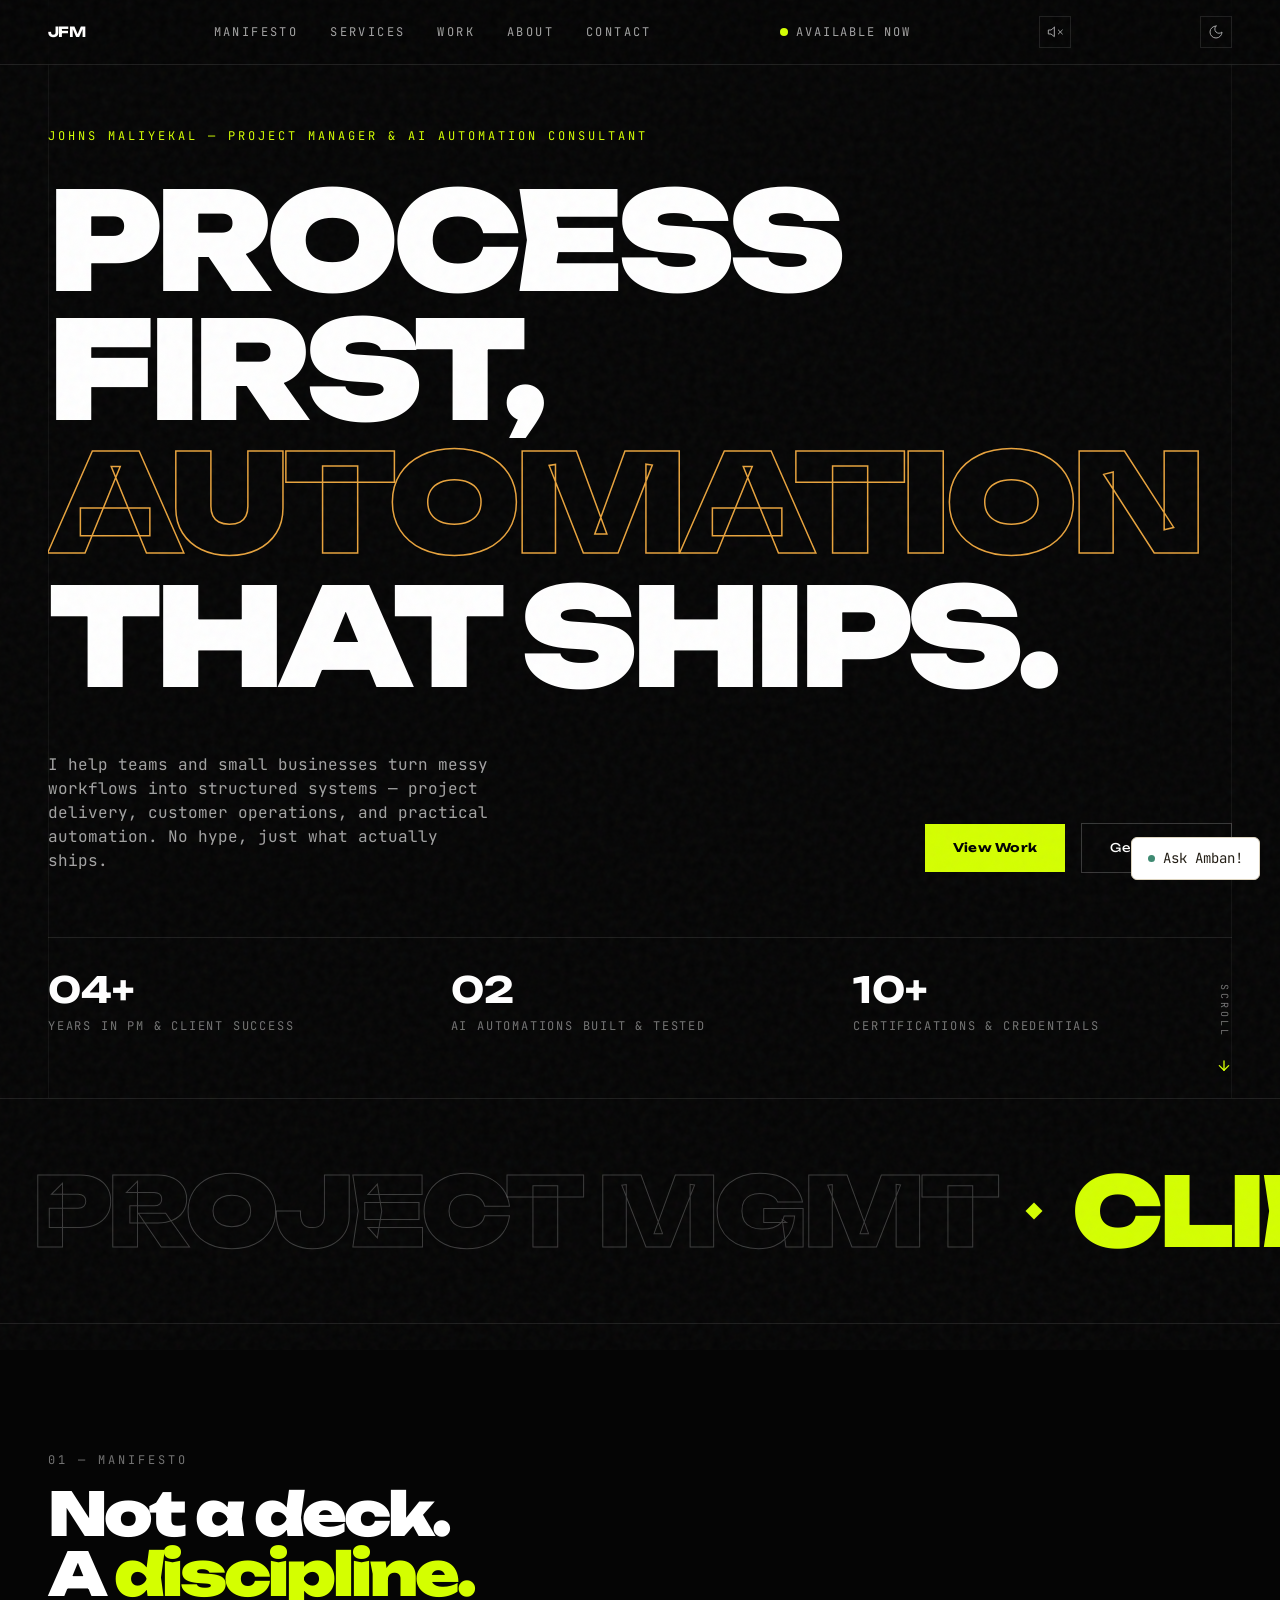
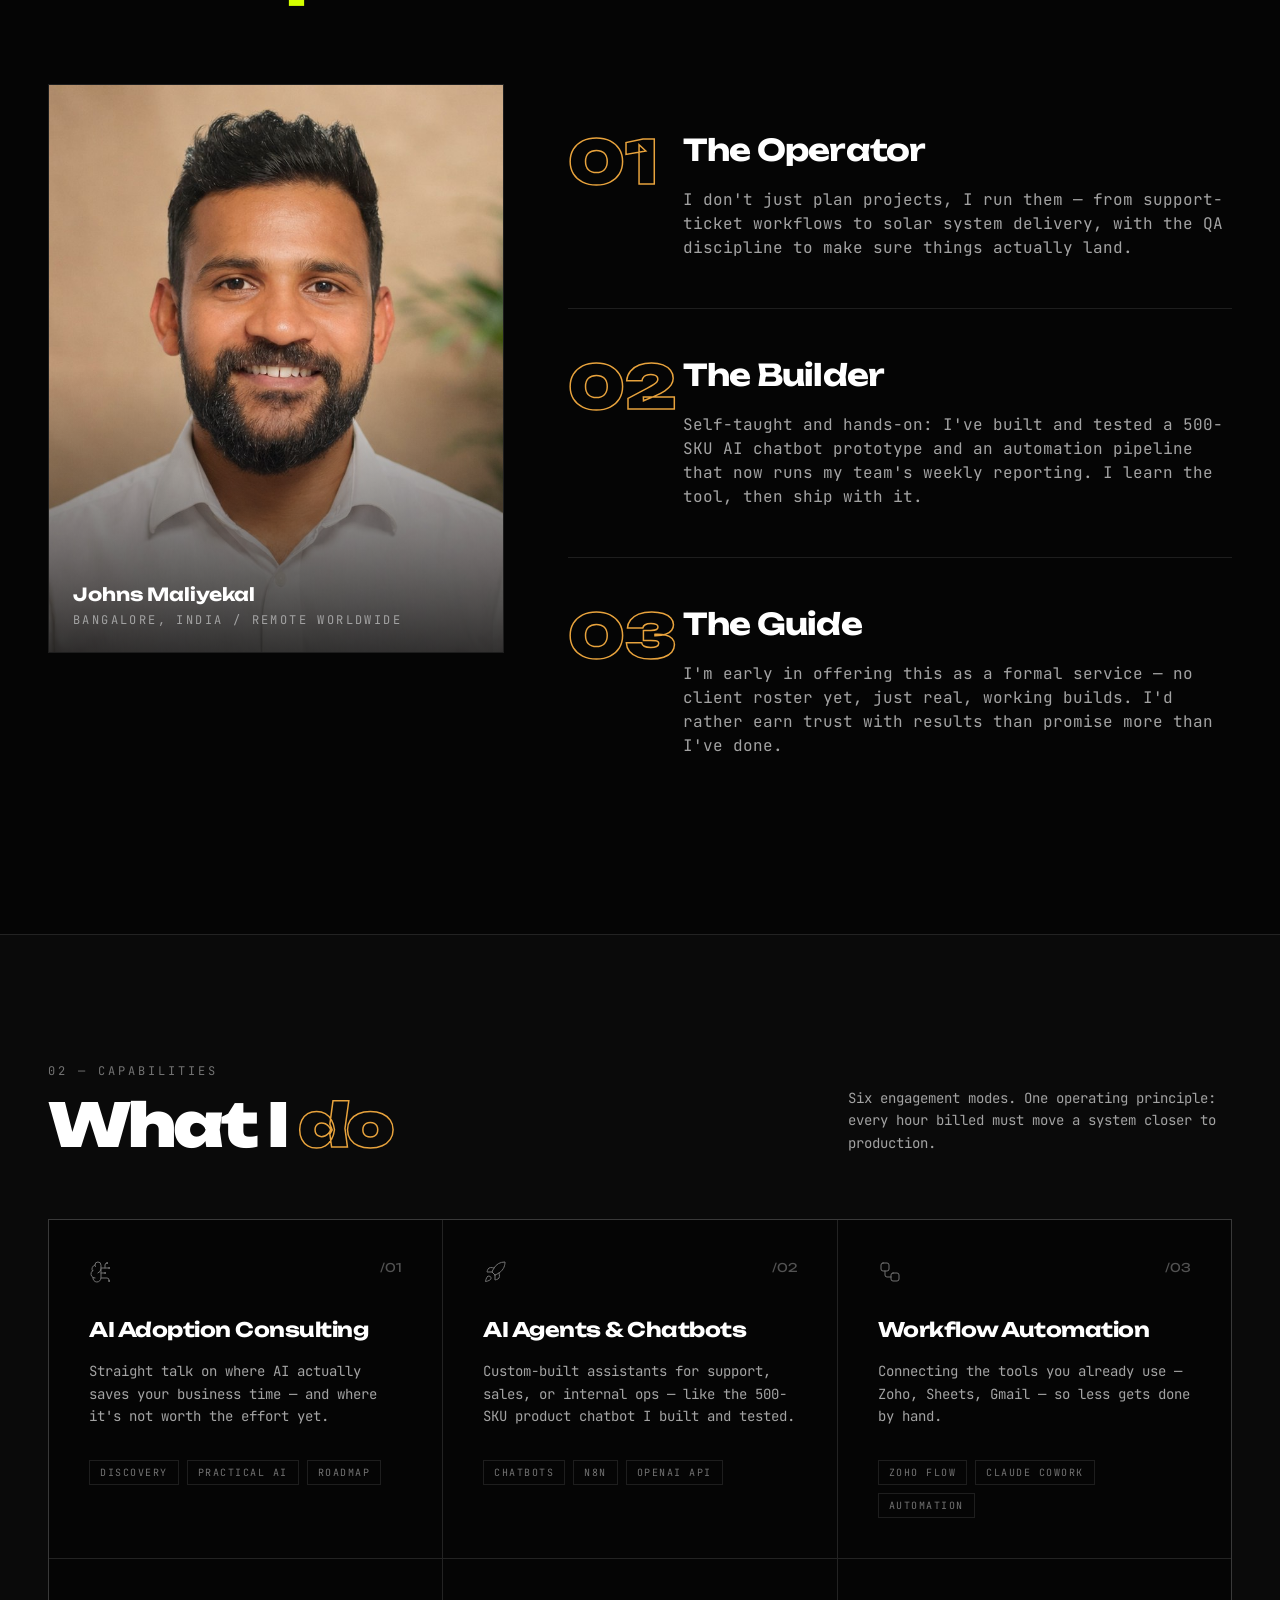
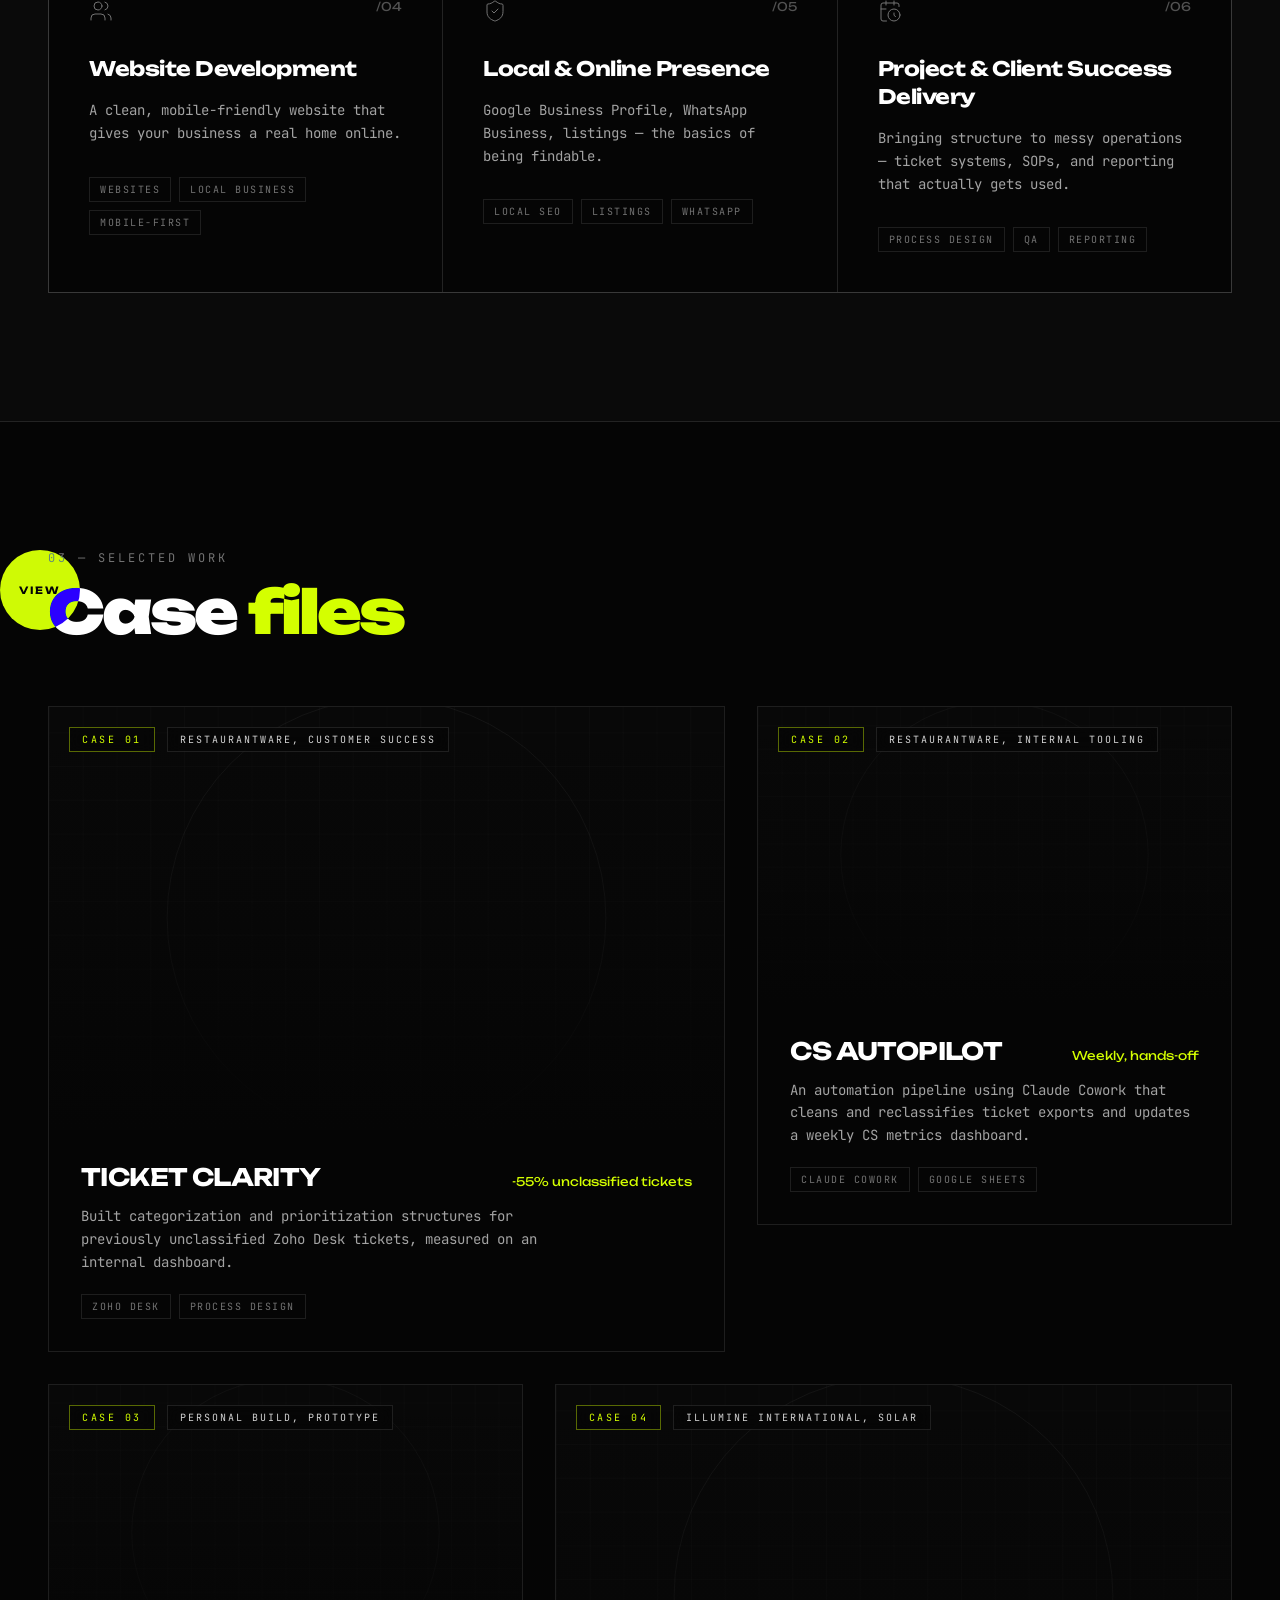
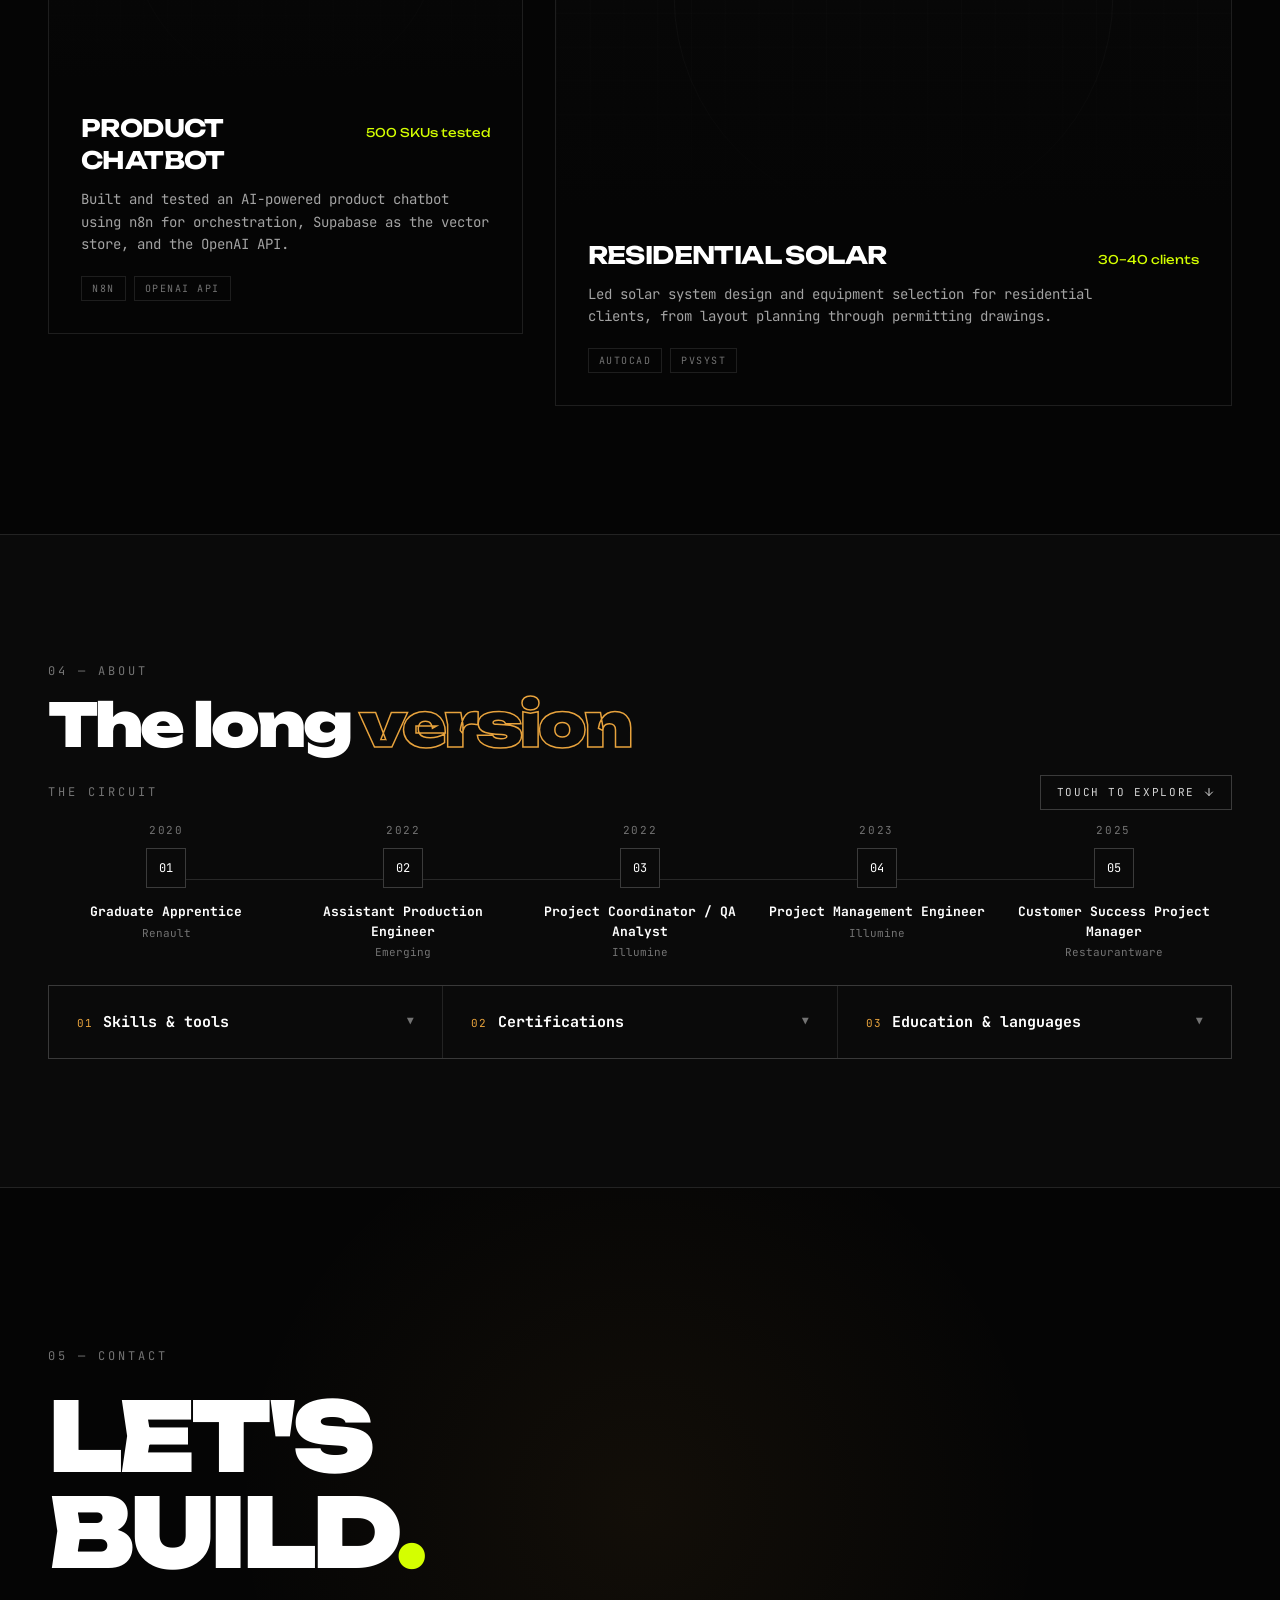
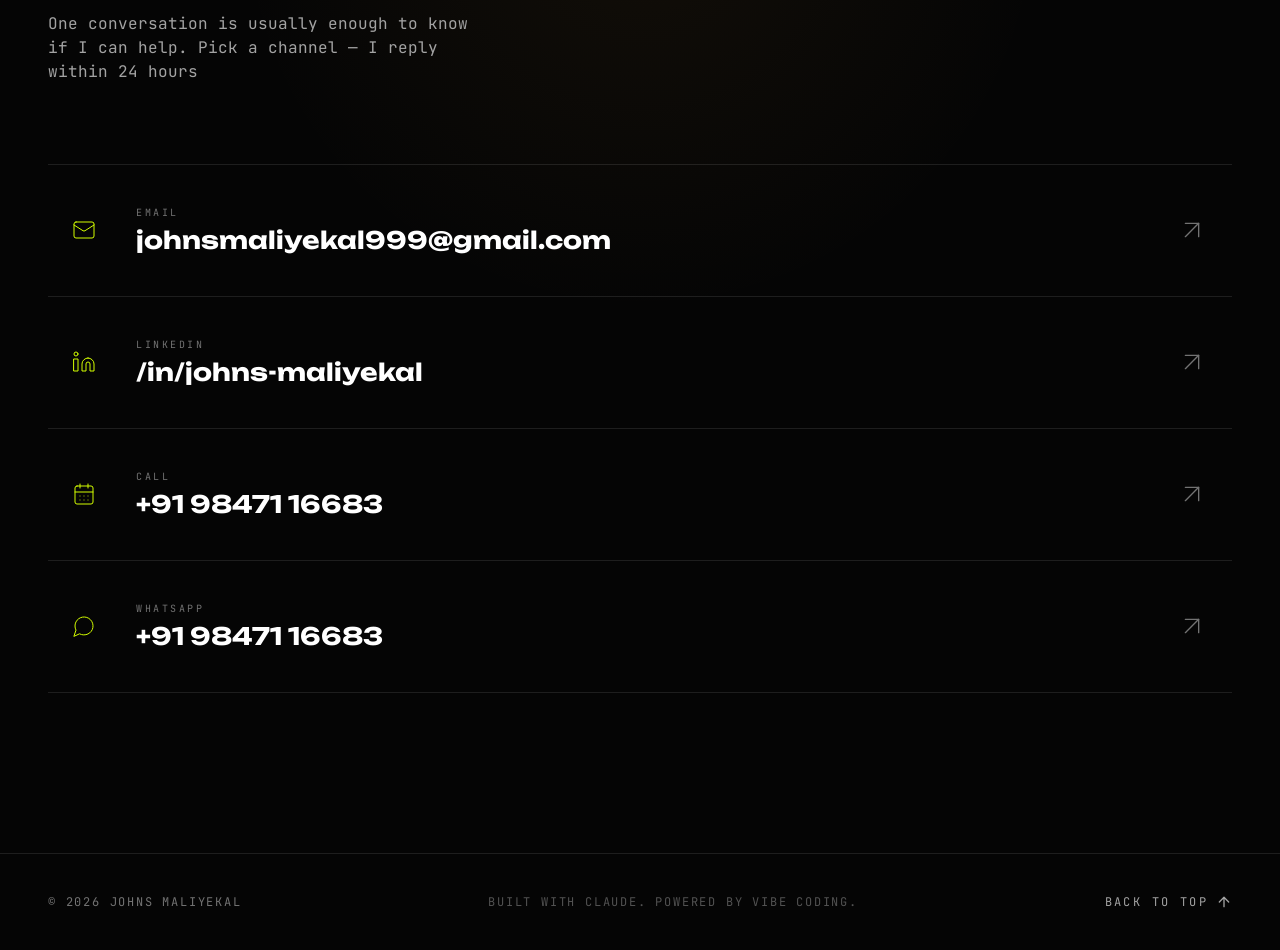
<file: index.html>
<!DOCTYPE html>

<html lang="en"><head><meta content="text/html; charset=utf-8" http-equiv="Content-Type"/>
<meta content="width=device-width, initial-scale=1" name="viewport"/>
<meta content="#000000" name="theme-color"/>
<meta content="Johns Maliyekal — Project management, client success, and practical AI automation." name="description"/>
<link href="https://fonts.googleapis.com/" rel="preconnect"/>
<link crossorigin="" href="https://fonts.gstatic.com/" rel="preconnect"/>
<title>Johns Maliyekal — Project Manager &amp; AI Automation</title>
<style>@import url(https://fonts.googleapis.com/css2?family=Unbounded:wght@400;700;900&family=JetBrains+Mono:ital,wght@0,300;0,400;0,500;1,300;1,400&display=swap);</style><style>
.about-path{display:flex;position:relative;flex-wrap:wrap;row-gap:40px;}
.about-node{flex:1 1 18%;min-width:120px;position:relative;padding:0 10px;cursor:pointer;text-align:center;}
.about-node:not(:last-child)::after{content:'';position:absolute;top:57px;left:50%;width:100%;height:1px;background:rgba(255,255,255,0.12);z-index:0;}
.about-year{display:block;font-size:11px;letter-spacing:.15em;color:#737373;margin-bottom:10px;transition:color .3s;}
.about-dot{width:40px;height:40px;border:1px solid rgba(255,255,255,0.2);display:flex;align-items:center;justify-content:center;font-size:12px;color:#fff;margin:0 auto;background:#0A0A0A;position:relative;z-index:1;transition:border-color .3s,color .3s;}
.about-node:hover .about-dot,.about-node.active .about-dot{border-color:#E8A33D;color:#E8A33D;}
.about-node:hover .about-year,.about-node.active .about-year{color:#E8A33D;}
.about-title{margin-top:14px;font-weight:700;font-size:13px;color:#fff;}
.about-company{font-size:11px;color:#737373;margin-top:3px;}
.about-panel{display:none;border:1px solid rgba(255,255,255,0.1);padding:28px;margin-top:40px;}
.about-panel.show{display:block;}
.about-panel-role{font-weight:700;font-size:18px;color:#fff;}
.about-panel-meta{font-size:12px;color:#E8A33D;margin-top:4px;letter-spacing:.08em;}
.about-panel ul{margin-top:16px;padding-left:18px;}
.about-panel li{font-size:13px;line-height:1.7;color:#a3a3a3;margin-bottom:8px;}
.about-tile{background:#0A0A0A;}
.about-tile-head{display:flex;align-items:center;justify-content:space-between;padding:24px 28px;cursor:pointer;}
.about-tile-title{font-weight:700;font-size:15px;color:#fff;}
.about-tile-num{font-size:11px;color:#E8A33D;margin-right:10px;letter-spacing:.1em;}
.about-chevron{transition:transform .3s;color:#737373;font-size:11px;}
.about-tile.open .about-chevron{transform:rotate(180deg);color:#E8A33D;}
.about-tile-body{max-height:0;overflow:hidden;transition:max-height .4s ease;padding:0 28px;}
.about-tile.open .about-tile-body{max-height:900px;padding:0 28px 28px;}
.about-pill-label{font-size:10px;letter-spacing:.15em;color:#E8A33D;text-transform:uppercase;margin:16px 0 8px;}
.about-pill-label:first-child{margin-top:0;}
.about-pill{display:inline-block;font-size:11px;letter-spacing:.05em;color:#a3a3a3;border:1px solid rgba(255,255,255,0.1);padding:6px 12px;margin:0 8px 8px 0;}
.about-cert{font-size:13px;color:#a3a3a3;padding:10px 0;border-bottom:1px solid rgba(255,255,255,0.08);}
.about-cert:last-child{border-bottom:none;}
.about-edu-title{font-weight:700;font-size:14px;color:#fff;}
.about-edu-sub{font-size:12px;color:#737373;margin-top:4px;}
.mobile-nav-panel{display:none;flex-direction:column;position:fixed;top:64px;left:0;right:0;background:#050505;border-bottom:1px solid rgba(255,255,255,0.1);padding:8px 24px 20px;z-index:49;max-height:calc(100vh - 64px);overflow-y:auto;}
.mobile-nav-panel.open{display:flex;}
.mobile-nav-link{padding:16px 0;font-size:13px;letter-spacing:0.15em;text-transform:uppercase;color:#a3a3a3;border-bottom:1px solid rgba(255,255,255,0.08);text-decoration:none;}
.mobile-nav-link:last-child{border-bottom:none;}
html.light-theme .mobile-nav-panel{background:#C4E4D4;border-color:rgba(0,0,0,0.14);}
html.light-theme .mobile-nav-link{color:#323232;border-color:rgba(0,0,0,0.1);}
@media (max-width:640px){
  .about-path{flex-direction:column;flex-wrap:nowrap;row-gap:0;}
  .about-node{flex:none;width:100%;text-align:left;padding:0 0 28px 64px;min-height:0;}
  .about-node:not(:last-child)::after{top:0;left:19px;width:1px;height:100%;}
  .about-dot{position:absolute;left:0;top:0;margin:0;}
  .about-year{position:absolute;left:56px;top:2px;margin:0;}
  .about-title{margin-top:0;text-align:left;}
  .about-company{text-align:left;}
  .about-node:last-child{padding-bottom:0;}
}
@media (max-width:480px){
  [data-testid="hero-stats"]{grid-template-columns:repeat(1,minmax(0,1fr));gap:20px;}
}

.mb-12{margin-bottom:12px;}.mb-20{margin-bottom:20px;}.mb-24{margin-bottom:24px;}.text-\[11px\]{font-size:11px;}.group:hover .group-hover\:translate-y-1{transform:translateY(4px);}.transition-\[transform\,filter\,opacity\]{transition-property:transform,filter,opacity;}
</style><style>
html.light-theme{color-scheme:light;}
html.light-theme .bg-\[\#050505\]{background-color:#C4E4D4 !important;}
html.light-theme .bg-\[\#0A0A0A\]{background-color:#D5EDE1 !important;}
html.light-theme .bg-\[\#050505\]\/70{background-color:rgba(196,228,212,0.7) !important;}
html.light-theme .bg-\[\#050505\]\/60{background-color:rgba(196,228,212,0.6) !important;}
html.light-theme .bg-\[\#050505\]\/80{background-color:rgba(196,228,212,0.8) !important;}
html.light-theme .text-white{color:#111111 !important;}
html.light-theme .text-black{color:#111111 !important;}
html.light-theme .text-neutral-300{color:#323232 !important;}
html.light-theme .text-neutral-400{color:#323232 !important;}
html.light-theme .text-neutral-500{color:#323232 !important;}
html.light-theme .text-neutral-600{color:#323232 !important;}
html.light-theme .border-white\/5{border-color:rgba(0,0,0,0.08) !important;}
html.light-theme .border-white\/10{border-color:rgba(0,0,0,0.14) !important;}
html.light-theme .border-white\/20{border-color:rgba(0,0,0,0.2) !important;}
html.light-theme .bg-white\/10{background-color:rgba(0,0,0,0.1) !important;}
html.light-theme .bg-white\/5{background-color:rgba(0,0,0,0.06) !important;}
html.light-theme .text-\[\#E8A33D\]{color:#111111 !important;}
html.light-theme .border-\[\#E8A33D\]\/40{border-color:rgba(26,26,26,0.4) !important;}
html.light-theme .hover\:text-\[\#E8A33D\]:hover{color:#111111 !important;}
html.light-theme .hover\:border-\[\#E8A33D\]:hover{border-color:#111111 !important;}
html.light-theme .hover\:border-\[\#E8A33D\]\/40:hover{border-color:#111111 !important;}
html.light-theme .bg-\[\#E8A33D\]{background-color:#1A1A1A !important;}
html.light-theme a.hover\:bg-\[\#E8A33D\]:hover *{color:#C4E4D4 !important;}
html.light-theme .hover\:bg-\[\#E8A33D\]:hover{background-color:#1A1A1A !important;}
.text-outline{color:transparent !important;-webkit-text-stroke:1px rgba(255,255,255,0.55);}html.light-theme .text-outline{-webkit-text-stroke:1.5px #323232 !important;}
html.light-theme .text-outline-acid{-webkit-text-stroke:1.5px #111111 !important;}
html.light-theme .pulse-dot{background-color:#111111 !important;animation:pulse-dot-light 2s ease-in-out infinite !important;}
html.light-theme .about-dot{background:#D5EDE1 !important;color:#111111 !important;border-color:rgba(0,0,0,0.22) !important;}
html.light-theme .about-node:hover .about-dot,html.light-theme .about-node.active .about-dot{border-color:#111111 !important;color:#111111 !important;}
html.light-theme .about-node:hover .about-year,html.light-theme .about-node.active .about-year{color:#111111 !important;}
html.light-theme .about-year,html.light-theme .about-company{color:#323232 !important;}
html.light-theme .about-panel-meta{color:#111111 !important;}
html.light-theme .about-title,html.light-theme .about-panel-role,html.light-theme .about-tile-title,html.light-theme .about-edu-title{color:#111111 !important;}
html.light-theme .about-tile-num{color:#111111 !important;}
html.light-theme .about-chevron{color:#323232 !important;}
html.light-theme .about-tile.open .about-chevron{color:#111111 !important;}
html.light-theme .about-panel,html.light-theme .about-cert{border-color:rgba(0,0,0,0.14) !important;}
html.light-theme .about-tile{background:#D5EDE1 !important;}
html.light-theme .about-pill,html.light-theme .about-cert-link{border-color:rgba(0,0,0,0.14) !important;color:#323232 !important;}
html.light-theme .about-pill-label{color:#111111 !important;}
html.light-theme .about-panel li,html.light-theme .about-cert,html.light-theme .about-edu-sub{color:#323232 !important;}html.light-theme [data-testid="hero-cta-work"]{color:#C4E4D4 !important;}html.light-theme [data-testid="projects-custom-cursor"]{background-color:#323232 !important;}html.light-theme [data-testid="projects-custom-cursor"] span{color:#C4E4D4 !important;}
html.light-theme .grain{opacity:0.02 !important;}
html.light-theme #themeIconMoon{display:none !important;}
html.light-theme #themeIconSun{display:block !important;}
html.light-theme .from-\[\#050505\]{--tw-gradient-from:#C4E4D4 var(--tw-gradient-from-position) !important;--tw-gradient-to:rgb(196 228 212 / 0) var(--tw-gradient-to-position) !important;--tw-gradient-stops:var(--tw-gradient-from),var(--tw-gradient-to) !important;}
html.light-theme .from-\[\#050505\]\/80{--tw-gradient-from:rgba(196,228,212,0.8) var(--tw-gradient-from-position) !important;--tw-gradient-to:rgb(196 228 212 / 0) var(--tw-gradient-to-position) !important;--tw-gradient-stops:var(--tw-gradient-from),var(--tw-gradient-to) !important;}
html.light-theme .via-\[\#050505\]\/30{--tw-gradient-to:rgb(196 228 212 / 0) !important;--tw-gradient-stops:var(--tw-gradient-from),rgba(196,228,212,0.3) var(--tw-gradient-via-position),var(--tw-gradient-to) !important;}
html.light-theme .to-\[\#050505\]\/70{--tw-gradient-to:rgba(196,228,212,0.7) var(--tw-gradient-to-position) !important;}
html.light-theme .hover\:bg-\[\#0f0f0a\]:hover{background-color:#D5EDE1 !important;}
html.light-theme img[data-testid="hero-bg-image"],html.light-theme article[data-testid^="project-card-"] img{opacity:0.1 !important;filter:none !important;}
@keyframes pulse-dot-light{0%,100%{opacity:1;box-shadow:0 0 0 0 rgba(17,17,17,0.5);}50%{opacity:0.8;box-shadow:0 0 0 6px rgba(17,17,17,0);}}

#themeIconSun{display:none;}
</style><style>*, ::before, ::after{
  --tw-border-spacing-x: 0;
  --tw-border-spacing-y: 0;
  --tw-translate-x: 0;
  --tw-translate-y: 0;
  --tw-rotate: 0;
  --tw-skew-x: 0;
  --tw-skew-y: 0;
  --tw-scale-x: 1;
  --tw-scale-y: 1;
  --tw-pan-x:  ;
  --tw-pan-y:  ;
  --tw-pinch-zoom:  ;
  --tw-scroll-snap-strictness: proximity;
  --tw-gradient-from-position:  ;
  --tw-gradient-via-position:  ;
  --tw-gradient-to-position:  ;
  --tw-ordinal:  ;
  --tw-slashed-zero:  ;
  --tw-numeric-figure:  ;
  --tw-numeric-spacing:  ;
  --tw-numeric-fraction:  ;
  --tw-ring-inset:  ;
  --tw-ring-offset-width: 0px;
  --tw-ring-offset-color: #fff;
  --tw-ring-color: rgb(59 130 246 / 0.5);
  --tw-ring-offset-shadow: 0 0 #0000;
  --tw-ring-shadow: 0 0 #0000;
  --tw-shadow: 0 0 #0000;
  --tw-shadow-colored: 0 0 #0000;
  --tw-blur:  ;
  --tw-brightness:  ;
  --tw-contrast:  ;
  --tw-grayscale:  ;
  --tw-hue-rotate:  ;
  --tw-invert:  ;
  --tw-saturate:  ;
  --tw-sepia:  ;
  --tw-drop-shadow:  ;
  --tw-backdrop-blur:  ;
  --tw-backdrop-brightness:  ;
  --tw-backdrop-contrast:  ;
  --tw-backdrop-grayscale:  ;
  --tw-backdrop-hue-rotate:  ;
  --tw-backdrop-invert:  ;
  --tw-backdrop-opacity:  ;
  --tw-backdrop-saturate:  ;
  --tw-backdrop-sepia:  ;
  --tw-contain-size:  ;
  --tw-contain-layout:  ;
  --tw-contain-paint:  ;
  --tw-contain-style:  ;
}

::backdrop{
  --tw-border-spacing-x: 0;
  --tw-border-spacing-y: 0;
  --tw-translate-x: 0;
  --tw-translate-y: 0;
  --tw-rotate: 0;
  --tw-skew-x: 0;
  --tw-skew-y: 0;
  --tw-scale-x: 1;
  --tw-scale-y: 1;
  --tw-pan-x:  ;
  --tw-pan-y:  ;
  --tw-pinch-zoom:  ;
  --tw-scroll-snap-strictness: proximity;
  --tw-gradient-from-position:  ;
  --tw-gradient-via-position:  ;
  --tw-gradient-to-position:  ;
  --tw-ordinal:  ;
  --tw-slashed-zero:  ;
  --tw-numeric-figure:  ;
  --tw-numeric-spacing:  ;
  --tw-numeric-fraction:  ;
  --tw-ring-inset:  ;
  --tw-ring-offset-width: 0px;
  --tw-ring-offset-color: #fff;
  --tw-ring-color: rgb(59 130 246 / 0.5);
  --tw-ring-offset-shadow: 0 0 #0000;
  --tw-ring-shadow: 0 0 #0000;
  --tw-shadow: 0 0 #0000;
  --tw-shadow-colored: 0 0 #0000;
  --tw-blur:  ;
  --tw-brightness:  ;
  --tw-contrast:  ;
  --tw-grayscale:  ;
  --tw-hue-rotate:  ;
  --tw-invert:  ;
  --tw-saturate:  ;
  --tw-sepia:  ;
  --tw-drop-shadow:  ;
  --tw-backdrop-blur:  ;
  --tw-backdrop-brightness:  ;
  --tw-backdrop-contrast:  ;
  --tw-backdrop-grayscale:  ;
  --tw-backdrop-hue-rotate:  ;
  --tw-backdrop-invert:  ;
  --tw-backdrop-opacity:  ;
  --tw-backdrop-saturate:  ;
  --tw-backdrop-sepia:  ;
  --tw-contain-size:  ;
  --tw-contain-layout:  ;
  --tw-contain-paint:  ;
  --tw-contain-style:  ;
}

/*
! tailwindcss v3.4.17 | MIT License | https://tailwindcss.com
*/

/*
1. Prevent padding and border from affecting element width. (https://github.com/mozdevs/cssremedy/issues/4)
2. Allow adding a border to an element by just adding a border-width. (https://github.com/tailwindcss/tailwindcss/pull/116)
*/

*,
::before,
::after {
  box-sizing: border-box; /* 1 */
  border-width: 0; /* 2 */
  border-style: solid; /* 2 */
  border-color: #e5e7eb; /* 2 */
}

::before,
::after {
  --tw-content: '';
}

/*
1. Use a consistent sensible line-height in all browsers.
2. Prevent adjustments of font size after orientation changes in iOS.
3. Use a more readable tab size.
4. Use the user's configured `sans` font-family by default.
5. Use the user's configured `sans` font-feature-settings by default.
6. Use the user's configured `sans` font-variation-settings by default.
7. Disable tap highlights on iOS
*/

html,
:host {
  line-height: 1.5; /* 1 */
  -webkit-text-size-adjust: 100%; /* 2 */ /* 3 */
  tab-size: 4; /* 3 */
  font-family: ui-sans-serif, system-ui, sans-serif, "Apple Color Emoji", "Segoe UI Emoji", "Segoe UI Symbol", "Noto Color Emoji"; /* 4 */
  font-feature-settings: normal; /* 5 */
  font-variation-settings: normal; /* 6 */
  -webkit-tap-highlight-color: transparent; /* 7 */
}

/*
1. Remove the margin in all browsers.
2. Inherit line-height from `html` so users can set them as a class directly on the `html` element.
*/

body {
  margin: 0; /* 1 */
  line-height: inherit; /* 2 */
}

/*
1. Add the correct height in Firefox.
2. Correct the inheritance of border color in Firefox. (https://bugzilla.mozilla.org/show_bug.cgi?id=190655)
3. Ensure horizontal rules are visible by default.
*/

hr {
  height: 0; /* 1 */
  color: inherit; /* 2 */
  border-top-width: 1px; /* 3 */
}

/*
Add the correct text decoration in Chrome, Edge, and Safari.
*/

abbr:where([title]) {
  text-decoration: underline dotted;
}

/*
Remove the default font size and weight for headings.
*/

h1,
h2,
h3,
h4,
h5,
h6 {
  font-size: inherit;
  font-weight: inherit;
}

/*
Reset links to optimize for opt-in styling instead of opt-out.
*/

a {
  color: inherit;
  text-decoration: inherit;
}

/*
Add the correct font weight in Edge and Safari.
*/

b,
strong {
  font-weight: bolder;
}

/*
1. Use the user's configured `mono` font-family by default.
2. Use the user's configured `mono` font-feature-settings by default.
3. Use the user's configured `mono` font-variation-settings by default.
4. Correct the odd `em` font sizing in all browsers.
*/

code,
kbd,
samp,
pre {
  font-family: JetBrains Mono, monospace; /* 1 */
  font-feature-settings: normal; /* 2 */
  font-variation-settings: normal; /* 3 */
  font-size: 1em; /* 4 */
}

/*
Add the correct font size in all browsers.
*/

small {
  font-size: 80%;
}

/*
Prevent `sub` and `sup` elements from affecting the line height in all browsers.
*/

sub,
sup {
  font-size: 75%;
  line-height: 0;
  position: relative;
  vertical-align: baseline;
}

sub {
  bottom: -0.25em;
}

sup {
  top: -0.5em;
}

/*
1. Remove text indentation from table contents in Chrome and Safari. (https://bugs.chromium.org/p/chromium/issues/detail?id=999088, https://bugs.webkit.org/show_bug.cgi?id=201297)
2. Correct table border color inheritance in all Chrome and Safari. (https://bugs.chromium.org/p/chromium/issues/detail?id=935729, https://bugs.webkit.org/show_bug.cgi?id=195016)
3. Remove gaps between table borders by default.
*/

table {
  text-indent: 0; /* 1 */
  border-color: inherit; /* 2 */
  border-collapse: collapse; /* 3 */
}

/*
1. Change the font styles in all browsers.
2. Remove the margin in Firefox and Safari.
3. Remove default padding in all browsers.
*/

button,
input,
optgroup,
select,
textarea {
  font-family: inherit; /* 1 */
  font-feature-settings: inherit; /* 1 */
  font-variation-settings: inherit; /* 1 */
  font-size: 100%; /* 1 */
  font-weight: inherit; /* 1 */
  line-height: inherit; /* 1 */
  letter-spacing: inherit; /* 1 */
  color: inherit; /* 1 */
  margin: 0; /* 2 */
  padding: 0; /* 3 */
}

/*
Remove the inheritance of text transform in Edge and Firefox.
*/

button,
select {
  text-transform: none;
}

/*
1. Correct the inability to style clickable types in iOS and Safari.
2. Remove default button styles.
*/

button,
input:where([type='button']),
input:where([type='reset']),
input:where([type='submit']) {
  -webkit-appearance: button; /* 1 */
  background-color: transparent; /* 2 */
  background-image: none; /* 2 */
}

/*
Use the modern Firefox focus style for all focusable elements.
*/

:-moz-focusring {
  outline: auto;
}

/*
Remove the additional `:invalid` styles in Firefox. (https://github.com/mozilla/gecko-dev/blob/2f9eacd9d3d995c937b4251a5557d95d494c9be1/layout/style/res/forms.css#L728-L737)
*/

:-moz-ui-invalid {
  box-shadow: none;
}

/*
Add the correct vertical alignment in Chrome and Firefox.
*/

progress {
  vertical-align: baseline;
}

/*
Correct the cursor style of increment and decrement buttons in Safari.
*/

::-webkit-inner-spin-button,
::-webkit-outer-spin-button {
  height: auto;
}

/*
1. Correct the odd appearance in Chrome and Safari.
2. Correct the outline style in Safari.
*/

[type='search'] {
  -webkit-appearance: textfield; /* 1 */
  outline-offset: -2px; /* 2 */
}

/*
Remove the inner padding in Chrome and Safari on macOS.
*/

::-webkit-search-decoration {
  -webkit-appearance: none;
}

/*
1. Correct the inability to style clickable types in iOS and Safari.
2. Change font properties to `inherit` in Safari.
*/

::-webkit-file-upload-button {
  -webkit-appearance: button; /* 1 */
  font: inherit; /* 2 */
}

/*
Add the correct display in Chrome and Safari.
*/

summary {
  display: list-item;
}

/*
Removes the default spacing and border for appropriate elements.
*/

blockquote,
dl,
dd,
h1,
h2,
h3,
h4,
h5,
h6,
hr,
figure,
p,
pre {
  margin: 0;
}

fieldset {
  margin: 0;
  padding: 0;
}

legend {
  padding: 0;
}

ol,
ul,
menu {
  list-style: none;
  margin: 0;
  padding: 0;
}

/*
Reset default styling for dialogs.
*/

dialog {
  padding: 0;
}

/*
Prevent resizing textareas horizontally by default.
*/

textarea {
  resize: vertical;
}

/*
1. Reset the default placeholder opacity in Firefox. (https://github.com/tailwindlabs/tailwindcss/issues/3300)
2. Set the default placeholder color to the user's configured gray 400 color.
*/

input::placeholder,
textarea::placeholder {
  opacity: 1; /* 1 */
  color: #9ca3af; /* 2 */
}

/*
Set the default cursor for buttons.
*/

button,
[role="button"] {
  cursor: pointer;
}

/*
Make sure disabled buttons don't get the pointer cursor.
*/

:disabled {
  cursor: default;
}

/*
1. Make replaced elements `display: block` by default. (https://github.com/mozdevs/cssremedy/issues/14)
2. Add `vertical-align: middle` to align replaced elements more sensibly by default. (https://github.com/jensimmons/cssremedy/issues/14#issuecomment-634934210)
   This can trigger a poorly considered lint error in some tools but is included by design.
*/

img,
svg,
video,
canvas,
audio,
iframe,
embed,
object {
  display: block; /* 1 */
  vertical-align: middle; /* 2 */
}

/*
Constrain images and videos to the parent width and preserve their intrinsic aspect ratio. (https://github.com/mozdevs/cssremedy/issues/14)
*/

img,
video {
  max-width: 100%;
  height: auto;
}

/* Make elements with the HTML hidden attribute stay hidden by default */

[hidden]:where(:not([hidden="until-found"])) {
  display: none;
}

:root {
        --background: 0 0% 2%;
        --foreground: 0 0% 100%;
        --card: 0 0% 4%;
        --card-foreground: 0 0% 100%;
        --popover: 0 0% 4%;
        --popover-foreground: 0 0% 100%;
        --primary: 72 100% 50%;
        --primary-foreground: 0 0% 0%;
        --secondary: 0 0% 7%;
        --secondary-foreground: 0 0% 100%;
        --muted: 0 0% 7%;
        --muted-foreground: 0 0% 64%;
        --accent: 72 100% 50%;
        --accent-foreground: 0 0% 0%;
        --destructive: 350 100% 58%;
        --destructive-foreground: 0 0% 98%;
        --border: 0 0% 12%;
        --input: 0 0% 12%;
        --ring: 72 100% 50%;
        --radius: 0.25rem;
    }

*{
  border-color: hsl(var(--border));
}

[data-debug-wrapper="true"] {
        display: contents !important;
    }

[data-debug-wrapper="true"] > * {
        margin-left: inherit;
        margin-right: inherit;
        margin-top: inherit;
        margin-bottom: inherit;
        padding-left: inherit;
        padding-right: inherit;
        padding-top: inherit;
        padding-bottom: inherit;
        column-gap: inherit;
        row-gap: inherit;
        gap: inherit;
        border-left-width: inherit;
        border-right-width: inherit;
        border-top-width: inherit;
        border-bottom-width: inherit;
        border-left-style: inherit;
        border-right-style: inherit;
        border-top-style: inherit;
        border-bottom-style: inherit;
        border-left-color: inherit;
        border-right-color: inherit;
        border-top-color: inherit;
        border-bottom-color: inherit;
    }
.sr-only{
  position: absolute;
  width: 1px;
  height: 1px;
  padding: 0;
  margin: -1px;
  overflow: hidden;
  clip: rect(0, 0, 0, 0);
  white-space: nowrap;
  border-width: 0;
}
.pointer-events-none{
  pointer-events: none;
}
.pointer-events-auto{
  pointer-events: auto;
}
.visible{
  visibility: visible;
}
.invisible{
  visibility: hidden;
}
.fixed{
  position: fixed;
}
.absolute{
  position: absolute;
}
.relative{
  position: relative;
}
.inset-0{
  inset: 0px;
}
.inset-\[-3\%\]{
  inset: -3%;
}
.inset-x-0{
  left: 0px;
  right: 0px;
}
.inset-y-0{
  top: 0px;
  bottom: 0px;
}
.-bottom-1{
  bottom: -0.25rem;
}
.-bottom-12{
  bottom: -3rem;
}
.-left-12{
  left: -3rem;
}
.-right-12{
  right: -3rem;
}
.-top-12{
  top: -3rem;
}
.-top-40{
  top: -10rem;
}
.bottom-0{
  bottom: 0px;
}
.bottom-8{
  bottom: 2rem;
}
.left-0{
  left: 0px;
}
.left-1{
  left: 0.25rem;
}
.left-1\/2{
  left: 50%;
}
.left-2{
  left: 0.5rem;
}
.left-5{
  left: 1.25rem;
}
.left-6{
  left: 1.5rem;
}
.left-\[50\%\]{
  left: 50%;
}
.right-0{
  right: 0px;
}
.right-1{
  right: 0.25rem;
}
.right-2{
  right: 0.5rem;
}
.right-4{
  right: 1rem;
}
.right-5{
  right: 1.25rem;
}
.right-6{
  right: 1.5rem;
}
.right-8{
  right: 2rem;
}
.top-0{
  top: 0px;
}
.top-1{
  top: 0.25rem;
}
.top-1\/2{
  top: 50%;
}
.top-4{
  top: 1rem;
}
.top-5{
  top: 1.25rem;
}
.top-\[1px\]{
  top: 1px;
}
.top-\[50\%\]{
  top: 50%;
}
.top-\[60\%\]{
  top: 60%;
}
.top-full{
  top: 100%;
}
.-z-10{
  z-index: -10;
}
.z-10{
  z-index: 10;
}
.z-30{
  z-index: 30;
}
.z-40{
  z-index: 40;
}
.z-50{
  z-index: 50;
}
.z-\[100\]{
  z-index: 100;
}
.z-\[1\]{
  z-index: 1;
}
.col-span-3{
  grid-column: span 3 / span 3;
}
.col-span-9{
  grid-column: span 9 / span 9;
}
.-mx-1{
  margin-left: -0.25rem;
  margin-right: -0.25rem;
}
.mx-auto{
  margin-left: auto;
  margin-right: auto;
}
.my-1{
  margin-top: 0.25rem;
  margin-bottom: 0.25rem;
}
.-ml-4{
  margin-left: -1rem;
}
.-mt-4{
  margin-top: -1rem;
}
.mb-1{
  margin-bottom: 0.25rem;
}
.mb-16{
  margin-bottom: 4rem;
}
.mb-4{
  margin-bottom: 1rem;
}
.mb-6{
  margin-bottom: 1.5rem;
}
.mb-8{
  margin-bottom: 2rem;
}
.ml-1{
  margin-left: 0.25rem;
}
.ml-auto{
  margin-left: auto;
}
.mr-2{
  margin-right: 0.5rem;
}
.mt-1{
  margin-top: 0.25rem;
}
.mt-1\.5{
  margin-top: 0.375rem;
}
.mt-12{
  margin-top: 3rem;
}
.mt-16{
  margin-top: 4rem;
}
.mt-2{
  margin-top: 0.5rem;
}
.mt-20{
  margin-top: 5rem;
}
.mt-24{
  margin-top: 6rem;
}
.mt-3{
  margin-top: 0.75rem;
}
.mt-4{
  margin-top: 1rem;
}
.mt-5{
  margin-top: 1.25rem;
}
.mt-8{
  margin-top: 2rem;
}
.mt-auto{
  margin-top: auto;
}
.block{
  display: block;
}
.flex{
  display: flex;
}
.inline-flex{
  display: inline-flex;
}
.table{
  display: table;
}
.grid{
  display: grid;
}
.hidden{
  display: none;
}
.aspect-\[16\/10\]{
  aspect-ratio: 16/10;
}
.aspect-\[4\/5\]{
  aspect-ratio: 4/5;
}
.aspect-square{
  aspect-ratio: 1 / 1;
}
.h-1\.5{
  height: 0.375rem;
}
.h-10{
  height: 2.5rem;
}
.h-16{
  height: 4rem;
}
.h-2{
  height: 0.5rem;
}
.h-2\.5{
  height: 0.625rem;
}
.h-20{
  height: 5rem;
}
.h-3{
  height: 0.75rem;
}
.h-3\.5{
  height: 0.875rem;
}
.h-4{
  height: 1rem;
}
.h-5{
  height: 1.25rem;
}
.h-6{
  height: 1.5rem;
}
.h-7{
  height: 1.75rem;
}
.h-8{
  height: 2rem;
}
.h-9{
  height: 2.25rem;
}
.h-\[1px\]{
  height: 1px;
}
.h-\[60rem\]{
  height: 60rem;
}
.h-\[var\(--radix-navigation-menu-viewport-height\)\]{
  height: var(--radix-navigation-menu-viewport-height);
}
.h-\[var\(--radix-select-trigger-height\)\]{
  height: var(--radix-select-trigger-height);
}
.h-auto{
  height: auto;
}
.h-full{
  height: 100%;
}
.h-px{
  height: 1px;
}
.max-h-\[--radix-context-menu-content-available-height\]{
  max-height: var(--radix-context-menu-content-available-height);
}
.max-h-\[--radix-select-content-available-height\]{
  max-height: var(--radix-select-content-available-height);
}
.max-h-\[300px\]{
  max-height: 300px;
}
.max-h-\[var\(--radix-dropdown-menu-content-available-height\)\]{
  max-height: var(--radix-dropdown-menu-content-available-height);
}
.max-h-screen{
  max-height: 100vh;
}
.min-h-\[60px\]{
  min-height: 60px;
}
.min-h-screen{
  min-height: 100vh;
}
.w-0{
  width: 0px;
}
.w-10{
  width: 2.5rem;
}
.w-2{
  width: 0.5rem;
}
.w-2\.5{
  width: 0.625rem;
}
.w-20{
  width: 5rem;
}
.w-3{
  width: 0.75rem;
}
.w-3\.5{
  width: 0.875rem;
}
.w-3\/4{
  width: 75%;
}
.w-4{
  width: 1rem;
}
.w-5{
  width: 1.25rem;
}
.w-6{
  width: 1.5rem;
}
.w-64{
  width: 16rem;
}
.w-7{
  width: 1.75rem;
}
.w-72{
  width: 18rem;
}
.w-8{
  width: 2rem;
}
.w-9{
  width: 2.25rem;
}
.w-\[100px\]{
  width: 100px;
}
.w-\[1px\]{
  width: 1px;
}
.w-\[60rem\]{
  width: 60rem;
}
.w-full{
  width: 100%;
}
.w-max{
  width: max-content;
}
.w-px{
  width: 1px;
}
.min-w-0{
  min-width: 0px;
}
.min-w-10{
  min-width: 2.5rem;
}
.min-w-8{
  min-width: 2rem;
}
.min-w-9{
  min-width: 2.25rem;
}
.min-w-\[12rem\]{
  min-width: 12rem;
}
.min-w-\[8rem\]{
  min-width: 8rem;
}
.min-w-\[var\(--radix-select-trigger-width\)\]{
  min-width: var(--radix-select-trigger-width);
}
.max-w-3xl{
  max-width: 48rem;
}
.max-w-7xl{
  max-width: 80rem;
}
.max-w-lg{
  max-width: 32rem;
}
.max-w-max{
  max-width: max-content;
}
.max-w-md{
  max-width: 28rem;
}
.max-w-sm{
  max-width: 24rem;
}
.max-w-xl{
  max-width: 36rem;
}
.flex-1{
  flex: 1 1;
}
.shrink-0{
  flex-shrink: 0;
}
.grow{
  flex-grow: 1;
}
.grow-0{
  flex-grow: 0;
}
.basis-full{
  flex-basis: 100%;
}
.caption-bottom{
  caption-side: bottom;
}
.border-collapse{
  border-collapse: collapse;
}
.origin-\[--radix-context-menu-content-transform-origin\]{
  transform-origin: var(--radix-context-menu-content-transform-origin);
}
.origin-\[--radix-dropdown-menu-content-transform-origin\]{
  transform-origin: var(--radix-dropdown-menu-content-transform-origin);
}
.origin-\[--radix-hover-card-content-transform-origin\]{
  transform-origin: var(--radix-hover-card-content-transform-origin);
}
.origin-\[--radix-menubar-content-transform-origin\]{
  transform-origin: var(--radix-menubar-content-transform-origin);
}
.origin-\[--radix-popover-content-transform-origin\]{
  transform-origin: var(--radix-popover-content-transform-origin);
}
.origin-\[--radix-select-content-transform-origin\]{
  transform-origin: var(--radix-select-content-transform-origin);
}
.origin-\[--radix-tooltip-content-transform-origin\]{
  transform-origin: var(--radix-tooltip-content-transform-origin);
}
.-translate-x-1\/2{
  --tw-translate-x: -50%;
  transform: translate(var(--tw-translate-x), var(--tw-translate-y)) rotate(var(--tw-rotate)) skewX(var(--tw-skew-x)) skewY(var(--tw-skew-y)) scaleX(var(--tw-scale-x)) scaleY(var(--tw-scale-y));
}
.-translate-y-1\/2{
  --tw-translate-y: -50%;
  transform: translate(var(--tw-translate-x), var(--tw-translate-y)) rotate(var(--tw-rotate)) skewX(var(--tw-skew-x)) skewY(var(--tw-skew-y)) scaleX(var(--tw-scale-x)) scaleY(var(--tw-scale-y));
}
.translate-x-\[-50\%\]{
  --tw-translate-x: -50%;
  transform: translate(var(--tw-translate-x), var(--tw-translate-y)) rotate(var(--tw-rotate)) skewX(var(--tw-skew-x)) skewY(var(--tw-skew-y)) scaleX(var(--tw-scale-x)) scaleY(var(--tw-scale-y));
}
.translate-y-\[-50\%\]{
  --tw-translate-y: -50%;
  transform: translate(var(--tw-translate-x), var(--tw-translate-y)) rotate(var(--tw-rotate)) skewX(var(--tw-skew-x)) skewY(var(--tw-skew-y)) scaleX(var(--tw-scale-x)) scaleY(var(--tw-scale-y));
}
.rotate-45{
  --tw-rotate: 45deg;
  transform: translate(var(--tw-translate-x), var(--tw-translate-y)) rotate(var(--tw-rotate)) skewX(var(--tw-skew-x)) skewY(var(--tw-skew-y)) scaleX(var(--tw-scale-x)) scaleY(var(--tw-scale-y));
}
.rotate-90{
  --tw-rotate: 90deg;
  transform: translate(var(--tw-translate-x), var(--tw-translate-y)) rotate(var(--tw-rotate)) skewX(var(--tw-skew-x)) skewY(var(--tw-skew-y)) scaleX(var(--tw-scale-x)) scaleY(var(--tw-scale-y));
}
.transform{
  transform: translate(var(--tw-translate-x), var(--tw-translate-y)) rotate(var(--tw-rotate)) skewX(var(--tw-skew-x)) skewY(var(--tw-skew-y)) scaleX(var(--tw-scale-x)) scaleY(var(--tw-scale-y));
}
@keyframes pulse{

  50%{
    opacity: .5;
  }
}
.animate-pulse{
  animation: pulse 2s cubic-bezier(0.4, 0, 0.6, 1) infinite;
}
.cursor-default{
  cursor: default;
}
.cursor-pointer{
  cursor: pointer;
}
.touch-none{
  touch-action: none;
}
.select-none{
  -webkit-user-select: none;
          user-select: none;
}
.list-none{
  list-style-type: none;
}
.grid-cols-1{
  grid-template-columns: repeat(1, minmax(0, 1fr));
}
.grid-cols-12{
  grid-template-columns: repeat(12, minmax(0, 1fr));
}
.grid-cols-3{
  grid-template-columns: repeat(3, minmax(0, 1fr));
}
.flex-row{
  flex-direction: row;
}
.flex-col{
  flex-direction: column;
}
.flex-col-reverse{
  flex-direction: column-reverse;
}
.flex-wrap{
  flex-wrap: wrap;
}
.items-start{
  align-items: flex-start;
}
.items-end{
  align-items: flex-end;
}
.items-center{
  align-items: center;
}
.items-baseline{
  align-items: baseline;
}
.justify-end{
  justify-content: flex-end;
}
.justify-center{
  justify-content: center;
}
.justify-between{
  justify-content: space-between;
}
.gap-1{
  gap: 0.25rem;
}
.gap-1\.5{
  gap: 0.375rem;
}
.gap-10{
  gap: 2.5rem;
}
.gap-12{
  gap: 3rem;
}
.gap-2{
  gap: 0.5rem;
}
.gap-3{
  gap: 0.75rem;
}
.gap-4{
  gap: 1rem;
}
.gap-6{
  gap: 1.5rem;
}
.gap-8{
  gap: 2rem;
}
.gap-px{
  gap: 1px;
}
.space-x-1 > :not([hidden]) ~ :not([hidden]){
  --tw-space-x-reverse: 0;
  margin-right: calc(0.25rem * var(--tw-space-x-reverse));
  margin-left: calc(0.25rem * calc(1 - var(--tw-space-x-reverse)));
}
.space-x-2 > :not([hidden]) ~ :not([hidden]){
  --tw-space-x-reverse: 0;
  margin-right: calc(0.5rem * var(--tw-space-x-reverse));
  margin-left: calc(0.5rem * calc(1 - var(--tw-space-x-reverse)));
}
.space-y-1 > :not([hidden]) ~ :not([hidden]){
  --tw-space-y-reverse: 0;
  margin-top: calc(0.25rem * calc(1 - var(--tw-space-y-reverse)));
  margin-bottom: calc(0.25rem * var(--tw-space-y-reverse));
}
.space-y-1\.5 > :not([hidden]) ~ :not([hidden]){
  --tw-space-y-reverse: 0;
  margin-top: calc(0.375rem * calc(1 - var(--tw-space-y-reverse)));
  margin-bottom: calc(0.375rem * var(--tw-space-y-reverse));
}
.space-y-2 > :not([hidden]) ~ :not([hidden]){
  --tw-space-y-reverse: 0;
  margin-top: calc(0.5rem * calc(1 - var(--tw-space-y-reverse)));
  margin-bottom: calc(0.5rem * var(--tw-space-y-reverse));
}
.space-y-4 > :not([hidden]) ~ :not([hidden]){
  --tw-space-y-reverse: 0;
  margin-top: calc(1rem * calc(1 - var(--tw-space-y-reverse)));
  margin-bottom: calc(1rem * var(--tw-space-y-reverse));
}
.overflow-auto{
  overflow: auto;
}
.overflow-hidden{
  overflow: hidden;
}
.overflow-y-auto{
  overflow-y: auto;
}
.overflow-x-hidden{
  overflow-x: hidden;
}
.whitespace-nowrap{
  white-space: nowrap;
}
.break-words{
  overflow-wrap: break-word;
}
.rounded-\[inherit\]{
  border-radius: inherit;
}
.rounded-full{
  border-radius: 9999px;
}
.rounded-lg{
  border-radius: var(--radius);
}
.rounded-md{
  border-radius: calc(var(--radius) - 2px);
}
.rounded-sm{
  border-radius: calc(var(--radius) - 4px);
}
.rounded-xl{
  border-radius: 0.75rem;
}
.rounded-t-\[10px\]{
  border-top-left-radius: 10px;
  border-top-right-radius: 10px;
}
.rounded-tl-sm{
  border-top-left-radius: calc(var(--radius) - 4px);
}
.border{
  border-width: 1px;
}
.border-2{
  border-width: 2px;
}
.border-y{
  border-top-width: 1px;
  border-bottom-width: 1px;
}
.border-b{
  border-bottom-width: 1px;
}
.border-l{
  border-left-width: 1px;
}
.border-r{
  border-right-width: 1px;
}
.border-t{
  border-top-width: 1px;
}
.border-\[\#E8A33D\]\/40{
  border-color: rgb(212 255 0 / 0.4);
}
.border-destructive{
  border-color: hsl(var(--destructive));
}
.border-destructive\/50{
  border-color: hsl(var(--destructive) / 0.5);
}
.border-input{
  border-color: hsl(var(--input));
}
.border-primary{
  border-color: hsl(var(--primary));
}
.border-primary\/50{
  border-color: hsl(var(--primary) / 0.5);
}
.border-transparent{
  border-color: transparent;
}
.border-white\/10{
  border-color: rgb(255 255 255 / 0.1);
}
.border-white\/20{
  border-color: rgb(255 255 255 / 0.2);
}
.border-l-transparent{
  border-left-color: transparent;
}
.border-t-transparent{
  border-top-color: transparent;
}
.bg-\[\#050505\]{
  --tw-bg-opacity: 1;
  background-color: rgb(5 5 5 / var(--tw-bg-opacity, 1));
}
.bg-\[\#050505\]\/60{
  background-color: rgb(5 5 5 / 0.6);
}
.bg-\[\#050505\]\/70{
  background-color: rgb(5 5 5 / 0.7);
}
.bg-\[\#050505\]\/95{
  background-color: rgb(5 5 5 / 0.95);
}
.bg-\[\#0A0A0A\]{
  --tw-bg-opacity: 1;
  background-color: rgb(10 10 10 / var(--tw-bg-opacity, 1));
}
.bg-\[\#E8A33D\]{
  --tw-bg-opacity: 1;
  background-color: rgb(212 255 0 / var(--tw-bg-opacity, 1));
}
.bg-accent{
  background-color: hsl(var(--accent));
}
.bg-background{
  background-color: hsl(var(--background));
}
.bg-black\/80{
  background-color: rgb(0 0 0 / 0.8);
}
.bg-border{
  background-color: hsl(var(--border));
}
.bg-card{
  background-color: hsl(var(--card));
}
.bg-destructive{
  background-color: hsl(var(--destructive));
}
.bg-foreground{
  background-color: hsl(var(--foreground));
}
.bg-muted{
  background-color: hsl(var(--muted));
}
.bg-muted\/50{
  background-color: hsl(var(--muted) / 0.5);
}
.bg-popover{
  background-color: hsl(var(--popover));
}
.bg-primary{
  background-color: hsl(var(--primary));
}
.bg-primary\/10{
  background-color: hsl(var(--primary) / 0.1);
}
.bg-primary\/20{
  background-color: hsl(var(--primary) / 0.2);
}
.bg-secondary{
  background-color: hsl(var(--secondary));
}
.bg-transparent{
  background-color: transparent;
}
.bg-white\/10{
  background-color: rgb(255 255 255 / 0.1);
}
.bg-white\/5{
  background-color: rgb(255 255 255 / 0.05);
}
.bg-gradient-to-t{
  background-image: linear-gradient(to top, var(--tw-gradient-stops));
}
.from-\[\#050505\]{
  --tw-gradient-from: #050505 var(--tw-gradient-from-position);
  --tw-gradient-to: rgb(5 5 5 / 0) var(--tw-gradient-to-position);
  --tw-gradient-stops: var(--tw-gradient-from), var(--tw-gradient-to);
}
.from-\[\#050505\]\/80{
  --tw-gradient-from: rgb(5 5 5 / 0.8) var(--tw-gradient-from-position);
  --tw-gradient-to: rgb(5 5 5 / 0) var(--tw-gradient-to-position);
  --tw-gradient-stops: var(--tw-gradient-from), var(--tw-gradient-to);
}
.via-\[\#050505\]\/30{
  --tw-gradient-to: rgb(5 5 5 / 0)  var(--tw-gradient-to-position);
  --tw-gradient-stops: var(--tw-gradient-from), rgb(5 5 5 / 0.3) var(--tw-gradient-via-position), var(--tw-gradient-to);
}
.via-transparent{
  --tw-gradient-to: rgb(0 0 0 / 0)  var(--tw-gradient-to-position);
  --tw-gradient-stops: var(--tw-gradient-from), transparent var(--tw-gradient-via-position), var(--tw-gradient-to);
}
.to-\[\#050505\]\/70{
  --tw-gradient-to: rgb(5 5 5 / 0.7) var(--tw-gradient-to-position);
}
.to-transparent{
  --tw-gradient-to: transparent var(--tw-gradient-to-position);
}
.fill-current{
  fill: currentColor;
}
.fill-primary{
  fill: hsl(var(--primary));
}
.object-cover{
  object-fit: cover;
}
.p-0{
  padding: 0px;
}
.p-1{
  padding: 0.25rem;
}
.p-2{
  padding: 0.5rem;
}
.p-3{
  padding: 0.75rem;
}
.p-4{
  padding: 1rem;
}
.p-6{
  padding: 1.5rem;
}
.p-8{
  padding: 2rem;
}
.p-\[1px\]{
  padding: 1px;
}
.px-1\.5{
  padding-left: 0.375rem;
  padding-right: 0.375rem;
}
.px-2{
  padding-left: 0.5rem;
  padding-right: 0.5rem;
}
.px-2\.5{
  padding-left: 0.625rem;
  padding-right: 0.625rem;
}
.px-3{
  padding-left: 0.75rem;
  padding-right: 0.75rem;
}
.px-4{
  padding-left: 1rem;
  padding-right: 1rem;
}
.px-6{
  padding-left: 1.5rem;
  padding-right: 1.5rem;
}
.px-7{
  padding-left: 1.75rem;
  padding-right: 1.75rem;
}
.px-8{
  padding-left: 2rem;
  padding-right: 2rem;
}
.py-0\.5{
  padding-top: 0.125rem;
  padding-bottom: 0.125rem;
}
.py-1{
  padding-top: 0.25rem;
  padding-bottom: 0.25rem;
}
.py-1\.5{
  padding-top: 0.375rem;
  padding-bottom: 0.375rem;
}
.py-10{
  padding-top: 2.5rem;
  padding-bottom: 2.5rem;
}
.py-12{
  padding-top: 3rem;
  padding-bottom: 3rem;
}
.py-14{
  padding-top: 3.5rem;
  padding-bottom: 3.5rem;
}
.py-16{
  padding-top: 4rem;
  padding-bottom: 4rem;
}
.py-2{
  padding-top: 0.5rem;
  padding-bottom: 0.5rem;
}
.py-24{
  padding-top: 6rem;
  padding-bottom: 6rem;
}
.py-3{
  padding-top: 0.75rem;
  padding-bottom: 0.75rem;
}
.py-4{
  padding-top: 1rem;
  padding-bottom: 1rem;
}
.py-5{
  padding-top: 1.25rem;
  padding-bottom: 1.25rem;
}
.py-6{
  padding-top: 1.5rem;
  padding-bottom: 1.5rem;
}
.py-8{
  padding-top: 2rem;
  padding-bottom: 2rem;
}
.pb-1{
  padding-bottom: 0.25rem;
}
.pb-16{
  padding-bottom: 4rem;
}
.pb-4{
  padding-bottom: 1rem;
}
.pl-2{
  padding-left: 0.5rem;
}
.pl-2\.5{
  padding-left: 0.625rem;
}
.pl-4{
  padding-left: 1rem;
}
.pl-8{
  padding-left: 2rem;
}
.pr-2{
  padding-right: 0.5rem;
}
.pr-2\.5{
  padding-right: 0.625rem;
}
.pr-6{
  padding-right: 1.5rem;
}
.pr-8{
  padding-right: 2rem;
}
.pt-0{
  padding-top: 0px;
}
.pt-1{
  padding-top: 0.25rem;
}
.pt-32{
  padding-top: 8rem;
}
.pt-4{
  padding-top: 1rem;
}
.pt-8{
  padding-top: 2rem;
}
.text-left{
  text-align: left;
}
.text-center{
  text-align: center;
}
.align-middle{
  vertical-align: middle;
}
.font-display{
  font-family: Unbounded, sans-serif;
}
.text-2xl{
  font-size: 1.5rem;
  line-height: 2rem;
}
.text-4xl{
  font-size: 2.25rem;
  line-height: 2.5rem;
}
.text-5xl{
  font-size: 3rem;
  line-height: 1;
}
.text-6xl{
  font-size: 3.75rem;
  line-height: 1;
}
.text-7xl{
  font-size: 4.5rem;
  line-height: 1;
}
.text-\[0\.8rem\]{
  font-size: 0.8rem;
}
.text-\[10px\]{
  font-size: 10px;
}
.text-\[12vw\]{
  font-size: 12vw;
}
.text-\[13vw\]{
  font-size: 13vw;
}
.text-base{
  font-size: 1rem;
  line-height: 1.5rem;
}
.text-lg{
  font-size: 1.125rem;
  line-height: 1.75rem;
}
.text-sm{
  font-size: 0.875rem;
  line-height: 1.25rem;
}
.text-xl{
  font-size: 1.25rem;
  line-height: 1.75rem;
}
.text-xs{
  font-size: 0.75rem;
  line-height: 1rem;
}
.font-400{
  font-weight: 400;
}
.font-700{
  font-weight: 700;
}
.font-900{
  font-weight: 900;
}
.font-black{
  font-weight: 900;
}
.font-light{
  font-weight: 300;
}
.font-medium{
  font-weight: 500;
}
.font-normal{
  font-weight: 400;
}
.font-semibold{
  font-weight: 600;
}
.uppercase{
  text-transform: uppercase;
}
.italic{
  font-style: italic;
}
.leading-\[0\.95\]{
  line-height: 0.95;
}
.leading-none{
  line-height: 1;
}
.leading-relaxed{
  line-height: 1.625;
}
.leading-snug{
  line-height: 1.375;
}
.tracking-\[0\.15em\]{
  letter-spacing: 0.15em;
}
.tracking-\[0\.25em\]{
  letter-spacing: 0.25em;
}
.tracking-\[0\.2em\]{
  letter-spacing: 0.2em;
}
.tracking-\[0\.3em\]{
  letter-spacing: 0.3em;
}
.tracking-tight{
  letter-spacing: -0.025em;
}
.tracking-tighter{
  letter-spacing: -0.05em;
}
.tracking-wide{
  letter-spacing: 0.025em;
}
.tracking-widest{
  letter-spacing: 0.1em;
}
.text-\[\#E8A33D\]{
  --tw-text-opacity: 1;
  color: rgb(212 255 0 / var(--tw-text-opacity, 1));
}
.text-accent-foreground{
  color: hsl(var(--accent-foreground));
}
.text-black{
  --tw-text-opacity: 1;
  color: rgb(0 0 0 / var(--tw-text-opacity, 1));
}
.text-card-foreground{
  color: hsl(var(--card-foreground));
}
.text-current{
  color: currentColor;
}
.text-destructive{
  color: hsl(var(--destructive));
}
.text-destructive-foreground{
  color: hsl(var(--destructive-foreground));
}
.text-foreground{
  color: hsl(var(--foreground));
}
.text-foreground\/50{
  color: hsl(var(--foreground) / 0.5);
}
.text-muted-foreground{
  color: hsl(var(--muted-foreground));
}
.text-neutral-200{
  --tw-text-opacity: 1;
  color: rgb(229 229 229 / var(--tw-text-opacity, 1));
}
.text-neutral-300{
  --tw-text-opacity: 1;
  color: rgb(212 212 212 / var(--tw-text-opacity, 1));
}
.text-neutral-400{
  --tw-text-opacity: 1;
  color: rgb(163 163 163 / var(--tw-text-opacity, 1));
}
.text-neutral-500{
  --tw-text-opacity: 1;
  color: rgb(115 115 115 / var(--tw-text-opacity, 1));
}
.text-neutral-600{
  --tw-text-opacity: 1;
  color: rgb(82 82 82 / var(--tw-text-opacity, 1));
}
.text-popover-foreground{
  color: hsl(var(--popover-foreground));
}
.text-primary{
  color: hsl(var(--primary));
}
.text-primary-foreground{
  color: hsl(var(--primary-foreground));
}
.text-secondary-foreground{
  color: hsl(var(--secondary-foreground));
}
.text-white{
  --tw-text-opacity: 1;
  color: rgb(255 255 255 / var(--tw-text-opacity, 1));
}
.underline-offset-4{
  text-underline-offset: 4px;
}
.opacity-0{
  opacity: 0;
}
.opacity-50{
  opacity: 0.5;
}
.opacity-60{
  opacity: 0.6;
}
.opacity-70{
  opacity: 0.7;
}
.opacity-90{
  opacity: 0.9;
}
.mix-blend-difference{
  mix-blend-mode: difference;
}
.shadow{
  --tw-shadow: 0 1px 3px 0 rgb(0 0 0 / 0.1), 0 1px 2px -1px rgb(0 0 0 / 0.1);
  --tw-shadow-colored: 0 1px 3px 0 var(--tw-shadow-color), 0 1px 2px -1px var(--tw-shadow-color);
  box-shadow: var(--tw-ring-offset-shadow, 0 0 #0000), var(--tw-ring-shadow, 0 0 #0000), var(--tw-shadow);
}
.shadow-lg{
  --tw-shadow: 0 10px 15px -3px rgb(0 0 0 / 0.1), 0 4px 6px -4px rgb(0 0 0 / 0.1);
  --tw-shadow-colored: 0 10px 15px -3px var(--tw-shadow-color), 0 4px 6px -4px var(--tw-shadow-color);
  box-shadow: var(--tw-ring-offset-shadow, 0 0 #0000), var(--tw-ring-shadow, 0 0 #0000), var(--tw-shadow);
}
.shadow-md{
  --tw-shadow: 0 4px 6px -1px rgb(0 0 0 / 0.1), 0 2px 4px -2px rgb(0 0 0 / 0.1);
  --tw-shadow-colored: 0 4px 6px -1px var(--tw-shadow-color), 0 2px 4px -2px var(--tw-shadow-color);
  box-shadow: var(--tw-ring-offset-shadow, 0 0 #0000), var(--tw-ring-shadow, 0 0 #0000), var(--tw-shadow);
}
.shadow-sm{
  --tw-shadow: 0 1px 2px 0 rgb(0 0 0 / 0.05);
  --tw-shadow-colored: 0 1px 2px 0 var(--tw-shadow-color);
  box-shadow: var(--tw-ring-offset-shadow, 0 0 #0000), var(--tw-ring-shadow, 0 0 #0000), var(--tw-shadow);
}
.outline-none{
  outline: 2px solid transparent;
  outline-offset: 2px;
}
.outline{
  outline-style: solid;
}
.ring-0{
  --tw-ring-offset-shadow: var(--tw-ring-inset) 0 0 0 var(--tw-ring-offset-width) var(--tw-ring-offset-color);
  --tw-ring-shadow: var(--tw-ring-inset) 0 0 0 calc(0px + var(--tw-ring-offset-width)) var(--tw-ring-color);
  box-shadow: var(--tw-ring-offset-shadow), var(--tw-ring-shadow), var(--tw-shadow, 0 0 #0000);
}
.ring-1{
  --tw-ring-offset-shadow: var(--tw-ring-inset) 0 0 0 var(--tw-ring-offset-width) var(--tw-ring-offset-color);
  --tw-ring-shadow: var(--tw-ring-inset) 0 0 0 calc(1px + var(--tw-ring-offset-width)) var(--tw-ring-color);
  box-shadow: var(--tw-ring-offset-shadow), var(--tw-ring-shadow), var(--tw-shadow, 0 0 #0000);
}
.ring-ring{
  --tw-ring-color: hsl(var(--ring));
}
.ring-offset-background{
  --tw-ring-offset-color: hsl(var(--background));
}
.contrast-125{
  --tw-contrast: contrast(1.25);
  filter: var(--tw-blur) var(--tw-brightness) var(--tw-contrast) var(--tw-grayscale) var(--tw-hue-rotate) var(--tw-invert) var(--tw-saturate) var(--tw-sepia) var(--tw-drop-shadow);
}
.grayscale{
  --tw-grayscale: grayscale(100%);
  filter: var(--tw-blur) var(--tw-brightness) var(--tw-contrast) var(--tw-grayscale) var(--tw-hue-rotate) var(--tw-invert) var(--tw-saturate) var(--tw-sepia) var(--tw-drop-shadow);
}
.filter{
  filter: var(--tw-blur) var(--tw-brightness) var(--tw-contrast) var(--tw-grayscale) var(--tw-hue-rotate) var(--tw-invert) var(--tw-saturate) var(--tw-sepia) var(--tw-drop-shadow);
}
.backdrop-blur{
  --tw-backdrop-blur: blur(8px);
  backdrop-filter: var(--tw-backdrop-blur) var(--tw-backdrop-brightness) var(--tw-backdrop-contrast) var(--tw-backdrop-grayscale) var(--tw-backdrop-hue-rotate) var(--tw-backdrop-invert) var(--tw-backdrop-opacity) var(--tw-backdrop-saturate) var(--tw-backdrop-sepia);
}
.backdrop-blur-2xl{
  --tw-backdrop-blur: blur(40px);
  backdrop-filter: var(--tw-backdrop-blur) var(--tw-backdrop-brightness) var(--tw-backdrop-contrast) var(--tw-backdrop-grayscale) var(--tw-backdrop-hue-rotate) var(--tw-backdrop-invert) var(--tw-backdrop-opacity) var(--tw-backdrop-saturate) var(--tw-backdrop-sepia);
}
.backdrop-blur-xl{
  --tw-backdrop-blur: blur(24px);
  backdrop-filter: var(--tw-backdrop-blur) var(--tw-backdrop-brightness) var(--tw-backdrop-contrast) var(--tw-backdrop-grayscale) var(--tw-backdrop-hue-rotate) var(--tw-backdrop-invert) var(--tw-backdrop-opacity) var(--tw-backdrop-saturate) var(--tw-backdrop-sepia);
}
.transition{
  transition-property: color, background-color, border-color, text-decoration-color, fill, stroke, opacity, box-shadow, transform, filter, backdrop-filter;
  transition-timing-function: cubic-bezier(0.4, 0, 0.2, 1);
  transition-duration: 150ms;
}
.transition-\[transform\2c filter\2c opacity\]{
  transition-property: transform,filter,opacity;
  transition-timing-function: cubic-bezier(0.4, 0, 0.2, 1);
  transition-duration: 150ms;
}
.transition-\[width\]{
  transition-property: width;
  transition-timing-function: cubic-bezier(0.4, 0, 0.2, 1);
  transition-duration: 150ms;
}
.transition-all{
  transition-property: all;
  transition-timing-function: cubic-bezier(0.4, 0, 0.2, 1);
  transition-duration: 150ms;
}
.transition-colors{
  transition-property: color, background-color, border-color, text-decoration-color, fill, stroke;
  transition-timing-function: cubic-bezier(0.4, 0, 0.2, 1);
  transition-duration: 150ms;
}
.transition-opacity{
  transition-property: opacity;
  transition-timing-function: cubic-bezier(0.4, 0, 0.2, 1);
  transition-duration: 150ms;
}
.transition-transform{
  transition-property: transform;
  transition-timing-function: cubic-bezier(0.4, 0, 0.2, 1);
  transition-duration: 150ms;
}
.duration-1000{
  transition-duration: 1000ms;
}
.duration-200{
  transition-duration: 200ms;
}
.duration-300{
  transition-duration: 300ms;
}
.duration-500{
  transition-duration: 500ms;
}
.duration-700{
  transition-duration: 700ms;
}
.ease-in-out{
  transition-timing-function: cubic-bezier(0.4, 0, 0.2, 1);
}
@keyframes enter{

  from{
    opacity: var(--tw-enter-opacity, 1);
    transform: translate3d(var(--tw-enter-translate-x, 0), var(--tw-enter-translate-y, 0), 0) scale3d(var(--tw-enter-scale, 1), var(--tw-enter-scale, 1), var(--tw-enter-scale, 1)) rotate(var(--tw-enter-rotate, 0));
  }
}
@keyframes exit{

  to{
    opacity: var(--tw-exit-opacity, 1);
    transform: translate3d(var(--tw-exit-translate-x, 0), var(--tw-exit-translate-y, 0), 0) scale3d(var(--tw-exit-scale, 1), var(--tw-exit-scale, 1), var(--tw-exit-scale, 1)) rotate(var(--tw-exit-rotate, 0));
  }
}
.animate-in{
  animation-name: enter;
  animation-duration: 150ms;
  --tw-enter-opacity: initial;
  --tw-enter-scale: initial;
  --tw-enter-rotate: initial;
  --tw-enter-translate-x: initial;
  --tw-enter-translate-y: initial;
}
.fade-in-0{
  --tw-enter-opacity: 0;
}
.zoom-in-95{
  --tw-enter-scale: .95;
}
.duration-1000{
  animation-duration: 1000ms;
}
.duration-200{
  animation-duration: 200ms;
}
.duration-300{
  animation-duration: 300ms;
}
.duration-500{
  animation-duration: 500ms;
}
.duration-700{
  animation-duration: 700ms;
}
.ease-in-out{
  animation-timing-function: cubic-bezier(0.4, 0, 0.2, 1);
}
.running{
  animation-play-state: running;
}
.\[writing-mode\:vertical-rl\]{
  writing-mode: vertical-rl;
}

html {
    background: #050505;
    scroll-behavior: auto;
}

body {
    margin: 0;
    background: #050505;
    color: #ffffff;
    font-family: 'JetBrains Mono', monospace;
    -webkit-font-smoothing: antialiased;
    -moz-osx-font-smoothing: grayscale;
    overflow-x: hidden;
}

.font-display {
    font-family: 'Unbounded', sans-serif;
}

.font-mono-tech {
    font-family: 'JetBrains Mono', monospace;
}

::selection {
    background: #E8A33D;
    color: #050505;
}

::-webkit-scrollbar {
    width: 4px;
}
::-webkit-scrollbar-track {
    background: #050505;
}
::-webkit-scrollbar-thumb {
    background: #E8A33D;
}

.grain {
    position: fixed;
    inset: -50%;
    width: 200%;
    height: 200%;
    z-index: 90;
    pointer-events: none;
    opacity: 0.045;
    background-image: url("data:image/svg+xml,%3Csvg viewBox=%270 0 256 256%27 xmlns=%27http://www.w3.org/2000/svg%27%3E%3Cfilter id=%27n%27%3E%3CfeTurbulence type=%27fractalNoise%27 baseFrequency=%270.85%27 numOctaves=%273%27 stitchTiles=%27stitch%27/%3E%3C/filter%3E%3Crect width=%27100%25%27 height=%27100%25%27 filter=%27url%28%23n%29%27/%3E%3C/svg%3E");
    animation: grain-shift 0.9s steps(4) infinite;
}

@keyframes grain-shift {
    0% { transform: translate(0, 0); }
    25% { transform: translate(-2%, 1%); }
    50% { transform: translate(1%, -2%); }
    75% { transform: translate(-1%, 2%); }
    100% { transform: translate(2%, -1%); }
}

@keyframes marquee-slow {
    from { transform: translateX(0); }
    to { transform: translateX(-50%); }
}

.animate-marquee-slow {
    animation: marquee-slow 70s linear infinite;
}

.text-outline {
    -webkit-text-stroke: 1px rgba(255, 255, 255, 0.22);
    color: transparent;
}

.text-outline-acid {
    -webkit-text-stroke: 1.5px #E8A33D;
    color: transparent;
}

@keyframes pulse-dot {
    0%, 100% { opacity: 1; box-shadow: 0 0 0 0 rgba(232, 163, 61, 0.5); }
    50% { opacity: 0.7; box-shadow: 0 0 0 6px rgba(232, 163, 61, 0); }
}

.pulse-dot {
    animation: pulse-dot 2s ease-in-out infinite;
}

@media (prefers-reduced-motion: reduce) {
    .animate-marquee-slow,
    .grain {
        animation: none;
    }
}

.file\:border-0::file-selector-button{
  border-width: 0px;
}

.file\:bg-transparent::file-selector-button{
  background-color: transparent;
}

.file\:text-sm::file-selector-button{
  font-size: 0.875rem;
  line-height: 1.25rem;
}

.file\:font-medium::file-selector-button{
  font-weight: 500;
}

.file\:text-foreground::file-selector-button{
  color: hsl(var(--foreground));
}

.placeholder\:text-muted-foreground::placeholder{
  color: hsl(var(--muted-foreground));
}

.after\:absolute::after{
  content: var(--tw-content);
  position: absolute;
}

.after\:inset-y-0::after{
  content: var(--tw-content);
  top: 0px;
  bottom: 0px;
}

.after\:left-1\/2::after{
  content: var(--tw-content);
  left: 50%;
}

.after\:w-1::after{
  content: var(--tw-content);
  width: 0.25rem;
}

.after\:-translate-x-1\/2::after{
  content: var(--tw-content);
  --tw-translate-x: -50%;
  transform: translate(var(--tw-translate-x), var(--tw-translate-y)) rotate(var(--tw-rotate)) skewX(var(--tw-skew-x)) skewY(var(--tw-skew-y)) scaleX(var(--tw-scale-x)) scaleY(var(--tw-scale-y));
}

.first\:rounded-l-md:first-child{
  border-top-left-radius: calc(var(--radius) - 2px);
  border-bottom-left-radius: calc(var(--radius) - 2px);
}

.first\:border-l:first-child{
  border-left-width: 1px;
}

.first\:border-t-0:first-child{
  border-top-width: 0px;
}

.first\:pt-0:first-child{
  padding-top: 0px;
}

.last\:rounded-r-md:last-child{
  border-top-right-radius: calc(var(--radius) - 2px);
  border-bottom-right-radius: calc(var(--radius) - 2px);
}

.focus-within\:relative:focus-within{
  position: relative;
}

.focus-within\:z-20:focus-within{
  z-index: 20;
}

.hover\:scale-\[1\.03\]:hover{
  --tw-scale-x: 1.03;
  --tw-scale-y: 1.03;
  transform: translate(var(--tw-translate-x), var(--tw-translate-y)) rotate(var(--tw-rotate)) skewX(var(--tw-skew-x)) skewY(var(--tw-skew-y)) scaleX(var(--tw-scale-x)) scaleY(var(--tw-scale-y));
}

.hover\:border-\[\#E8A33D\]:hover{
  --tw-border-opacity: 1;
  border-color: rgb(212 255 0 / var(--tw-border-opacity, 1));
}

.hover\:bg-\[\#0f0f0a\]:hover{
  --tw-bg-opacity: 1;
  background-color: rgb(15 15 10 / var(--tw-bg-opacity, 1));
}

.hover\:bg-\[\#E8A33D\]:hover{
  --tw-bg-opacity: 1;
  background-color: rgb(212 255 0 / var(--tw-bg-opacity, 1));
}

.hover\:bg-accent:hover{
  background-color: hsl(var(--accent));
}

.hover\:bg-destructive\/80:hover{
  background-color: hsl(var(--destructive) / 0.8);
}

.hover\:bg-destructive\/90:hover{
  background-color: hsl(var(--destructive) / 0.9);
}

.hover\:bg-muted:hover{
  background-color: hsl(var(--muted));
}

.hover\:bg-muted\/50:hover{
  background-color: hsl(var(--muted) / 0.5);
}

.hover\:bg-primary:hover{
  background-color: hsl(var(--primary));
}

.hover\:bg-primary\/80:hover{
  background-color: hsl(var(--primary) / 0.8);
}

.hover\:bg-primary\/90:hover{
  background-color: hsl(var(--primary) / 0.9);
}

.hover\:bg-secondary:hover{
  background-color: hsl(var(--secondary));
}

.hover\:bg-secondary\/80:hover{
  background-color: hsl(var(--secondary) / 0.8);
}

.hover\:text-\[\#E8A33D\]:hover{
  --tw-text-opacity: 1;
  color: rgb(212 255 0 / var(--tw-text-opacity, 1));
}

.hover\:text-accent-foreground:hover{
  color: hsl(var(--accent-foreground));
}

.hover\:text-foreground:hover{
  color: hsl(var(--foreground));
}

.hover\:text-muted-foreground:hover{
  color: hsl(var(--muted-foreground));
}

.hover\:text-primary-foreground:hover{
  color: hsl(var(--primary-foreground));
}

.hover\:text-white:hover{
  --tw-text-opacity: 1;
  color: rgb(255 255 255 / var(--tw-text-opacity, 1));
}

.hover\:underline:hover{
  text-decoration-line: underline;
}

.hover\:opacity-100:hover{
  opacity: 1;
}

.focus\:bg-accent:focus{
  background-color: hsl(var(--accent));
}

.focus\:bg-primary:focus{
  background-color: hsl(var(--primary));
}

.focus\:text-accent-foreground:focus{
  color: hsl(var(--accent-foreground));
}

.focus\:text-primary-foreground:focus{
  color: hsl(var(--primary-foreground));
}

.focus\:opacity-100:focus{
  opacity: 1;
}

.focus\:outline-none:focus{
  outline: 2px solid transparent;
  outline-offset: 2px;
}

.focus\:ring-1:focus{
  --tw-ring-offset-shadow: var(--tw-ring-inset) 0 0 0 var(--tw-ring-offset-width) var(--tw-ring-offset-color);
  --tw-ring-shadow: var(--tw-ring-inset) 0 0 0 calc(1px + var(--tw-ring-offset-width)) var(--tw-ring-color);
  box-shadow: var(--tw-ring-offset-shadow), var(--tw-ring-shadow), var(--tw-shadow, 0 0 #0000);
}

.focus\:ring-2:focus{
  --tw-ring-offset-shadow: var(--tw-ring-inset) 0 0 0 var(--tw-ring-offset-width) var(--tw-ring-offset-color);
  --tw-ring-shadow: var(--tw-ring-inset) 0 0 0 calc(2px + var(--tw-ring-offset-width)) var(--tw-ring-color);
  box-shadow: var(--tw-ring-offset-shadow), var(--tw-ring-shadow), var(--tw-shadow, 0 0 #0000);
}

.focus\:ring-ring:focus{
  --tw-ring-color: hsl(var(--ring));
}

.focus\:ring-offset-2:focus{
  --tw-ring-offset-width: 2px;
}

.focus-visible\:outline-none:focus-visible{
  outline: 2px solid transparent;
  outline-offset: 2px;
}

.focus-visible\:ring-1:focus-visible{
  --tw-ring-offset-shadow: var(--tw-ring-inset) 0 0 0 var(--tw-ring-offset-width) var(--tw-ring-offset-color);
  --tw-ring-shadow: var(--tw-ring-inset) 0 0 0 calc(1px + var(--tw-ring-offset-width)) var(--tw-ring-color);
  box-shadow: var(--tw-ring-offset-shadow), var(--tw-ring-shadow), var(--tw-shadow, 0 0 #0000);
}

.focus-visible\:ring-2:focus-visible{
  --tw-ring-offset-shadow: var(--tw-ring-inset) 0 0 0 var(--tw-ring-offset-width) var(--tw-ring-offset-color);
  --tw-ring-shadow: var(--tw-ring-inset) 0 0 0 calc(2px + var(--tw-ring-offset-width)) var(--tw-ring-color);
  box-shadow: var(--tw-ring-offset-shadow), var(--tw-ring-shadow), var(--tw-shadow, 0 0 #0000);
}

.focus-visible\:ring-ring:focus-visible{
  --tw-ring-color: hsl(var(--ring));
}

.focus-visible\:ring-offset-1:focus-visible{
  --tw-ring-offset-width: 1px;
}

.focus-visible\:ring-offset-2:focus-visible{
  --tw-ring-offset-width: 2px;
}

.focus-visible\:ring-offset-background:focus-visible{
  --tw-ring-offset-color: hsl(var(--background));
}

.disabled\:pointer-events-none:disabled{
  pointer-events: none;
}

.disabled\:cursor-not-allowed:disabled{
  cursor: not-allowed;
}

.disabled\:opacity-50:disabled{
  opacity: 0.5;
}

.group:hover .group-hover\:w-full{
  width: 100%;
}

.group:hover .group-hover\:-translate-y-1{
  --tw-translate-y: -0.25rem;
  transform: translate(var(--tw-translate-x), var(--tw-translate-y)) rotate(var(--tw-rotate)) skewX(var(--tw-skew-x)) skewY(var(--tw-skew-y)) scaleX(var(--tw-scale-x)) scaleY(var(--tw-scale-y));
}

.group:hover .group-hover\:-translate-y-2{
  --tw-translate-y: -0.5rem;
  transform: translate(var(--tw-translate-x), var(--tw-translate-y)) rotate(var(--tw-rotate)) skewX(var(--tw-skew-x)) skewY(var(--tw-skew-y)) scaleX(var(--tw-scale-x)) scaleY(var(--tw-scale-y));
}

.group:hover .group-hover\:translate-x-1{
  --tw-translate-x: 0.25rem;
  transform: translate(var(--tw-translate-x), var(--tw-translate-y)) rotate(var(--tw-rotate)) skewX(var(--tw-skew-x)) skewY(var(--tw-skew-y)) scaleX(var(--tw-scale-x)) scaleY(var(--tw-scale-y));
}

.group:hover .group-hover\:translate-x-2{
  --tw-translate-x: 0.5rem;
  transform: translate(var(--tw-translate-x), var(--tw-translate-y)) rotate(var(--tw-rotate)) skewX(var(--tw-skew-x)) skewY(var(--tw-skew-y)) scaleX(var(--tw-scale-x)) scaleY(var(--tw-scale-y));
}

.group:hover .group-hover\:scale-105{
  --tw-scale-x: 1.05;
  --tw-scale-y: 1.05;
  transform: translate(var(--tw-translate-x), var(--tw-translate-y)) rotate(var(--tw-rotate)) skewX(var(--tw-skew-x)) skewY(var(--tw-skew-y)) scaleX(var(--tw-scale-x)) scaleY(var(--tw-scale-y));
}

.group:hover .group-hover\:border-\[\#E8A33D\]\/30{
  border-color: rgb(212 255 0 / 0.3);
}

.group:hover .group-hover\:text-\[\#E8A33D\]{
  --tw-text-opacity: 1;
  color: rgb(212 255 0 / var(--tw-text-opacity, 1));
}

.group:hover .group-hover\:text-black{
  --tw-text-opacity: 1;
  color: rgb(0 0 0 / var(--tw-text-opacity, 1));
}

.group:hover .group-hover\:text-black\/60{
  color: rgb(0 0 0 / 0.6);
}

.group:hover .group-hover\:text-neutral-300{
  --tw-text-opacity: 1;
  color: rgb(212 212 212 / var(--tw-text-opacity, 1));
}

.group:hover .group-hover\:opacity-100{
  opacity: 1;
}

.group:hover .group-hover\:grayscale-0{
  --tw-grayscale: grayscale(0);
  filter: var(--tw-blur) var(--tw-brightness) var(--tw-contrast) var(--tw-grayscale) var(--tw-hue-rotate) var(--tw-invert) var(--tw-saturate) var(--tw-sepia) var(--tw-drop-shadow);
}

.group.destructive .group-\[\.destructive\]\:border-muted\/40{
  border-color: hsl(var(--muted) / 0.4);
}

.group.toaster .group-\[\.toaster\]\:border-border{
  border-color: hsl(var(--border));
}

.group.toast .group-\[\.toast\]\:bg-muted{
  background-color: hsl(var(--muted));
}

.group.toast .group-\[\.toast\]\:bg-primary{
  background-color: hsl(var(--primary));
}

.group.toaster .group-\[\.toaster\]\:bg-background{
  background-color: hsl(var(--background));
}

.group.destructive .group-\[\.destructive\]\:text-red-300{
  --tw-text-opacity: 1;
  color: rgb(252 165 165 / var(--tw-text-opacity, 1));
}

.group.toast .group-\[\.toast\]\:text-muted-foreground{
  color: hsl(var(--muted-foreground));
}

.group.toast .group-\[\.toast\]\:text-primary-foreground{
  color: hsl(var(--primary-foreground));
}

.group.toaster .group-\[\.toaster\]\:text-foreground{
  color: hsl(var(--foreground));
}

.group.toaster .group-\[\.toaster\]\:shadow-lg{
  --tw-shadow: 0 10px 15px -3px rgb(0 0 0 / 0.1), 0 4px 6px -4px rgb(0 0 0 / 0.1);
  --tw-shadow-colored: 0 10px 15px -3px var(--tw-shadow-color), 0 4px 6px -4px var(--tw-shadow-color);
  box-shadow: var(--tw-ring-offset-shadow, 0 0 #0000), var(--tw-ring-shadow, 0 0 #0000), var(--tw-shadow);
}

.group.destructive .group-\[\.destructive\]\:hover\:border-destructive\/30:hover{
  border-color: hsl(var(--destructive) / 0.3);
}

.group.destructive .group-\[\.destructive\]\:hover\:bg-destructive:hover{
  background-color: hsl(var(--destructive));
}

.group.destructive .group-\[\.destructive\]\:hover\:text-destructive-foreground:hover{
  color: hsl(var(--destructive-foreground));
}

.group.destructive .group-\[\.destructive\]\:hover\:text-red-50:hover{
  --tw-text-opacity: 1;
  color: rgb(254 242 242 / var(--tw-text-opacity, 1));
}

.group.destructive .group-\[\.destructive\]\:focus\:ring-destructive:focus{
  --tw-ring-color: hsl(var(--destructive));
}

.group.destructive .group-\[\.destructive\]\:focus\:ring-red-400:focus{
  --tw-ring-opacity: 1;
  --tw-ring-color: rgb(248 113 113 / var(--tw-ring-opacity, 1));
}

.group.destructive .group-\[\.destructive\]\:focus\:ring-offset-red-600:focus{
  --tw-ring-offset-color: #dc2626;
}

.peer:disabled ~ .peer-disabled\:cursor-not-allowed{
  cursor: not-allowed;
}

.peer:disabled ~ .peer-disabled\:opacity-70{
  opacity: 0.7;
}

.has-\[\:disabled\]\:opacity-50:has(:disabled){
  opacity: 0.5;
}

.aria-selected\:bg-accent[aria-selected="true"]{
  background-color: hsl(var(--accent));
}

.aria-selected\:bg-accent\/50[aria-selected="true"]{
  background-color: hsl(var(--accent) / 0.5);
}

.aria-selected\:text-accent-foreground[aria-selected="true"]{
  color: hsl(var(--accent-foreground));
}

.aria-selected\:text-muted-foreground[aria-selected="true"]{
  color: hsl(var(--muted-foreground));
}

.aria-selected\:opacity-100[aria-selected="true"]{
  opacity: 1;
}

.data-\[disabled\=true\]\:pointer-events-none[data-disabled="true"]{
  pointer-events: none;
}

.data-\[disabled\]\:pointer-events-none[data-disabled]{
  pointer-events: none;
}

.data-\[panel-group-direction\=vertical\]\:h-px[data-panel-group-direction="vertical"]{
  height: 1px;
}

.data-\[panel-group-direction\=vertical\]\:w-full[data-panel-group-direction="vertical"]{
  width: 100%;
}

.data-\[side\=bottom\]\:translate-y-1[data-side="bottom"]{
  --tw-translate-y: 0.25rem;
  transform: translate(var(--tw-translate-x), var(--tw-translate-y)) rotate(var(--tw-rotate)) skewX(var(--tw-skew-x)) skewY(var(--tw-skew-y)) scaleX(var(--tw-scale-x)) scaleY(var(--tw-scale-y));
}

.data-\[side\=left\]\:-translate-x-1[data-side="left"]{
  --tw-translate-x: -0.25rem;
  transform: translate(var(--tw-translate-x), var(--tw-translate-y)) rotate(var(--tw-rotate)) skewX(var(--tw-skew-x)) skewY(var(--tw-skew-y)) scaleX(var(--tw-scale-x)) scaleY(var(--tw-scale-y));
}

.data-\[side\=right\]\:translate-x-1[data-side="right"]{
  --tw-translate-x: 0.25rem;
  transform: translate(var(--tw-translate-x), var(--tw-translate-y)) rotate(var(--tw-rotate)) skewX(var(--tw-skew-x)) skewY(var(--tw-skew-y)) scaleX(var(--tw-scale-x)) scaleY(var(--tw-scale-y));
}

.data-\[side\=top\]\:-translate-y-1[data-side="top"]{
  --tw-translate-y: -0.25rem;
  transform: translate(var(--tw-translate-x), var(--tw-translate-y)) rotate(var(--tw-rotate)) skewX(var(--tw-skew-x)) skewY(var(--tw-skew-y)) scaleX(var(--tw-scale-x)) scaleY(var(--tw-scale-y));
}

.data-\[state\=checked\]\:translate-x-4[data-state="checked"]{
  --tw-translate-x: 1rem;
  transform: translate(var(--tw-translate-x), var(--tw-translate-y)) rotate(var(--tw-rotate)) skewX(var(--tw-skew-x)) skewY(var(--tw-skew-y)) scaleX(var(--tw-scale-x)) scaleY(var(--tw-scale-y));
}

.data-\[state\=unchecked\]\:translate-x-0[data-state="unchecked"]{
  --tw-translate-x: 0px;
  transform: translate(var(--tw-translate-x), var(--tw-translate-y)) rotate(var(--tw-rotate)) skewX(var(--tw-skew-x)) skewY(var(--tw-skew-y)) scaleX(var(--tw-scale-x)) scaleY(var(--tw-scale-y));
}

.data-\[swipe\=cancel\]\:translate-x-0[data-swipe="cancel"]{
  --tw-translate-x: 0px;
  transform: translate(var(--tw-translate-x), var(--tw-translate-y)) rotate(var(--tw-rotate)) skewX(var(--tw-skew-x)) skewY(var(--tw-skew-y)) scaleX(var(--tw-scale-x)) scaleY(var(--tw-scale-y));
}

.data-\[swipe\=end\]\:translate-x-\[var\(--radix-toast-swipe-end-x\)\][data-swipe="end"]{
  --tw-translate-x: var(--radix-toast-swipe-end-x);
  transform: translate(var(--tw-translate-x), var(--tw-translate-y)) rotate(var(--tw-rotate)) skewX(var(--tw-skew-x)) skewY(var(--tw-skew-y)) scaleX(var(--tw-scale-x)) scaleY(var(--tw-scale-y));
}

.data-\[swipe\=move\]\:translate-x-\[var\(--radix-toast-swipe-move-x\)\][data-swipe="move"]{
  --tw-translate-x: var(--radix-toast-swipe-move-x);
  transform: translate(var(--tw-translate-x), var(--tw-translate-y)) rotate(var(--tw-rotate)) skewX(var(--tw-skew-x)) skewY(var(--tw-skew-y)) scaleX(var(--tw-scale-x)) scaleY(var(--tw-scale-y));
}

@keyframes accordion-up{

  from{
    height: var(--radix-accordion-content-height);
  }

  to{
    height: 0;
  }
}

.data-\[state\=closed\]\:animate-accordion-up[data-state="closed"]{
  animation: accordion-up 0.2s ease-out;
}

@keyframes accordion-down{

  from{
    height: 0;
  }

  to{
    height: var(--radix-accordion-content-height);
  }
}

.data-\[state\=open\]\:animate-accordion-down[data-state="open"]{
  animation: accordion-down 0.2s ease-out;
}

.data-\[panel-group-direction\=vertical\]\:flex-col[data-panel-group-direction="vertical"]{
  flex-direction: column;
}

.data-\[selected\=true\]\:bg-accent[data-selected="true"]{
  background-color: hsl(var(--accent));
}

.data-\[state\=active\]\:bg-background[data-state="active"]{
  background-color: hsl(var(--background));
}

.data-\[state\=checked\]\:bg-primary[data-state="checked"]{
  background-color: hsl(var(--primary));
}

.data-\[state\=on\]\:bg-accent[data-state="on"]{
  background-color: hsl(var(--accent));
}

.data-\[state\=open\]\:bg-accent[data-state="open"]{
  background-color: hsl(var(--accent));
}

.data-\[state\=open\]\:bg-accent\/50[data-state="open"]{
  background-color: hsl(var(--accent) / 0.5);
}

.data-\[state\=open\]\:bg-secondary[data-state="open"]{
  background-color: hsl(var(--secondary));
}

.data-\[state\=selected\]\:bg-muted[data-state="selected"]{
  background-color: hsl(var(--muted));
}

.data-\[state\=unchecked\]\:bg-input[data-state="unchecked"]{
  background-color: hsl(var(--input));
}

.data-\[placeholder\]\:text-muted-foreground[data-placeholder]{
  color: hsl(var(--muted-foreground));
}

.data-\[selected\=true\]\:text-accent-foreground[data-selected="true"]{
  color: hsl(var(--accent-foreground));
}

.data-\[state\=active\]\:text-foreground[data-state="active"]{
  color: hsl(var(--foreground));
}

.data-\[state\=checked\]\:text-primary-foreground[data-state="checked"]{
  color: hsl(var(--primary-foreground));
}

.data-\[state\=on\]\:text-accent-foreground[data-state="on"]{
  color: hsl(var(--accent-foreground));
}

.data-\[state\=open\]\:text-accent-foreground[data-state="open"]{
  color: hsl(var(--accent-foreground));
}

.data-\[state\=open\]\:text-muted-foreground[data-state="open"]{
  color: hsl(var(--muted-foreground));
}

.data-\[disabled\=true\]\:opacity-50[data-disabled="true"]{
  opacity: 0.5;
}

.data-\[disabled\]\:opacity-50[data-disabled]{
  opacity: 0.5;
}

.data-\[state\=active\]\:shadow[data-state="active"]{
  --tw-shadow: 0 1px 3px 0 rgb(0 0 0 / 0.1), 0 1px 2px -1px rgb(0 0 0 / 0.1);
  --tw-shadow-colored: 0 1px 3px 0 var(--tw-shadow-color), 0 1px 2px -1px var(--tw-shadow-color);
  box-shadow: var(--tw-ring-offset-shadow, 0 0 #0000), var(--tw-ring-shadow, 0 0 #0000), var(--tw-shadow);
}

.data-\[swipe\=move\]\:transition-none[data-swipe="move"]{
  transition-property: none;
}

.data-\[state\=closed\]\:duration-300[data-state="closed"]{
  transition-duration: 300ms;
}

.data-\[state\=open\]\:duration-500[data-state="open"]{
  transition-duration: 500ms;
}

.data-\[motion\^\=from-\]\:animate-in[data-motion^="from-"]{
  animation-name: enter;
  animation-duration: 150ms;
  --tw-enter-opacity: initial;
  --tw-enter-scale: initial;
  --tw-enter-rotate: initial;
  --tw-enter-translate-x: initial;
  --tw-enter-translate-y: initial;
}

.data-\[state\=open\]\:animate-in[data-state="open"]{
  animation-name: enter;
  animation-duration: 150ms;
  --tw-enter-opacity: initial;
  --tw-enter-scale: initial;
  --tw-enter-rotate: initial;
  --tw-enter-translate-x: initial;
  --tw-enter-translate-y: initial;
}

.data-\[state\=visible\]\:animate-in[data-state="visible"]{
  animation-name: enter;
  animation-duration: 150ms;
  --tw-enter-opacity: initial;
  --tw-enter-scale: initial;
  --tw-enter-rotate: initial;
  --tw-enter-translate-x: initial;
  --tw-enter-translate-y: initial;
}

.data-\[motion\^\=to-\]\:animate-out[data-motion^="to-"]{
  animation-name: exit;
  animation-duration: 150ms;
  --tw-exit-opacity: initial;
  --tw-exit-scale: initial;
  --tw-exit-rotate: initial;
  --tw-exit-translate-x: initial;
  --tw-exit-translate-y: initial;
}

.data-\[state\=closed\]\:animate-out[data-state="closed"]{
  animation-name: exit;
  animation-duration: 150ms;
  --tw-exit-opacity: initial;
  --tw-exit-scale: initial;
  --tw-exit-rotate: initial;
  --tw-exit-translate-x: initial;
  --tw-exit-translate-y: initial;
}

.data-\[state\=hidden\]\:animate-out[data-state="hidden"]{
  animation-name: exit;
  animation-duration: 150ms;
  --tw-exit-opacity: initial;
  --tw-exit-scale: initial;
  --tw-exit-rotate: initial;
  --tw-exit-translate-x: initial;
  --tw-exit-translate-y: initial;
}

.data-\[swipe\=end\]\:animate-out[data-swipe="end"]{
  animation-name: exit;
  animation-duration: 150ms;
  --tw-exit-opacity: initial;
  --tw-exit-scale: initial;
  --tw-exit-rotate: initial;
  --tw-exit-translate-x: initial;
  --tw-exit-translate-y: initial;
}

.data-\[motion\^\=from-\]\:fade-in[data-motion^="from-"]{
  --tw-enter-opacity: 0;
}

.data-\[motion\^\=to-\]\:fade-out[data-motion^="to-"]{
  --tw-exit-opacity: 0;
}

.data-\[state\=closed\]\:fade-out-0[data-state="closed"]{
  --tw-exit-opacity: 0;
}

.data-\[state\=closed\]\:fade-out-80[data-state="closed"]{
  --tw-exit-opacity: 0.8;
}

.data-\[state\=hidden\]\:fade-out[data-state="hidden"]{
  --tw-exit-opacity: 0;
}

.data-\[state\=open\]\:fade-in-0[data-state="open"]{
  --tw-enter-opacity: 0;
}

.data-\[state\=visible\]\:fade-in[data-state="visible"]{
  --tw-enter-opacity: 0;
}

.data-\[state\=closed\]\:zoom-out-95[data-state="closed"]{
  --tw-exit-scale: .95;
}

.data-\[state\=open\]\:zoom-in-90[data-state="open"]{
  --tw-enter-scale: .9;
}

.data-\[state\=open\]\:zoom-in-95[data-state="open"]{
  --tw-enter-scale: .95;
}

.data-\[motion\=from-end\]\:slide-in-from-right-52[data-motion="from-end"]{
  --tw-enter-translate-x: 13rem;
}

.data-\[motion\=from-start\]\:slide-in-from-left-52[data-motion="from-start"]{
  --tw-enter-translate-x: -13rem;
}

.data-\[motion\=to-end\]\:slide-out-to-right-52[data-motion="to-end"]{
  --tw-exit-translate-x: 13rem;
}

.data-\[motion\=to-start\]\:slide-out-to-left-52[data-motion="to-start"]{
  --tw-exit-translate-x: -13rem;
}

.data-\[side\=bottom\]\:slide-in-from-top-2[data-side="bottom"]{
  --tw-enter-translate-y: -0.5rem;
}

.data-\[side\=left\]\:slide-in-from-right-2[data-side="left"]{
  --tw-enter-translate-x: 0.5rem;
}

.data-\[side\=right\]\:slide-in-from-left-2[data-side="right"]{
  --tw-enter-translate-x: -0.5rem;
}

.data-\[side\=top\]\:slide-in-from-bottom-2[data-side="top"]{
  --tw-enter-translate-y: 0.5rem;
}

.data-\[state\=closed\]\:slide-out-to-bottom[data-state="closed"]{
  --tw-exit-translate-y: 100%;
}

.data-\[state\=closed\]\:slide-out-to-left[data-state="closed"]{
  --tw-exit-translate-x: -100%;
}

.data-\[state\=closed\]\:slide-out-to-left-1\/2[data-state="closed"]{
  --tw-exit-translate-x: -50%;
}

.data-\[state\=closed\]\:slide-out-to-right[data-state="closed"]{
  --tw-exit-translate-x: 100%;
}

.data-\[state\=closed\]\:slide-out-to-right-full[data-state="closed"]{
  --tw-exit-translate-x: 100%;
}

.data-\[state\=closed\]\:slide-out-to-top[data-state="closed"]{
  --tw-exit-translate-y: -100%;
}

.data-\[state\=closed\]\:slide-out-to-top-\[48\%\][data-state="closed"]{
  --tw-exit-translate-y: -48%;
}

.data-\[state\=open\]\:slide-in-from-bottom[data-state="open"]{
  --tw-enter-translate-y: 100%;
}

.data-\[state\=open\]\:slide-in-from-left[data-state="open"]{
  --tw-enter-translate-x: -100%;
}

.data-\[state\=open\]\:slide-in-from-left-1\/2[data-state="open"]{
  --tw-enter-translate-x: -50%;
}

.data-\[state\=open\]\:slide-in-from-right[data-state="open"]{
  --tw-enter-translate-x: 100%;
}

.data-\[state\=open\]\:slide-in-from-top[data-state="open"]{
  --tw-enter-translate-y: -100%;
}

.data-\[state\=open\]\:slide-in-from-top-\[48\%\][data-state="open"]{
  --tw-enter-translate-y: -48%;
}

.data-\[state\=open\]\:slide-in-from-top-full[data-state="open"]{
  --tw-enter-translate-y: -100%;
}

.data-\[state\=closed\]\:duration-300[data-state="closed"]{
  animation-duration: 300ms;
}

.data-\[state\=open\]\:duration-500[data-state="open"]{
  animation-duration: 500ms;
}

.data-\[panel-group-direction\=vertical\]\:after\:left-0[data-panel-group-direction="vertical"]::after{
  content: var(--tw-content);
  left: 0px;
}

.data-\[panel-group-direction\=vertical\]\:after\:h-1[data-panel-group-direction="vertical"]::after{
  content: var(--tw-content);
  height: 0.25rem;
}

.data-\[panel-group-direction\=vertical\]\:after\:w-full[data-panel-group-direction="vertical"]::after{
  content: var(--tw-content);
  width: 100%;
}

.data-\[panel-group-direction\=vertical\]\:after\:-translate-y-1\/2[data-panel-group-direction="vertical"]::after{
  content: var(--tw-content);
  --tw-translate-y: -50%;
  transform: translate(var(--tw-translate-x), var(--tw-translate-y)) rotate(var(--tw-rotate)) skewX(var(--tw-skew-x)) skewY(var(--tw-skew-y)) scaleX(var(--tw-scale-x)) scaleY(var(--tw-scale-y));
}

.data-\[panel-group-direction\=vertical\]\:after\:translate-x-0[data-panel-group-direction="vertical"]::after{
  content: var(--tw-content);
  --tw-translate-x: 0px;
  transform: translate(var(--tw-translate-x), var(--tw-translate-y)) rotate(var(--tw-rotate)) skewX(var(--tw-skew-x)) skewY(var(--tw-skew-y)) scaleX(var(--tw-scale-x)) scaleY(var(--tw-scale-y));
}

.data-\[state\=open\]\:hover\:bg-accent:hover[data-state="open"]{
  background-color: hsl(var(--accent));
}

.data-\[state\=open\]\:focus\:bg-accent:focus[data-state="open"]{
  background-color: hsl(var(--accent));
}

.group[data-state="open"] .group-data-\[state\=open\]\:rotate-180{
  --tw-rotate: 180deg;
  transform: translate(var(--tw-translate-x), var(--tw-translate-y)) rotate(var(--tw-rotate)) skewX(var(--tw-skew-x)) skewY(var(--tw-skew-y)) scaleX(var(--tw-scale-x)) scaleY(var(--tw-scale-y));
}

.dark\:border-destructive:is(.dark *){
  border-color: hsl(var(--destructive));
}

@media (min-width: 640px){

  .sm\:bottom-0{
    bottom: 0px;
  }

  .sm\:right-0{
    right: 0px;
  }

  .sm\:top-auto{
    top: auto;
  }

  .sm\:col-span-10{
    grid-column: span 10 / span 10;
  }

  .sm\:col-span-2{
    grid-column: span 2 / span 2;
  }

  .sm\:mt-0{
    margin-top: 0px;
  }

  .sm\:h-8{
    height: 2rem;
  }

  .sm\:w-8{
    width: 2rem;
  }

  .sm\:max-w-sm{
    max-width: 24rem;
  }

  .sm\:flex-row{
    flex-direction: row;
  }

  .sm\:flex-col{
    flex-direction: column;
  }

  .sm\:items-center{
    align-items: center;
  }

  .sm\:justify-end{
    justify-content: flex-end;
  }

  .sm\:gap-10{
    gap: 2.5rem;
  }

  .sm\:gap-2\.5{
    gap: 0.625rem;
  }

  .sm\:space-x-2 > :not([hidden]) ~ :not([hidden]){
    --tw-space-x-reverse: 0;
    margin-right: calc(0.5rem * var(--tw-space-x-reverse));
    margin-left: calc(0.5rem * calc(1 - var(--tw-space-x-reverse)));
  }

  .sm\:space-x-4 > :not([hidden]) ~ :not([hidden]){
    --tw-space-x-reverse: 0;
    margin-right: calc(1rem * var(--tw-space-x-reverse));
    margin-left: calc(1rem * calc(1 - var(--tw-space-x-reverse)));
  }

  .sm\:space-y-0 > :not([hidden]) ~ :not([hidden]){
    --tw-space-y-reverse: 0;
    margin-top: calc(0px * calc(1 - var(--tw-space-y-reverse)));
    margin-bottom: calc(0px * var(--tw-space-y-reverse));
  }

  .sm\:rounded-lg{
    border-radius: var(--radius);
  }

  .sm\:p-8{
    padding: 2rem;
  }

  .sm\:px-6{
    padding-left: 1.5rem;
    padding-right: 1.5rem;
  }

  .sm\:py-10{
    padding-top: 2.5rem;
    padding-bottom: 2.5rem;
  }

  .sm\:text-left{
    text-align: left;
  }

  .sm\:text-2xl{
    font-size: 1.5rem;
    line-height: 2rem;
  }

  .sm\:text-3xl{
    font-size: 1.875rem;
    line-height: 2.25rem;
  }

  .sm\:text-4xl{
    font-size: 2.25rem;
    line-height: 2.5rem;
  }

  .sm\:text-5xl{
    font-size: 3rem;
    line-height: 1;
  }

  .sm\:text-6xl{
    font-size: 3.75rem;
    line-height: 1;
  }

  .sm\:text-7xl{
    font-size: 4.5rem;
    line-height: 1;
  }

  .sm\:text-\[11vw\]{
    font-size: 11vw;
  }

  .sm\:text-base{
    font-size: 1rem;
    line-height: 1.5rem;
  }

  .sm\:text-xl{
    font-size: 1.25rem;
    line-height: 1.75rem;
  }

  .sm\:text-xs{
    font-size: 0.75rem;
    line-height: 1rem;
  }

  .data-\[state\=open\]\:sm\:slide-in-from-bottom-full[data-state="open"]{
    --tw-enter-translate-y: 100%;
  }
}

@media (min-width: 768px){

  .md\:absolute{
    position: absolute;
  }

  .md\:left-12{
    left: 3rem;
  }

  .md\:right-12{
    right: 3rem;
  }

  .md\:col-span-5{
    grid-column: span 5 / span 5;
  }

  .md\:col-span-7{
    grid-column: span 7 / span 7;
  }

  .md\:flex{
    display: flex;
  }

  .md\:hidden{
    display: none;
  }

  .md\:w-\[var\(--radix-navigation-menu-viewport-width\)\]{
    width: var(--radix-navigation-menu-viewport-width);
  }

  .md\:w-auto{
    width: auto;
  }

  .md\:max-w-\[420px\]{
    max-width: 420px;
  }

  .md\:grid-cols-12{
    grid-template-columns: repeat(12, minmax(0, 1fr));
  }

  .md\:grid-cols-2{
    grid-template-columns: repeat(2, minmax(0, 1fr));
  }

  .md\:flex-row{
    flex-direction: row;
  }

  .md\:items-end{
    align-items: flex-end;
  }

  .md\:justify-between{
    justify-content: space-between;
  }

  .md\:px-12{
    padding-left: 3rem;
    padding-right: 3rem;
  }

  .md\:py-32{
    padding-top: 8rem;
    padding-bottom: 8rem;
  }

  .md\:py-40{
    padding-top: 10rem;
    padding-bottom: 10rem;
  }

  .md\:text-sm{
    font-size: 0.875rem;
    line-height: 1.25rem;
  }
}

@media (min-width: 1024px){

  .lg\:sticky{
    position: sticky;
  }

  .lg\:top-28{
    top: 7rem;
  }

  .lg\:col-span-2{
    grid-column: span 2 / span 2;
  }

  .lg\:col-span-3{
    grid-column: span 3 / span 3;
  }

  .lg\:col-span-5{
    grid-column: span 5 / span 5;
  }

  .lg\:col-span-7{
    grid-column: span 7 / span 7;
  }

  .lg\:flex{
    display: flex;
  }

  .lg\:grid-cols-12{
    grid-template-columns: repeat(12, minmax(0, 1fr));
  }

  .lg\:grid-cols-3{
    grid-template-columns: repeat(3, minmax(0, 1fr));
  }

  .lg\:gap-16{
    gap: 4rem;
  }

  .lg\:self-end{
    align-self: flex-end;
  }

  .lg\:p-10{
    padding: 2.5rem;
  }

  .lg\:text-right{
    text-align: right;
  }

  .lg\:text-2xl{
    font-size: 1.5rem;
    line-height: 2rem;
  }

  .lg\:text-6xl{
    font-size: 3.75rem;
    line-height: 1;
  }

  .lg\:text-8xl{
    font-size: 6rem;
    line-height: 1;
  }

  .lg\:text-\[8\.5rem\]{
    font-size: 8.5rem;
  }

  .lg\:first\:pt-12:first-child{
    padding-top: 3rem;
  }
}

.\[\&\+div\]\:text-xs+div{
  font-size: 0.75rem;
  line-height: 1rem;
}

.\[\&\:has\(\>\.day-range-end\)\]\:rounded-r-md:has(>.day-range-end){
  border-top-right-radius: calc(var(--radius) - 2px);
  border-bottom-right-radius: calc(var(--radius) - 2px);
}

.\[\&\:has\(\>\.day-range-start\)\]\:rounded-l-md:has(>.day-range-start){
  border-top-left-radius: calc(var(--radius) - 2px);
  border-bottom-left-radius: calc(var(--radius) - 2px);
}

.\[\&\:has\(\[aria-selected\]\)\]\:rounded-md:has([aria-selected]){
  border-radius: calc(var(--radius) - 2px);
}

.\[\&\:has\(\[aria-selected\]\)\]\:bg-accent:has([aria-selected]){
  background-color: hsl(var(--accent));
}

.first\:\[\&\:has\(\[aria-selected\]\)\]\:rounded-l-md:has([aria-selected]):first-child{
  border-top-left-radius: calc(var(--radius) - 2px);
  border-bottom-left-radius: calc(var(--radius) - 2px);
}

.last\:\[\&\:has\(\[aria-selected\]\)\]\:rounded-r-md:has([aria-selected]):last-child{
  border-top-right-radius: calc(var(--radius) - 2px);
  border-bottom-right-radius: calc(var(--radius) - 2px);
}

.\[\&\:has\(\[aria-selected\]\.day-outside\)\]\:bg-accent\/50:has([aria-selected].day-outside){
  background-color: hsl(var(--accent) / 0.5);
}

.\[\&\:has\(\[aria-selected\]\.day-range-end\)\]\:rounded-r-md:has([aria-selected].day-range-end){
  border-top-right-radius: calc(var(--radius) - 2px);
  border-bottom-right-radius: calc(var(--radius) - 2px);
}

.\[\&\:has\(\[role\=checkbox\]\)\]\:pr-0:has([role=checkbox]){
  padding-right: 0px;
}

.\[\&\>\[role\=checkbox\]\]\:translate-y-\[2px\]>[role=checkbox]{
  --tw-translate-y: 2px;
  transform: translate(var(--tw-translate-x), var(--tw-translate-y)) rotate(var(--tw-rotate)) skewX(var(--tw-skew-x)) skewY(var(--tw-skew-y)) scaleX(var(--tw-scale-x)) scaleY(var(--tw-scale-y));
}

.\[\&\>span\]\:line-clamp-1>span{
  overflow: hidden;
  display: -webkit-box;
  -webkit-box-orient: vertical;
  -webkit-line-clamp: 1;
}

.\[\&\>svg\+div\]\:translate-y-\[-3px\]>svg+div{
  --tw-translate-y: -3px;
  transform: translate(var(--tw-translate-x), var(--tw-translate-y)) rotate(var(--tw-rotate)) skewX(var(--tw-skew-x)) skewY(var(--tw-skew-y)) scaleX(var(--tw-scale-x)) scaleY(var(--tw-scale-y));
}

.\[\&\>svg\]\:absolute>svg{
  position: absolute;
}

.\[\&\>svg\]\:left-4>svg{
  left: 1rem;
}

.\[\&\>svg\]\:top-4>svg{
  top: 1rem;
}

.\[\&\>svg\]\:size-4>svg{
  width: 1rem;
  height: 1rem;
}

.\[\&\>svg\]\:h-3\.5>svg{
  height: 0.875rem;
}

.\[\&\>svg\]\:w-3\.5>svg{
  width: 0.875rem;
}

.\[\&\>svg\]\:shrink-0>svg{
  flex-shrink: 0;
}

.\[\&\>svg\]\:text-destructive>svg{
  color: hsl(var(--destructive));
}

.\[\&\>svg\]\:text-foreground>svg{
  color: hsl(var(--foreground));
}

.\[\&\>svg\~\*\]\:pl-7>svg~*{
  padding-left: 1.75rem;
}

.\[\&\>tr\]\:last\:border-b-0:last-child>tr{
  border-bottom-width: 0px;
}

.\[\&\[data-panel-group-direction\=vertical\]\>div\]\:rotate-90[data-panel-group-direction=vertical]>div{
  --tw-rotate: 90deg;
  transform: translate(var(--tw-translate-x), var(--tw-translate-y)) rotate(var(--tw-rotate)) skewX(var(--tw-skew-x)) skewY(var(--tw-skew-y)) scaleX(var(--tw-scale-x)) scaleY(var(--tw-scale-y));
}

.\[\&\[data-state\=open\]\>svg\]\:rotate-180[data-state=open]>svg{
  --tw-rotate: 180deg;
  transform: translate(var(--tw-translate-x), var(--tw-translate-y)) rotate(var(--tw-rotate)) skewX(var(--tw-skew-x)) skewY(var(--tw-skew-y)) scaleX(var(--tw-scale-x)) scaleY(var(--tw-scale-y));
}

.\[\&_\[cmdk-group-heading\]\]\:px-2 [cmdk-group-heading]{
  padding-left: 0.5rem;
  padding-right: 0.5rem;
}

.\[\&_\[cmdk-group-heading\]\]\:py-1\.5 [cmdk-group-heading]{
  padding-top: 0.375rem;
  padding-bottom: 0.375rem;
}

.\[\&_\[cmdk-group-heading\]\]\:text-xs [cmdk-group-heading]{
  font-size: 0.75rem;
  line-height: 1rem;
}

.\[\&_\[cmdk-group-heading\]\]\:font-medium [cmdk-group-heading]{
  font-weight: 500;
}

.\[\&_\[cmdk-group-heading\]\]\:text-muted-foreground [cmdk-group-heading]{
  color: hsl(var(--muted-foreground));
}

.\[\&_\[cmdk-group\]\:not\(\[hidden\]\)_\~\[cmdk-group\]\]\:pt-0 [cmdk-group]:not([hidden]) ~[cmdk-group]{
  padding-top: 0px;
}

.\[\&_\[cmdk-group\]\]\:px-2 [cmdk-group]{
  padding-left: 0.5rem;
  padding-right: 0.5rem;
}

.\[\&_\[cmdk-input-wrapper\]_svg\]\:h-5 [cmdk-input-wrapper] svg{
  height: 1.25rem;
}

.\[\&_\[cmdk-input-wrapper\]_svg\]\:w-5 [cmdk-input-wrapper] svg{
  width: 1.25rem;
}

.\[\&_\[cmdk-input\]\]\:h-12 [cmdk-input]{
  height: 3rem;
}

.\[\&_\[cmdk-item\]\]\:px-2 [cmdk-item]{
  padding-left: 0.5rem;
  padding-right: 0.5rem;
}

.\[\&_\[cmdk-item\]\]\:py-3 [cmdk-item]{
  padding-top: 0.75rem;
  padding-bottom: 0.75rem;
}

.\[\&_\[cmdk-item\]_svg\]\:h-5 [cmdk-item] svg{
  height: 1.25rem;
}

.\[\&_\[cmdk-item\]_svg\]\:w-5 [cmdk-item] svg{
  width: 1.25rem;
}

.\[\&_p\]\:leading-relaxed p{
  line-height: 1.625;
}

.\[\&_svg\]\:pointer-events-none svg{
  pointer-events: none;
}

.\[\&_svg\]\:size-4 svg{
  width: 1rem;
  height: 1rem;
}

.\[\&_svg\]\:shrink-0 svg{
  flex-shrink: 0;
}

.\[\&_tr\:last-child\]\:border-0 tr:last-child{
  border-width: 0px;
}

.\[\&_tr\]\:border-b tr{
  border-bottom-width: 1px;
}

/*# sourceMappingURL=[data-uri] */</style><style>.App {
    min-height: 100vh;
    background: #050505;
}

/*# sourceMappingURL=[data-uri] */</style></head>
<body>
<noscript>You need to enable JavaScript to run this app.</noscript>
<div id="root"><div class="App bg-[#050505] text-white"><div aria-hidden="true" class="grain"></div><header class="fixed top-0 left-0 right-0 z-50 border-b border-white/10 bg-[#050505]/70 backdrop-blur-xl" data-testid="main-navbar" style="opacity: 1; transform: none;"><div class="max-w-7xl mx-auto px-6 md:px-12 h-16 flex items-center justify-between"><a class="font-display font-700 text-sm tracking-tighter text-white hover:text-[#E8A33D] transition-colors duration-300" data-testid="nav-logo" href="#top">JFM</a><nav class="hidden md:flex items-center gap-8"><a class="group relative text-xs tracking-[0.2em] uppercase text-neutral-400 hover:text-white transition-colors duration-300" data-testid="nav-link-manifesto" href="#manifesto">Manifesto<span class="absolute -bottom-1 left-0 h-px w-0 bg-[#E8A33D] transition-[width] duration-300 group-hover:w-full"></span></a><a class="group relative text-xs tracking-[0.2em] uppercase text-neutral-400 hover:text-white transition-colors duration-300" data-testid="nav-link-services" href="#services">Services<span class="absolute -bottom-1 left-0 h-px w-0 bg-[#E8A33D] transition-[width] duration-300 group-hover:w-full"></span></a><a class="group relative text-xs tracking-[0.2em] uppercase text-neutral-400 hover:text-white transition-colors duration-300" data-testid="nav-link-work" href="#work">Work<span class="absolute -bottom-1 left-0 h-px w-0 bg-[#E8A33D] transition-[width] duration-300 group-hover:w-full"></span></a><a class="group relative text-xs tracking-[0.2em] uppercase text-neutral-400 hover:text-white transition-colors duration-300" data-testid="nav-link-about" href="#about">About<span class="absolute -bottom-1 left-0 h-px w-0 bg-[#E8A33D] transition-[width] duration-300 group-hover:w-full"></span></a><a class="group relative text-xs tracking-[0.2em] uppercase text-neutral-400 hover:text-white transition-colors duration-300" data-testid="nav-link-contact" href="#contact">Contact<span class="absolute -bottom-1 left-0 h-px w-0 bg-[#E8A33D] transition-[width] duration-300 group-hover:w-full"></span></a></nav><div class="hidden md:flex items-center gap-2 text-xs tracking-[0.15em] uppercase text-neutral-400" data-testid="nav-availability-badge"><span class="w-2 h-2 rounded-full bg-[#E8A33D] pulse-dot"></span> Available now</div><button aria-label="Toggle ambient sound" class="inline-flex items-center justify-center w-8 h-8 border border-white/10 text-neutral-400 hover:text-[#E8A33D] hover:border-[#E8A33D]/40 transition-colors duration-300" id="soundToggle"><svg class="w-4 h-4" fill="none" id="soundIconOn" stroke="currentColor" stroke-linecap="round" stroke-linejoin="round" stroke-width="1.5" style="display:none" viewbox="0 0 24 24" xmlns="http://www.w3.org/2000/svg"><polygon points="11 5 6 9 2 9 2 15 6 15 11 19 11 5"></polygon><path d="M15.54 8.46a5 5 0 0 1 0 7.07"></path><path d="M19.07 4.93a10 10 0 0 1 0 14.14"></path></svg><svg class="w-4 h-4" fill="none" id="soundIconOff" stroke="currentColor" stroke-linecap="round" stroke-linejoin="round" stroke-width="1.5" viewbox="0 0 24 24" xmlns="http://www.w3.org/2000/svg"><polygon points="11 5 6 9 2 9 2 15 6 15 11 19 11 5"></polygon><line x1="23" x2="17" y1="9" y2="15"></line><line x1="17" x2="23" y1="9" y2="15"></line></svg></button><button aria-label="Toggle light/dark theme" class="inline-flex items-center justify-center w-8 h-8 border border-white/10 text-neutral-400 hover:text-[#E8A33D] hover:border-[#E8A33D]/40 transition-colors duration-300" id="themeToggle"><svg class="w-4 h-4" fill="none" id="themeIconMoon" stroke="currentColor" stroke-linecap="round" stroke-linejoin="round" stroke-width="1.5" viewbox="0 0 24 24" xmlns="http://www.w3.org/2000/svg"><path d="M12 3a6 6 0 0 0 9 9 9 9 0 1 1-9-9Z"></path></svg><svg class="w-4 h-4" fill="none" id="themeIconSun" stroke="currentColor" stroke-linecap="round" stroke-linejoin="round" stroke-width="1.5" viewbox="0 0 24 24" xmlns="http://www.w3.org/2000/svg"><circle cx="12" cy="12" r="4"></circle><path d="M12 2v2"></path><path d="M12 20v2"></path><path d="m4.93 4.93 1.41 1.41"></path><path d="m17.66 17.66 1.41 1.41"></path><path d="M2 12h2"></path><path d="M20 12h2"></path><path d="m6.34 17.66-1.41 1.41"></path><path d="m19.07 4.93-1.41 1.41"></path></svg></button><button aria-label="Toggle menu" class="md:hidden text-white" data-testid="mobile-menu-toggle"><svg aria-hidden="true" class="lucide lucide-menu w-5 h-5" fill="none" height="24" stroke="currentColor" stroke-linecap="round" stroke-linejoin="round" stroke-width="2" viewbox="0 0 24 24" width="24" xmlns="http://www.w3.org/2000/svg"><path d="M4 12h16"></path><path d="M4 18h16"></path><path d="M4 6h16"></path></svg><svg aria-hidden="true" class="lucide w-5 h-5" fill="none" height="24" id="mobileMenuCloseIcon" stroke="currentColor" stroke-linecap="round" stroke-linejoin="round" stroke-width="2" style="display:none" viewbox="0 0 24 24" width="24" xmlns="http://www.w3.org/2000/svg"><path d="M18 6 6 18"></path><path d="m6 6 12 12"></path></svg></button></div><div class="mobile-nav-panel" id="mobileNavPanel"><a class="mobile-nav-link" href="#manifesto">Manifesto</a><a class="mobile-nav-link" href="#services">Services</a><a class="mobile-nav-link" href="#work">Work</a><a class="mobile-nav-link" href="#about">About</a><a class="mobile-nav-link" href="#contact">Contact</a></div></header><main><section class="relative min-h-screen flex flex-col justify-end overflow-hidden" data-testid="hero-section" id="top"><div class="absolute inset-0 -z-10" style="transform: none;"><div class="absolute inset-[-3%]" style="transform: translateX(6.0625px) translateY(-8.93552px);"><img alt="" class="w-full h-full object-cover opacity-60" data-testid="hero-bg-image" src="data:image/svg+xml,%3Csvg%20xmlns%3D%22http%3A//www.w3.org/2000/svg%22%20width%3D%22800%22%20height%3D%221000%22%20viewBox%3D%220%200%20800%201000%22%3E%0A%3Crect%20width%3D%22800%22%20height%3D%221000%22%20fill%3D%22%230a0a0a%22/%3E%0A%3Cdefs%3E%3Cpattern%20id%3D%22g%22%20width%3D%2240%22%20height%3D%2240%22%20patternUnits%3D%22userSpaceOnUse%22%3E%0A%3Cpath%20d%3D%22M40%200H0V40%22%20fill%3D%22none%22%20stroke%3D%22%23E8A33D%22%20stroke-opacity%3D%220.08%22%20stroke-width%3D%221%22/%3E%0A%3C/pattern%3E%3C/defs%3E%0A%3Crect%20width%3D%22800%22%20height%3D%221000%22%20fill%3D%22url%28%23g%29%22/%3E%0A%3Ccircle%20cx%3D%22400%22%20cy%3D%22500%22%20r%3D%22260%22%20fill%3D%22none%22%20stroke%3D%22%23E8A33D%22%20stroke-opacity%3D%220.12%22%20stroke-width%3D%221%22/%3E%0A%3C/svg%3E"/></div><div class="absolute inset-0 bg-[#050505]/60"></div><div class="absolute inset-0 bg-gradient-to-t from-[#050505] via-transparent to-[#050505]/70"></div></div><div aria-hidden="true" class="absolute top-0 bottom-0 left-6 md:left-12 w-px bg-white/5"></div><div aria-hidden="true" class="absolute top-0 bottom-0 right-6 md:right-12 w-px bg-white/5"></div><div class="max-w-7xl mx-auto w-full px-6 md:px-12 pt-32 pb-16" style="opacity: 1;"><p class="text-xs tracking-[0.25em] uppercase text-[#E8A33D] mb-8" data-testid="hero-overline" style="opacity: 1; transform: none;">Johns Maliyekal — Project Manager &amp; AI Automation Consultant</p><h1 class="font-display font-black tracking-tighter leading-[0.95] text-[13vw] sm:text-[11vw] lg:text-[8.5rem]"><span class="block overflow-hidden pb-1"><span class="block text-white" data-testid="hero-line-0" style="transform: none;">PROCESS FIRST,</span></span><span class="block overflow-hidden pb-1"><span class="block text-outline-acid" data-testid="hero-line-1" style="transform: none;">AUTOMATION</span></span><span class="block overflow-hidden pb-1"><span class="block text-white" data-testid="hero-line-2" style="transform: none;">THAT SHIPS.</span></span></h1><div class="mt-12 flex flex-col md:flex-row md:items-end md:justify-between gap-10"><p class="max-w-md text-sm sm:text-base leading-relaxed text-neutral-400" data-testid="hero-subtext" style="opacity: 1; transform: none;">I help teams and small businesses turn messy workflows into structured systems — project delivery, customer operations, and practical automation. No hype, just what actually ships.</p><div class="flex items-center gap-4" style="opacity: 1; transform: none;"><a class="group inline-flex items-center gap-2 bg-[#E8A33D] text-black font-display font-700 text-xs tracking-wide px-7 py-4 transition-transform duration-300 hover:scale-[1.03]" data-testid="hero-cta-work" href="#work">View Work</a><a class="group inline-flex items-center gap-2 border border-white/20 text-white font-display font-400 text-xs tracking-wide px-7 py-4 transition-colors duration-300 hover:border-[#E8A33D] hover:text-[#E8A33D]" data-testid="hero-cta-contact" href="#contact">Get In Touch</a></div></div><div class="mt-16 pt-8 border-t border-white/10 grid grid-cols-3 gap-6" data-testid="hero-stats" style="opacity: 1;"><div><div class="font-display font-700 text-2xl sm:text-4xl text-white">04+</div><div class="mt-2 text-[10px] sm:text-xs tracking-[0.15em] uppercase text-neutral-500">Years in PM &amp; client success</div></div><div><div class="font-display font-700 text-2xl sm:text-4xl text-white">02</div><div class="mt-2 text-[10px] sm:text-xs tracking-[0.15em] uppercase text-neutral-500">AI automations built &amp; tested</div></div><div><div class="font-display font-700 text-2xl sm:text-4xl text-white">10+</div><div class="mt-2 text-[10px] sm:text-xs tracking-[0.15em] uppercase text-neutral-500">Certifications &amp; credentials</div></div></div></div><div class="absolute bottom-8 right-6 md:right-12 hidden lg:flex flex-col items-center gap-3 text-neutral-500" data-testid="hero-scroll-cue" style="opacity: 1;"><span class="text-[10px] tracking-[0.3em] uppercase [writing-mode:vertical-rl]">Scroll</span><div style="transform: translateY(7.61008px);"><svg aria-hidden="true" class="lucide lucide-arrow-down w-4 h-4 text-[#E8A33D]" fill="none" height="24" stroke="currentColor" stroke-linecap="round" stroke-linejoin="round" stroke-width="2" viewbox="0 0 24 24" width="24" xmlns="http://www.w3.org/2000/svg"><path d="M12 5v14"></path><path d="m19 12-7 7-7-7"></path></svg></div></div></section><section aria-hidden="true" class="relative py-16 border-y border-white/10 overflow-hidden bg-[#050505]" data-testid="editorial-marquee"><div class="flex w-max animate-marquee-slow"><div class="flex shrink-0 items-center"><span class="flex items-center"><span class="font-display font-900 text-6xl sm:text-7xl lg:text-8xl tracking-tighter px-8 text-outline"> PROJECT MGMT </span><span aria-hidden="true" class="w-3 h-3 bg-[#E8A33D] rotate-45 shrink-0"></span></span><span class="flex items-center"><span class="font-display font-900 text-6xl sm:text-7xl lg:text-8xl tracking-tighter px-8 text-[#E8A33D]"> CLIENT SUCCESS </span><span aria-hidden="true" class="w-3 h-3 bg-[#E8A33D] rotate-45 shrink-0"></span></span><span class="flex items-center"><span class="font-display font-900 text-6xl sm:text-7xl lg:text-8xl tracking-tighter px-8 text-outline"> AUTOMATION </span><span aria-hidden="true" class="w-3 h-3 bg-[#E8A33D] rotate-45 shrink-0"></span></span><span class="flex items-center"><span class="font-display font-900 text-6xl sm:text-7xl lg:text-8xl tracking-tighter px-8 text-[#E8A33D]"> QUALITY ASSURANCE </span><span aria-hidden="true" class="w-3 h-3 bg-[#E8A33D] rotate-45 shrink-0"></span></span><span class="flex items-center"><span class="font-display font-900 text-6xl sm:text-7xl lg:text-8xl tracking-tighter px-8 text-outline"> SOLAR DELIVERY </span><span aria-hidden="true" class="w-3 h-3 bg-[#E8A33D] rotate-45 shrink-0"></span></span><span class="flex items-center"><span class="font-display font-900 text-6xl sm:text-7xl lg:text-8xl tracking-tighter px-8 text-[#E8A33D]"> AI AGENTS </span><span aria-hidden="true" class="w-3 h-3 bg-[#E8A33D] rotate-45 shrink-0"></span></span></div><div class="flex shrink-0 items-center"><span class="flex items-center"><span class="font-display font-900 text-6xl sm:text-7xl lg:text-8xl tracking-tighter px-8 text-outline"> PROJECT MGMT </span><span aria-hidden="true" class="w-3 h-3 bg-[#E8A33D] rotate-45 shrink-0"></span></span><span class="flex items-center"><span class="font-display font-900 text-6xl sm:text-7xl lg:text-8xl tracking-tighter px-8 text-[#E8A33D]"> CLIENT SUCCESS </span><span aria-hidden="true" class="w-3 h-3 bg-[#E8A33D] rotate-45 shrink-0"></span></span><span class="flex items-center"><span class="font-display font-900 text-6xl sm:text-7xl lg:text-8xl tracking-tighter px-8 text-outline"> AUTOMATION </span><span aria-hidden="true" class="w-3 h-3 bg-[#E8A33D] rotate-45 shrink-0"></span></span><span class="flex items-center"><span class="font-display font-900 text-6xl sm:text-7xl lg:text-8xl tracking-tighter px-8 text-[#E8A33D]"> QUALITY ASSURANCE </span><span aria-hidden="true" class="w-3 h-3 bg-[#E8A33D] rotate-45 shrink-0"></span></span><span class="flex items-center"><span class="font-display font-900 text-6xl sm:text-7xl lg:text-8xl tracking-tighter px-8 text-outline"> SOLAR DELIVERY </span><span aria-hidden="true" class="w-3 h-3 bg-[#E8A33D] rotate-45 shrink-0"></span></span><span class="flex items-center"><span class="font-display font-900 text-6xl sm:text-7xl lg:text-8xl tracking-tighter px-8 text-[#E8A33D]"> AI AGENTS </span><span aria-hidden="true" class="w-3 h-3 bg-[#E8A33D] rotate-45 shrink-0"></span></span></div></div></section><section class="relative py-24 md:py-32 bg-[#050505]" data-testid="manifesto-section" id="manifesto"><div class="max-w-7xl mx-auto px-6 md:px-12"><div class="" style="opacity: 0; transform: translateY(48px);"><p class="text-xs tracking-[0.25em] uppercase text-neutral-500 mb-4" data-testid="manifesto-label">01 — Manifesto</p><h2 class="font-display font-900 tracking-tighter text-4xl sm:text-5xl lg:text-6xl text-white max-w-3xl">Not a deck.<br/>A <span class="text-[#E8A33D]">discipline.</span></h2></div><div class="mt-20 grid grid-cols-1 lg:grid-cols-12 gap-12 lg:gap-16"><div class="lg:col-span-5" style="opacity: 0; transform: translateY(48px);"><div class="lg:sticky lg:top-28"><div class="relative overflow-hidden border border-white/10 group" data-testid="manifesto-portrait-frame"><img alt="Johns Maliyekal" class="w-full aspect-[4/5] object-cover transition-transform duration-700 group-hover:scale-105" data-testid="manifesto-portrait" src="[data-uri]"/><div class="absolute inset-0 bg-gradient-to-t from-[#050505]/80 via-transparent to-transparent"></div><div class="absolute bottom-0 left-0 right-0 p-6 flex items-end justify-between"><div><p class="font-display font-700 text-lg text-white">Johns Maliyekal</p><p class="text-xs tracking-[0.2em] uppercase text-neutral-400 mt-1">Bangalore, India / Remote worldwide</p></div></div></div></div></div><div class="lg:col-span-7 flex flex-col"><div class="border-t border-white/10 py-12 first:border-t-0 first:pt-0 lg:first:pt-12" style="opacity: 0; transform: translateY(48px);"><div class="grid grid-cols-12 gap-6" data-testid="manifesto-chapter-01"><div class="col-span-3 sm:col-span-2"><span class="font-display font-900 text-5xl sm:text-6xl text-outline-acid">01</span></div><div class="col-span-9 sm:col-span-10"><h3 class="font-display font-700 text-2xl sm:text-3xl text-white tracking-tight">The Operator</h3><p class="mt-5 text-sm sm:text-base leading-relaxed text-neutral-400 max-w-xl">I don't just plan projects, I run them — from support-ticket workflows to solar system delivery, with the QA discipline to make sure things actually land.</p></div></div></div><div class="border-t border-white/10 py-12 first:border-t-0 first:pt-0 lg:first:pt-12" style="opacity: 0; transform: translateY(48px);"><div class="grid grid-cols-12 gap-6" data-testid="manifesto-chapter-02"><div class="col-span-3 sm:col-span-2"><span class="font-display font-900 text-5xl sm:text-6xl text-outline-acid">02</span></div><div class="col-span-9 sm:col-span-10"><h3 class="font-display font-700 text-2xl sm:text-3xl text-white tracking-tight">The Builder</h3><p class="mt-5 text-sm sm:text-base leading-relaxed text-neutral-400 max-w-xl">Self-taught and hands-on: I've built and tested a 500-SKU AI chatbot prototype and an automation pipeline that now runs my team's weekly reporting. I learn the tool, then ship with it.</p></div></div></div><div class="border-t border-white/10 py-12 first:border-t-0 first:pt-0 lg:first:pt-12" style="opacity: 0; transform: translateY(48px);"><div class="grid grid-cols-12 gap-6" data-testid="manifesto-chapter-03"><div class="col-span-3 sm:col-span-2"><span class="font-display font-900 text-5xl sm:text-6xl text-outline-acid">03</span></div><div class="col-span-9 sm:col-span-10"><h3 class="font-display font-700 text-2xl sm:text-3xl text-white tracking-tight">The Guide</h3><p class="mt-5 text-sm sm:text-base leading-relaxed text-neutral-400 max-w-xl">I'm early in offering this as a formal service — no client roster yet, just real, working builds. I'd rather earn trust with results than promise more than I've done.</p></div></div></div></div></div></div></section><section class="relative py-24 md:py-32 bg-[#0A0A0A] border-y border-white/10" data-testid="services-section" id="services"><div class="max-w-7xl mx-auto px-6 md:px-12"><div class="flex flex-col md:flex-row md:items-end md:justify-between gap-6 mb-16" style="opacity: 0; transform: translateY(48px);"><div><p class="text-xs tracking-[0.25em] uppercase text-neutral-500 mb-4" data-testid="services-label">02 — Capabilities</p><h2 class="font-display font-900 tracking-tighter text-4xl sm:text-5xl lg:text-6xl text-white">What I <span class="text-outline-acid">do</span></h2></div><p class="max-w-sm text-sm leading-relaxed text-neutral-400">Six engagement modes. One operating principle: every hour billed must move a system closer to production.</p></div><div class="grid grid-cols-1 md:grid-cols-2 lg:grid-cols-3 gap-px bg-white/10 border border-white/10" data-testid="services-grid"><div class="" style="opacity: 0; transform: translateY(32px);"><div class="group relative h-full bg-[#050505] p-8 lg:p-10 transition-colors duration-500 hover:bg-[#0f0f0a] cursor-pointer js-goto-contact" data-testid="service-card-01"><div class="absolute top-0 left-0 h-px w-0 bg-[#E8A33D] transition-[width] duration-500 group-hover:w-full"></div><div class="flex items-start justify-between"><svg aria-hidden="true" class="lucide lucide-brain-circuit w-6 h-6 text-neutral-500 transition-colors duration-300 group-hover:text-[#E8A33D]" fill="none" height="24" stroke="currentColor" stroke-linecap="round" stroke-linejoin="round" stroke-width="1" viewbox="0 0 24 24" width="24" xmlns="http://www.w3.org/2000/svg"><path d="M12 5a3 3 0 1 0-5.997.125 4 4 0 0 0-2.526 5.77 4 4 0 0 0 .556 6.588A4 4 0 1 0 12 18Z"></path><path d="M9 13a4.5 4.5 0 0 0 3-4"></path><path d="M6.003 5.125A3 3 0 0 0 6.401 6.5"></path><path d="M3.477 10.896a4 4 0 0 1 .585-.396"></path><path d="M6 18a4 4 0 0 1-1.967-.516"></path><path d="M12 13h4"></path><path d="M12 18h6a2 2 0 0 1 2 2v1"></path><path d="M12 8h8"></path><path d="M16 8V5a2 2 0 0 1 2-2"></path><circle cx="16" cy="13" r=".5"></circle><circle cx="18" cy="3" r=".5"></circle><circle cx="20" cy="21" r=".5"></circle><circle cx="20" cy="8" r=".5"></circle></svg><span class="font-display text-xs text-neutral-600 group-hover:text-[#E8A33D] transition-colors duration-300">/<span style="display: contents;">01</span></span></div><h3 class="mt-8 font-display font-700 text-lg sm:text-xl text-white tracking-tight leading-snug">AI Adoption Consulting</h3><p class="mt-4 text-sm leading-relaxed text-neutral-400">Straight talk on where AI actually saves your business time — and where it's not worth the effort yet.</p><div class="mt-8 flex flex-wrap gap-2"><span class="text-[10px] tracking-[0.15em] uppercase text-neutral-500 border border-white/10 px-2.5 py-1 transition-colors duration-300 group-hover:border-[#E8A33D]/30 group-hover:text-neutral-300">Discovery</span><span class="text-[10px] tracking-[0.15em] uppercase text-neutral-500 border border-white/10 px-2.5 py-1 transition-colors duration-300 group-hover:border-[#E8A33D]/30 group-hover:text-neutral-300">Practical AI</span><span class="text-[10px] tracking-[0.15em] uppercase text-neutral-500 border border-white/10 px-2.5 py-1 transition-colors duration-300 group-hover:border-[#E8A33D]/30 group-hover:text-neutral-300">Roadmap</span></div><svg aria-hidden="true" class="lucide lucide-arrow-up-right absolute bottom-8 right-8 w-4 h-4 text-[#E8A33D] opacity-0 transition-all duration-300 group-hover:opacity-100 group-hover:translate-x-1 group-hover:-translate-y-1" fill="none" height="24" stroke="currentColor" stroke-linecap="round" stroke-linejoin="round" stroke-width="2" viewbox="0 0 24 24" width="24" xmlns="http://www.w3.org/2000/svg"><path d="M7 7h10v10"></path><path d="M7 17 17 7"></path></svg></div></div><div class="" style="opacity: 0; transform: translateY(32px);"><div class="group relative h-full bg-[#050505] p-8 lg:p-10 transition-colors duration-500 hover:bg-[#0f0f0a] cursor-pointer js-goto-contact" data-testid="service-card-02"><div class="absolute top-0 left-0 h-px w-0 bg-[#E8A33D] transition-[width] duration-500 group-hover:w-full"></div><div class="flex items-start justify-between"><svg aria-hidden="true" class="lucide lucide-rocket w-6 h-6 text-neutral-500 transition-colors duration-300 group-hover:text-[#E8A33D]" fill="none" height="24" stroke="currentColor" stroke-linecap="round" stroke-linejoin="round" stroke-width="1" viewbox="0 0 24 24" width="24" xmlns="http://www.w3.org/2000/svg"><path d="M4.5 16.5c-1.5 1.26-2 5-2 5s3.74-.5 5-2c.71-.84.7-2.13-.09-2.91a2.18 2.18 0 0 0-2.91-.09z"></path><path d="m12 15-3-3a22 22 0 0 1 2-3.95A12.88 12.88 0 0 1 22 2c0 2.72-.78 7.5-6 11a22.35 22.35 0 0 1-4 2z"></path><path d="M9 12H4s.55-3.03 2-4c1.62-1.08 5 0 5 0"></path><path d="M12 15v5s3.03-.55 4-2c1.08-1.62 0-5 0-5"></path></svg><span class="font-display text-xs text-neutral-600 group-hover:text-[#E8A33D] transition-colors duration-300">/<span style="display: contents;">02</span></span></div><h3 class="mt-8 font-display font-700 text-lg sm:text-xl text-white tracking-tight leading-snug">AI Agents &amp; Chatbots</h3><p class="mt-4 text-sm leading-relaxed text-neutral-400">Custom-built assistants for support, sales, or internal ops — like the 500-SKU product chatbot I built and tested.</p><div class="mt-8 flex flex-wrap gap-2"><span class="text-[10px] tracking-[0.15em] uppercase text-neutral-500 border border-white/10 px-2.5 py-1 transition-colors duration-300 group-hover:border-[#E8A33D]/30 group-hover:text-neutral-300">Chatbots</span><span class="text-[10px] tracking-[0.15em] uppercase text-neutral-500 border border-white/10 px-2.5 py-1 transition-colors duration-300 group-hover:border-[#E8A33D]/30 group-hover:text-neutral-300">n8n</span><span class="text-[10px] tracking-[0.15em] uppercase text-neutral-500 border border-white/10 px-2.5 py-1 transition-colors duration-300 group-hover:border-[#E8A33D]/30 group-hover:text-neutral-300">OpenAI API</span></div><svg aria-hidden="true" class="lucide lucide-arrow-up-right absolute bottom-8 right-8 w-4 h-4 text-[#E8A33D] opacity-0 transition-all duration-300 group-hover:opacity-100 group-hover:translate-x-1 group-hover:-translate-y-1" fill="none" height="24" stroke="currentColor" stroke-linecap="round" stroke-linejoin="round" stroke-width="2" viewbox="0 0 24 24" width="24" xmlns="http://www.w3.org/2000/svg"><path d="M7 7h10v10"></path><path d="M7 17 17 7"></path></svg></div></div><div class="" style="opacity: 0; transform: translateY(32px);"><div class="group relative h-full bg-[#050505] p-8 lg:p-10 transition-colors duration-500 hover:bg-[#0f0f0a] cursor-pointer js-goto-contact" data-testid="service-card-03"><div class="absolute top-0 left-0 h-px w-0 bg-[#E8A33D] transition-[width] duration-500 group-hover:w-full"></div><div class="flex items-start justify-between"><svg aria-hidden="true" class="lucide lucide-workflow w-6 h-6 text-neutral-500 transition-colors duration-300 group-hover:text-[#E8A33D]" fill="none" height="24" stroke="currentColor" stroke-linecap="round" stroke-linejoin="round" stroke-width="1" viewbox="0 0 24 24" width="24" xmlns="http://www.w3.org/2000/svg"><rect height="8" rx="2" width="8" x="3" y="3"></rect><path d="M7 11v4a2 2 0 0 0 2 2h4"></path><rect height="8" rx="2" width="8" x="13" y="13"></rect></svg><span class="font-display text-xs text-neutral-600 group-hover:text-[#E8A33D] transition-colors duration-300">/<span style="display: contents;">03</span></span></div><h3 class="mt-8 font-display font-700 text-lg sm:text-xl text-white tracking-tight leading-snug">Workflow Automation</h3><p class="mt-4 text-sm leading-relaxed text-neutral-400">Connecting the tools you already use — Zoho, Sheets, Gmail — so less gets done by hand.</p><div class="mt-8 flex flex-wrap gap-2"><span class="text-[10px] tracking-[0.15em] uppercase text-neutral-500 border border-white/10 px-2.5 py-1 transition-colors duration-300 group-hover:border-[#E8A33D]/30 group-hover:text-neutral-300">Zoho Flow</span><span class="text-[10px] tracking-[0.15em] uppercase text-neutral-500 border border-white/10 px-2.5 py-1 transition-colors duration-300 group-hover:border-[#E8A33D]/30 group-hover:text-neutral-300">Claude Cowork</span><span class="text-[10px] tracking-[0.15em] uppercase text-neutral-500 border border-white/10 px-2.5 py-1 transition-colors duration-300 group-hover:border-[#E8A33D]/30 group-hover:text-neutral-300">Automation</span></div><svg aria-hidden="true" class="lucide lucide-arrow-up-right absolute bottom-8 right-8 w-4 h-4 text-[#E8A33D] opacity-0 transition-all duration-300 group-hover:opacity-100 group-hover:translate-x-1 group-hover:-translate-y-1" fill="none" height="24" stroke="currentColor" stroke-linecap="round" stroke-linejoin="round" stroke-width="2" viewbox="0 0 24 24" width="24" xmlns="http://www.w3.org/2000/svg"><path d="M7 7h10v10"></path><path d="M7 17 17 7"></path></svg></div></div><div class="" style="opacity: 0; transform: translateY(32px);"><div class="group relative h-full bg-[#050505] p-8 lg:p-10 transition-colors duration-500 hover:bg-[#0f0f0a] cursor-pointer js-goto-contact" data-testid="service-card-04"><div class="absolute top-0 left-0 h-px w-0 bg-[#E8A33D] transition-[width] duration-500 group-hover:w-full"></div><div class="flex items-start justify-between"><svg aria-hidden="true" class="lucide lucide-users w-6 h-6 text-neutral-500 transition-colors duration-300 group-hover:text-[#E8A33D]" fill="none" height="24" stroke="currentColor" stroke-linecap="round" stroke-linejoin="round" stroke-width="1" viewbox="0 0 24 24" width="24" xmlns="http://www.w3.org/2000/svg"><path d="M16 21v-2a4 4 0 0 0-4-4H6a4 4 0 0 0-4 4v2"></path><path d="M16 3.128a4 4 0 0 1 0 7.744"></path><path d="M22 21v-2a4 4 0 0 0-3-3.87"></path><circle cx="9" cy="7" r="4"></circle></svg><span class="font-display text-xs text-neutral-600 group-hover:text-[#E8A33D] transition-colors duration-300">/<span style="display: contents;">04</span></span></div><h3 class="mt-8 font-display font-700 text-lg sm:text-xl text-white tracking-tight leading-snug">Website Development</h3><p class="mt-4 text-sm leading-relaxed text-neutral-400">A clean, mobile-friendly website that gives your business a real home online.</p><div class="mt-8 flex flex-wrap gap-2"><span class="text-[10px] tracking-[0.15em] uppercase text-neutral-500 border border-white/10 px-2.5 py-1 transition-colors duration-300 group-hover:border-[#E8A33D]/30 group-hover:text-neutral-300">Websites</span><span class="text-[10px] tracking-[0.15em] uppercase text-neutral-500 border border-white/10 px-2.5 py-1 transition-colors duration-300 group-hover:border-[#E8A33D]/30 group-hover:text-neutral-300">Local Business</span><span class="text-[10px] tracking-[0.15em] uppercase text-neutral-500 border border-white/10 px-2.5 py-1 transition-colors duration-300 group-hover:border-[#E8A33D]/30 group-hover:text-neutral-300">Mobile-first</span></div><svg aria-hidden="true" class="lucide lucide-arrow-up-right absolute bottom-8 right-8 w-4 h-4 text-[#E8A33D] opacity-0 transition-all duration-300 group-hover:opacity-100 group-hover:translate-x-1 group-hover:-translate-y-1" fill="none" height="24" stroke="currentColor" stroke-linecap="round" stroke-linejoin="round" stroke-width="2" viewbox="0 0 24 24" width="24" xmlns="http://www.w3.org/2000/svg"><path d="M7 7h10v10"></path><path d="M7 17 17 7"></path></svg></div></div><div class="" style="opacity: 0; transform: translateY(32px);"><div class="group relative h-full bg-[#050505] p-8 lg:p-10 transition-colors duration-500 hover:bg-[#0f0f0a] cursor-pointer js-goto-contact" data-testid="service-card-05"><div class="absolute top-0 left-0 h-px w-0 bg-[#E8A33D] transition-[width] duration-500 group-hover:w-full"></div><div class="flex items-start justify-between"><svg aria-hidden="true" class="lucide lucide-shield-check w-6 h-6 text-neutral-500 transition-colors duration-300 group-hover:text-[#E8A33D]" fill="none" height="24" stroke="currentColor" stroke-linecap="round" stroke-linejoin="round" stroke-width="1" viewbox="0 0 24 24" width="24" xmlns="http://www.w3.org/2000/svg"><path d="M20 13c0 5-3.5 7.5-7.66 8.95a1 1 0 0 1-.67-.01C7.5 20.5 4 18 4 13V6a1 1 0 0 1 1-1c2 0 4.5-1.2 6.24-2.72a1.17 1.17 0 0 1 1.52 0C14.51 3.81 17 5 19 5a1 1 0 0 1 1 1z"></path><path d="m9 12 2 2 4-4"></path></svg><span class="font-display text-xs text-neutral-600 group-hover:text-[#E8A33D] transition-colors duration-300">/<span style="display: contents;">05</span></span></div><h3 class="mt-8 font-display font-700 text-lg sm:text-xl text-white tracking-tight leading-snug">Local &amp; Online Presence</h3><p class="mt-4 text-sm leading-relaxed text-neutral-400">Google Business Profile, WhatsApp Business, listings — the basics of being findable.</p><div class="mt-8 flex flex-wrap gap-2"><span class="text-[10px] tracking-[0.15em] uppercase text-neutral-500 border border-white/10 px-2.5 py-1 transition-colors duration-300 group-hover:border-[#E8A33D]/30 group-hover:text-neutral-300">Local SEO</span><span class="text-[10px] tracking-[0.15em] uppercase text-neutral-500 border border-white/10 px-2.5 py-1 transition-colors duration-300 group-hover:border-[#E8A33D]/30 group-hover:text-neutral-300">Listings</span><span class="text-[10px] tracking-[0.15em] uppercase text-neutral-500 border border-white/10 px-2.5 py-1 transition-colors duration-300 group-hover:border-[#E8A33D]/30 group-hover:text-neutral-300">WhatsApp</span></div><svg aria-hidden="true" class="lucide lucide-arrow-up-right absolute bottom-8 right-8 w-4 h-4 text-[#E8A33D] opacity-0 transition-all duration-300 group-hover:opacity-100 group-hover:translate-x-1 group-hover:-translate-y-1" fill="none" height="24" stroke="currentColor" stroke-linecap="round" stroke-linejoin="round" stroke-width="2" viewbox="0 0 24 24" width="24" xmlns="http://www.w3.org/2000/svg"><path d="M7 7h10v10"></path><path d="M7 17 17 7"></path></svg></div></div><div class="" style="opacity: 0; transform: translateY(32px);"><div class="group relative h-full bg-[#050505] p-8 lg:p-10 transition-colors duration-500 hover:bg-[#0f0f0a] cursor-pointer js-goto-contact" data-testid="service-card-06"><div class="absolute top-0 left-0 h-px w-0 bg-[#E8A33D] transition-[width] duration-500 group-hover:w-full"></div><div class="flex items-start justify-between"><svg aria-hidden="true" class="lucide lucide-calendar-clock w-6 h-6 text-neutral-500 transition-colors duration-300 group-hover:text-[#E8A33D]" fill="none" height="24" stroke="currentColor" stroke-linecap="round" stroke-linejoin="round" stroke-width="1" viewbox="0 0 24 24" width="24" xmlns="http://www.w3.org/2000/svg"><path d="M21 7.5V6a2 2 0 0 0-2-2H5a2 2 0 0 0-2 2v14a2 2 0 0 0 2 2h3.5"></path><path d="M16 2v4"></path><path d="M8 2v4"></path><path d="M3 10h5"></path><path d="M17.5 17.5 16 16.3V14"></path><circle cx="16" cy="16" r="6"></circle></svg><span class="font-display text-xs text-neutral-600 group-hover:text-[#E8A33D] transition-colors duration-300">/<span style="display: contents;">06</span></span></div><h3 class="mt-8 font-display font-700 text-lg sm:text-xl text-white tracking-tight leading-snug">Project &amp; Client Success Delivery</h3><p class="mt-4 text-sm leading-relaxed text-neutral-400">Bringing structure to messy operations — ticket systems, SOPs, and reporting that actually gets used.</p><div class="mt-8 flex flex-wrap gap-2"><span class="text-[10px] tracking-[0.15em] uppercase text-neutral-500 border border-white/10 px-2.5 py-1 transition-colors duration-300 group-hover:border-[#E8A33D]/30 group-hover:text-neutral-300">Process Design</span><span class="text-[10px] tracking-[0.15em] uppercase text-neutral-500 border border-white/10 px-2.5 py-1 transition-colors duration-300 group-hover:border-[#E8A33D]/30 group-hover:text-neutral-300">QA</span><span class="text-[10px] tracking-[0.15em] uppercase text-neutral-500 border border-white/10 px-2.5 py-1 transition-colors duration-300 group-hover:border-[#E8A33D]/30 group-hover:text-neutral-300">Reporting</span></div><svg aria-hidden="true" class="lucide lucide-arrow-up-right absolute bottom-8 right-8 w-4 h-4 text-[#E8A33D] opacity-0 transition-all duration-300 group-hover:opacity-100 group-hover:translate-x-1 group-hover:-translate-y-1" fill="none" height="24" stroke="currentColor" stroke-linecap="round" stroke-linejoin="round" stroke-width="2" viewbox="0 0 24 24" width="24" xmlns="http://www.w3.org/2000/svg"><path d="M7 7h10v10"></path><path d="M7 17 17 7"></path></svg></div></div></div></div></section><section class="relative py-24 md:py-32 bg-[#050505]" data-testid="projects-section" id="work"><div class="pointer-events-none absolute z-30 hidden lg:flex -translate-x-1/2 -translate-y-1/2 w-20 h-20 rounded-full bg-[#E8A33D] items-center justify-center mix-blend-difference" data-testid="projects-custom-cursor" style="transform: scale(0.6); opacity: 0;"><span class="font-display font-700 text-[10px] tracking-[0.2em] text-black">VIEW</span></div><div class="max-w-7xl mx-auto px-6 md:px-12"><div class="mb-16" style="opacity: 0; transform: translateY(48px);"><p class="text-xs tracking-[0.25em] uppercase text-neutral-500 mb-4" data-testid="projects-label">03 — Selected Work</p><h2 class="font-display font-900 tracking-tighter text-4xl sm:text-5xl lg:text-6xl text-white">Case <span class="text-[#E8A33D]">files</span></h2></div><div class="grid grid-cols-1 md:grid-cols-12 gap-8" data-testid="projects-grid"><div class="md:col-span-7" style="opacity: 0; transform: translateY(40px);"><article class="group relative overflow-hidden border border-white/10 cursor-pointer js-goto-contact" data-testid="project-card-01"><div class="relative overflow-hidden aspect-[16/10]"><img alt="TICKET CLARITY" class="w-full h-full object-cover grayscale opacity-70 transition-[transform,filter,opacity] duration-700 group-hover:grayscale-0 group-hover:opacity-100 group-hover:scale-105" src="data:image/svg+xml,%3Csvg%20xmlns%3D%22http%3A//www.w3.org/2000/svg%22%20width%3D%22800%22%20height%3D%221000%22%20viewBox%3D%220%200%20800%201000%22%3E%0A%3Crect%20width%3D%22800%22%20height%3D%221000%22%20fill%3D%22%230a0a0a%22/%3E%0A%3Cdefs%3E%3Cpattern%20id%3D%22g%22%20width%3D%2240%22%20height%3D%2240%22%20patternUnits%3D%22userSpaceOnUse%22%3E%0A%3Cpath%20d%3D%22M40%200H0V40%22%20fill%3D%22none%22%20stroke%3D%22%23E8A33D%22%20stroke-opacity%3D%220.08%22%20stroke-width%3D%221%22/%3E%0A%3C/pattern%3E%3C/defs%3E%0A%3Crect%20width%3D%22800%22%20height%3D%221000%22%20fill%3D%22url%28%23g%29%22/%3E%0A%3Ccircle%20cx%3D%22400%22%20cy%3D%22500%22%20r%3D%22260%22%20fill%3D%22none%22%20stroke%3D%22%23E8A33D%22%20stroke-opacity%3D%220.12%22%20stroke-width%3D%221%22/%3E%0A%3C/svg%3E"/><div class="absolute inset-0 bg-gradient-to-t from-[#050505] via-[#050505]/30 to-transparent"></div><div class="absolute top-5 left-5 flex items-center gap-3"><span class="text-[10px] tracking-[0.25em] uppercase text-[#E8A33D] border border-[#E8A33D]/40 bg-[#050505]/60 backdrop-blur px-3 py-1">Case <span style="display: contents;">01</span></span><span class="text-[10px] tracking-[0.2em] uppercase text-neutral-300 bg-[#050505]/60 backdrop-blur px-3 py-1 border border-white/10">Restaurantware, Customer Success</span></div><svg aria-hidden="true" class="lucide lucide-arrow-up-right absolute top-5 right-5 w-5 h-5 text-white opacity-0 transition-all duration-300 group-hover:opacity-100 group-hover:translate-x-1 group-hover:-translate-y-1" fill="none" height="24" stroke="currentColor" stroke-linecap="round" stroke-linejoin="round" stroke-width="2" viewbox="0 0 24 24" width="24" xmlns="http://www.w3.org/2000/svg"><path d="M7 7h10v10"></path><path d="M7 17 17 7"></path></svg></div><div class="relative p-6 sm:p-8 bg-[#050505]"><div class="flex items-baseline justify-between gap-4"><h3 class="font-display font-700 text-xl sm:text-2xl tracking-tight text-white">TICKET CLARITY</h3><span class="font-display text-xs text-[#E8A33D] whitespace-nowrap">-55% unclassified tickets</span></div><p class="mt-3 text-sm leading-relaxed text-neutral-400 max-w-lg">Built categorization and prioritization structures for previously unclassified Zoho Desk tickets, measured on an internal dashboard.</p><div class="mt-5 flex flex-wrap gap-2"><span class="text-[10px] tracking-[0.15em] uppercase text-neutral-500 border border-white/10 px-2.5 py-1">Zoho Desk</span><span class="text-[10px] tracking-[0.15em] uppercase text-neutral-500 border border-white/10 px-2.5 py-1">Process Design</span></div></div></article></div><div class="md:col-span-5" style="opacity: 0; transform: translateY(40px);"><article class="group relative overflow-hidden border border-white/10 cursor-pointer js-goto-contact" data-testid="project-card-02"><div class="relative overflow-hidden aspect-[16/10]"><img alt="CS AUTOPILOT" class="w-full h-full object-cover grayscale opacity-70 transition-[transform,filter,opacity] duration-700 group-hover:grayscale-0 group-hover:opacity-100 group-hover:scale-105" src="data:image/svg+xml,%3Csvg%20xmlns%3D%22http%3A//www.w3.org/2000/svg%22%20width%3D%22800%22%20height%3D%221000%22%20viewBox%3D%220%200%20800%201000%22%3E%0A%3Crect%20width%3D%22800%22%20height%3D%221000%22%20fill%3D%22%230a0a0a%22/%3E%0A%3Cdefs%3E%3Cpattern%20id%3D%22g%22%20width%3D%2240%22%20height%3D%2240%22%20patternUnits%3D%22userSpaceOnUse%22%3E%0A%3Cpath%20d%3D%22M40%200H0V40%22%20fill%3D%22none%22%20stroke%3D%22%23E8A33D%22%20stroke-opacity%3D%220.08%22%20stroke-width%3D%221%22/%3E%0A%3C/pattern%3E%3C/defs%3E%0A%3Crect%20width%3D%22800%22%20height%3D%221000%22%20fill%3D%22url%28%23g%29%22/%3E%0A%3Ccircle%20cx%3D%22400%22%20cy%3D%22500%22%20r%3D%22260%22%20fill%3D%22none%22%20stroke%3D%22%23E8A33D%22%20stroke-opacity%3D%220.12%22%20stroke-width%3D%221%22/%3E%0A%3C/svg%3E"/><div class="absolute inset-0 bg-gradient-to-t from-[#050505] via-[#050505]/30 to-transparent"></div><div class="absolute top-5 left-5 flex items-center gap-3"><span class="text-[10px] tracking-[0.25em] uppercase text-[#E8A33D] border border-[#E8A33D]/40 bg-[#050505]/60 backdrop-blur px-3 py-1">Case <span style="display: contents;">02</span></span><span class="text-[10px] tracking-[0.2em] uppercase text-neutral-300 bg-[#050505]/60 backdrop-blur px-3 py-1 border border-white/10">Restaurantware, Internal Tooling</span></div><svg aria-hidden="true" class="lucide lucide-arrow-up-right absolute top-5 right-5 w-5 h-5 text-white opacity-0 transition-all duration-300 group-hover:opacity-100 group-hover:translate-x-1 group-hover:-translate-y-1" fill="none" height="24" stroke="currentColor" stroke-linecap="round" stroke-linejoin="round" stroke-width="2" viewbox="0 0 24 24" width="24" xmlns="http://www.w3.org/2000/svg"><path d="M7 7h10v10"></path><path d="M7 17 17 7"></path></svg></div><div class="relative p-6 sm:p-8 bg-[#050505]"><div class="flex items-baseline justify-between gap-4"><h3 class="font-display font-700 text-xl sm:text-2xl tracking-tight text-white">CS AUTOPILOT</h3><span class="font-display text-xs text-[#E8A33D] whitespace-nowrap">Weekly, hands-off</span></div><p class="mt-3 text-sm leading-relaxed text-neutral-400 max-w-lg">An automation pipeline using Claude Cowork that cleans and reclassifies ticket exports and updates a weekly CS metrics dashboard.</p><div class="mt-5 flex flex-wrap gap-2"><span class="text-[10px] tracking-[0.15em] uppercase text-neutral-500 border border-white/10 px-2.5 py-1">Claude Cowork</span><span class="text-[10px] tracking-[0.15em] uppercase text-neutral-500 border border-white/10 px-2.5 py-1">Google Sheets</span></div></div></article></div><div class="md:col-span-5" style="opacity: 0; transform: translateY(40px);"><article class="group relative overflow-hidden border border-white/10 cursor-pointer js-goto-contact" data-testid="project-card-03"><div class="relative overflow-hidden aspect-[16/10]"><img alt="PRODUCT CHATBOT" class="w-full h-full object-cover grayscale opacity-70 transition-[transform,filter,opacity] duration-700 group-hover:grayscale-0 group-hover:opacity-100 group-hover:scale-105" src="data:image/svg+xml,%3Csvg%20xmlns%3D%22http%3A//www.w3.org/2000/svg%22%20width%3D%22800%22%20height%3D%221000%22%20viewBox%3D%220%200%20800%201000%22%3E%0A%3Crect%20width%3D%22800%22%20height%3D%221000%22%20fill%3D%22%230a0a0a%22/%3E%0A%3Cdefs%3E%3Cpattern%20id%3D%22g%22%20width%3D%2240%22%20height%3D%2240%22%20patternUnits%3D%22userSpaceOnUse%22%3E%0A%3Cpath%20d%3D%22M40%200H0V40%22%20fill%3D%22none%22%20stroke%3D%22%23E8A33D%22%20stroke-opacity%3D%220.08%22%20stroke-width%3D%221%22/%3E%0A%3C/pattern%3E%3C/defs%3E%0A%3Crect%20width%3D%22800%22%20height%3D%221000%22%20fill%3D%22url%28%23g%29%22/%3E%0A%3Ccircle%20cx%3D%22400%22%20cy%3D%22500%22%20r%3D%22260%22%20fill%3D%22none%22%20stroke%3D%22%23E8A33D%22%20stroke-opacity%3D%220.12%22%20stroke-width%3D%221%22/%3E%0A%3C/svg%3E"/><div class="absolute inset-0 bg-gradient-to-t from-[#050505] via-[#050505]/30 to-transparent"></div><div class="absolute top-5 left-5 flex items-center gap-3"><span class="text-[10px] tracking-[0.25em] uppercase text-[#E8A33D] border border-[#E8A33D]/40 bg-[#050505]/60 backdrop-blur px-3 py-1">Case <span style="display: contents;">03</span></span><span class="text-[10px] tracking-[0.2em] uppercase text-neutral-300 bg-[#050505]/60 backdrop-blur px-3 py-1 border border-white/10">Personal Build, Prototype</span></div><svg aria-hidden="true" class="lucide lucide-arrow-up-right absolute top-5 right-5 w-5 h-5 text-white opacity-0 transition-all duration-300 group-hover:opacity-100 group-hover:translate-x-1 group-hover:-translate-y-1" fill="none" height="24" stroke="currentColor" stroke-linecap="round" stroke-linejoin="round" stroke-width="2" viewbox="0 0 24 24" width="24" xmlns="http://www.w3.org/2000/svg"><path d="M7 7h10v10"></path><path d="M7 17 17 7"></path></svg></div><div class="relative p-6 sm:p-8 bg-[#050505]"><div class="flex items-baseline justify-between gap-4"><h3 class="font-display font-700 text-xl sm:text-2xl tracking-tight text-white">PRODUCT CHATBOT</h3><span class="font-display text-xs text-[#E8A33D] whitespace-nowrap">500 SKUs tested</span></div><p class="mt-3 text-sm leading-relaxed text-neutral-400 max-w-lg">Built and tested an AI-powered product chatbot using n8n for orchestration, Supabase as the vector store, and the OpenAI API.</p><div class="mt-5 flex flex-wrap gap-2"><span class="text-[10px] tracking-[0.15em] uppercase text-neutral-500 border border-white/10 px-2.5 py-1">n8n</span><span class="text-[10px] tracking-[0.15em] uppercase text-neutral-500 border border-white/10 px-2.5 py-1">OpenAI API</span></div></div></article></div><div class="md:col-span-7" style="opacity: 0; transform: translateY(40px);"><article class="group relative overflow-hidden border border-white/10 cursor-pointer js-goto-contact" data-testid="project-card-04"><div class="relative overflow-hidden aspect-[16/10]"><img alt="RESIDENTIAL SOLAR" class="w-full h-full object-cover grayscale opacity-70 transition-[transform,filter,opacity] duration-700 group-hover:grayscale-0 group-hover:opacity-100 group-hover:scale-105" src="data:image/svg+xml,%3Csvg%20xmlns%3D%22http%3A//www.w3.org/2000/svg%22%20width%3D%22800%22%20height%3D%221000%22%20viewBox%3D%220%200%20800%201000%22%3E%0A%3Crect%20width%3D%22800%22%20height%3D%221000%22%20fill%3D%22%230a0a0a%22/%3E%0A%3Cdefs%3E%3Cpattern%20id%3D%22g%22%20width%3D%2240%22%20height%3D%2240%22%20patternUnits%3D%22userSpaceOnUse%22%3E%0A%3Cpath%20d%3D%22M40%200H0V40%22%20fill%3D%22none%22%20stroke%3D%22%23E8A33D%22%20stroke-opacity%3D%220.08%22%20stroke-width%3D%221%22/%3E%0A%3C/pattern%3E%3C/defs%3E%0A%3Crect%20width%3D%22800%22%20height%3D%221000%22%20fill%3D%22url%28%23g%29%22/%3E%0A%3Ccircle%20cx%3D%22400%22%20cy%3D%22500%22%20r%3D%22260%22%20fill%3D%22none%22%20stroke%3D%22%23E8A33D%22%20stroke-opacity%3D%220.12%22%20stroke-width%3D%221%22/%3E%0A%3C/svg%3E"/><div class="absolute inset-0 bg-gradient-to-t from-[#050505] via-[#050505]/30 to-transparent"></div><div class="absolute top-5 left-5 flex items-center gap-3"><span class="text-[10px] tracking-[0.25em] uppercase text-[#E8A33D] border border-[#E8A33D]/40 bg-[#050505]/60 backdrop-blur px-3 py-1">Case <span style="display: contents;">04</span></span><span class="text-[10px] tracking-[0.2em] uppercase text-neutral-300 bg-[#050505]/60 backdrop-blur px-3 py-1 border border-white/10">Illumine International, Solar</span></div><svg aria-hidden="true" class="lucide lucide-arrow-up-right absolute top-5 right-5 w-5 h-5 text-white opacity-0 transition-all duration-300 group-hover:opacity-100 group-hover:translate-x-1 group-hover:-translate-y-1" fill="none" height="24" stroke="currentColor" stroke-linecap="round" stroke-linejoin="round" stroke-width="2" viewbox="0 0 24 24" width="24" xmlns="http://www.w3.org/2000/svg"><path d="M7 7h10v10"></path><path d="M7 17 17 7"></path></svg></div><div class="relative p-6 sm:p-8 bg-[#050505]"><div class="flex items-baseline justify-between gap-4"><h3 class="font-display font-700 text-xl sm:text-2xl tracking-tight text-white">RESIDENTIAL SOLAR</h3><span class="font-display text-xs text-[#E8A33D] whitespace-nowrap">30–40 clients</span></div><p class="mt-3 text-sm leading-relaxed text-neutral-400 max-w-lg">Led solar system design and equipment selection for residential clients, from layout planning through permitting drawings.</p><div class="mt-5 flex flex-wrap gap-2"><span class="text-[10px] tracking-[0.15em] uppercase text-neutral-500 border border-white/10 px-2.5 py-1">AutoCAD</span><span class="text-[10px] tracking-[0.15em] uppercase text-neutral-500 border border-white/10 px-2.5 py-1">PVsyst</span></div></div></article></div></div></div></section><section class="relative py-24 md:py-32 bg-[#0A0A0A] border-y border-white/10" data-testid="about-section" id="about"><div class="max-w-7xl mx-auto px-6 md:px-12"><div class="mb-20" style="opacity: 0; transform: translateY(48px);"><p class="text-xs tracking-[0.25em] uppercase text-neutral-500 mb-4">04 — About</p><h2 class="font-display font-900 tracking-tighter text-4xl sm:text-5xl lg:text-6xl text-white">The long <span class="text-outline-acid">version</span></h2></div><div class="mb-24" style="opacity: 0; transform: translateY(48px);"><div class="flex items-center justify-between flex-wrap gap-4 mb-12"><p class="text-xs tracking-[0.25em] uppercase text-neutral-500">The circuit</p><button class="group inline-flex items-center gap-2 border border-white/20 text-neutral-300 text-[11px] tracking-[0.15em] uppercase px-4 py-2 transition-colors duration-300 hover:border-[#E8A33D] hover:text-[#E8A33D]" id="touchExploreBtn">Touch to explore<svg class="w-3 h-3 transition-transform duration-300 group-hover:translate-y-1" fill="none" stroke="currentColor" stroke-linecap="round" stroke-linejoin="round" stroke-width="2" viewbox="0 0 24 24" xmlns="http://www.w3.org/2000/svg"><path d="M12 5v14"></path><path d="m19 12-7 7-7-7"></path></svg></button></div><div class="about-path" id="circuitPath"></div><div class="about-panel" id="circuitPanel"></div></div><div class="grid grid-cols-1 md:grid-cols-2 lg:grid-cols-3 gap-px bg-white/10 border border-white/10" id="aboutTiles" style="opacity: 0; transform: translateY(32px);"></div></div></section><section class="relative py-24 md:py-40 bg-[#050505] overflow-hidden" data-testid="contact-section" id="contact"><div aria-hidden="true" class="absolute -top-40 left-1/2 -translate-x-1/2 w-[60rem] h-[60rem] rounded-full pointer-events-none" style="background: radial-gradient(circle, rgba(232, 163, 61, 0.06) 0%, transparent 60%);"></div><div class="max-w-7xl mx-auto px-6 md:px-12 relative"><div class="" style="opacity: 0; transform: translateY(48px);"><p class="text-xs tracking-[0.25em] uppercase text-neutral-500 mb-6" data-testid="contact-label">05 — Contact</p><h2 class="font-display font-900 tracking-tighter leading-[0.95] text-[12vw] sm:text-7xl lg:text-8xl text-white" data-testid="contact-heading">LET'S<br/>BUILD<span class="text-[#E8A33D]">.</span></h2><p class="mt-8 max-w-md text-sm sm:text-base leading-relaxed text-neutral-400" data-testid="contact-subtext">One conversation is usually enough to know if I can help. Pick a channel — I reply within 24 hours</p></div><div class="mt-20 border-b border-white/10"><div class="" style="opacity: 0; transform: translateY(24px);"><a class="group flex items-center justify-between gap-6 border-t border-white/10 py-8 sm:py-10 px-2 sm:px-6 transition-colors duration-500 hover:bg-[#E8A33D]" data-testid="contact-email-btn" href="mailto:johnsmaliyekal999@gmail.com" rel="noopener noreferrer"><div class="flex items-center gap-6 sm:gap-10"><svg aria-hidden="true" class="lucide lucide-mail w-6 h-6 text-[#E8A33D] transition-colors duration-500 group-hover:text-black" fill="none" height="24" stroke="currentColor" stroke-linecap="round" stroke-linejoin="round" stroke-width="1" viewbox="0 0 24 24" width="24" xmlns="http://www.w3.org/2000/svg"><path d="m22 7-8.991 5.727a2 2 0 0 1-2.009 0L2 7"></path><rect height="16" rx="2" width="20" x="2" y="4"></rect></svg><div><p class="text-[10px] tracking-[0.25em] uppercase text-neutral-500 transition-colors duration-500 group-hover:text-black/60">Email</p><p class="mt-1 font-display font-700 text-lg sm:text-2xl text-white transition-colors duration-500 group-hover:text-black">johnsmaliyekal999@gmail.com</p></div></div><svg aria-hidden="true" class="lucide lucide-arrow-up-right w-6 h-6 sm:w-8 sm:h-8 text-neutral-500 transition-all duration-500 group-hover:text-black group-hover:translate-x-2 group-hover:-translate-y-2" fill="none" height="24" stroke="currentColor" stroke-linecap="round" stroke-linejoin="round" stroke-width="1" viewbox="0 0 24 24" width="24" xmlns="http://www.w3.org/2000/svg"><path d="M7 7h10v10"></path><path d="M7 17 17 7"></path></svg></a></div><div class="" style="opacity: 0; transform: translateY(24px);"><a class="group flex items-center justify-between gap-6 border-t border-white/10 py-8 sm:py-10 px-2 sm:px-6 transition-colors duration-500 hover:bg-[#E8A33D]" data-testid="contact-linkedin-btn" href="https://www.linkedin.com/in/johns-maliyekal-16777a14a/" rel="noopener noreferrer" target="_blank"><div class="flex items-center gap-6 sm:gap-10"><svg aria-hidden="true" class="lucide lucide-linkedin w-6 h-6 text-[#E8A33D] transition-colors duration-500 group-hover:text-black" fill="none" height="24" stroke="currentColor" stroke-linecap="round" stroke-linejoin="round" stroke-width="1" viewbox="0 0 24 24" width="24" xmlns="http://www.w3.org/2000/svg"><path d="M16 8a6 6 0 0 1 6 6v7h-4v-7a2 2 0 0 0-2-2 2 2 0 0 0-2 2v7h-4v-7a6 6 0 0 1 6-6z"></path><rect height="12" width="4" x="2" y="9"></rect><circle cx="4" cy="4" r="2"></circle></svg><div><p class="text-[10px] tracking-[0.25em] uppercase text-neutral-500 transition-colors duration-500 group-hover:text-black/60">LinkedIn</p><p class="mt-1 font-display font-700 text-lg sm:text-2xl text-white transition-colors duration-500 group-hover:text-black">/in/johns-maliyekal</p></div></div><svg aria-hidden="true" class="lucide lucide-arrow-up-right w-6 h-6 sm:w-8 sm:h-8 text-neutral-500 transition-all duration-500 group-hover:text-black group-hover:translate-x-2 group-hover:-translate-y-2" fill="none" height="24" stroke="currentColor" stroke-linecap="round" stroke-linejoin="round" stroke-width="1" viewbox="0 0 24 24" width="24" xmlns="http://www.w3.org/2000/svg"><path d="M7 7h10v10"></path><path d="M7 17 17 7"></path></svg></a></div><div class="" style="opacity: 0; transform: translateY(24px);"><a class="group flex items-center justify-between gap-6 border-t border-white/10 py-8 sm:py-10 px-2 sm:px-6 transition-colors duration-500 hover:bg-[#E8A33D]" data-testid="contact-booking-btn" href="tel:+919847116683" rel="noopener noreferrer"><div class="flex items-center gap-6 sm:gap-10"><svg aria-hidden="true" class="lucide lucide-calendar-days w-6 h-6 text-[#E8A33D] transition-colors duration-500 group-hover:text-black" fill="none" height="24" stroke="currentColor" stroke-linecap="round" stroke-linejoin="round" stroke-width="1" viewbox="0 0 24 24" width="24" xmlns="http://www.w3.org/2000/svg"><path d="M8 2v4"></path><path d="M16 2v4"></path><rect height="18" rx="2" width="18" x="3" y="4"></rect><path d="M3 10h18"></path><path d="M8 14h.01"></path><path d="M12 14h.01"></path><path d="M16 14h.01"></path><path d="M8 18h.01"></path><path d="M12 18h.01"></path><path d="M16 18h.01"></path></svg><div><p class="text-[10px] tracking-[0.25em] uppercase text-neutral-500 transition-colors duration-500 group-hover:text-black/60">Call</p><p class="mt-1 font-display font-700 text-lg sm:text-2xl text-white transition-colors duration-500 group-hover:text-black">+91 98471 16683</p></div></div><svg aria-hidden="true" class="lucide lucide-arrow-up-right w-6 h-6 sm:w-8 sm:h-8 text-neutral-500 transition-all duration-500 group-hover:text-black group-hover:translate-x-2 group-hover:-translate-y-2" fill="none" height="24" stroke="currentColor" stroke-linecap="round" stroke-linejoin="round" stroke-width="1" viewbox="0 0 24 24" width="24" xmlns="http://www.w3.org/2000/svg"><path d="M7 7h10v10"></path><path d="M7 17 17 7"></path></svg></a></div><div class="" style="opacity: 0; transform: translateY(24px);"><a class="group flex items-center justify-between gap-6 border-t border-white/10 py-8 sm:py-10 px-2 sm:px-6 transition-colors duration-500 hover:bg-[#E8A33D]" data-testid="contact-whatsapp-btn" href="https://wa.me/919847116683" rel="noopener noreferrer" target="_blank"><div class="flex items-center gap-6 sm:gap-10"><svg aria-hidden="true" class="lucide lucide-message-circle w-6 h-6 text-[#E8A33D] transition-colors duration-500 group-hover:text-black" fill="none" height="24" stroke="currentColor" stroke-linecap="round" stroke-linejoin="round" stroke-width="1" viewbox="0 0 24 24" width="24" xmlns="http://www.w3.org/2000/svg"><path d="M7.9 20A9 9 0 1 0 4 16.1L2 22Z"></path></svg><div><p class="text-[10px] tracking-[0.25em] uppercase text-neutral-500 transition-colors duration-500 group-hover:text-black/60">WhatsApp</p><p class="mt-1 font-display font-700 text-lg sm:text-2xl text-white transition-colors duration-500 group-hover:text-black">+91 98471 16683</p></div></div><svg aria-hidden="true" class="lucide lucide-arrow-up-right w-6 h-6 sm:w-8 sm:h-8 text-neutral-500 transition-all duration-500 group-hover:text-black group-hover:translate-x-2 group-hover:-translate-y-2" fill="none" height="24" stroke="currentColor" stroke-linecap="round" stroke-linejoin="round" stroke-width="1" viewbox="0 0 24 24" width="24" xmlns="http://www.w3.org/2000/svg"><path d="M7 7h10v10"></path><path d="M7 17 17 7"></path></svg></a></div></div></div></section></main><footer class="border-t border-white/10 bg-[#050505]" data-testid="site-footer"><div class="max-w-7xl mx-auto px-6 md:px-12 py-10 flex flex-col sm:flex-row items-start sm:items-center justify-between gap-6"><p class="text-xs tracking-[0.15em] uppercase text-neutral-500">© 2026 Johns Maliyekal</p><p class="text-xs tracking-[0.15em] uppercase text-neutral-600">Built with Claude. Powered by Vibe Coding.</p><button class="group inline-flex items-center gap-2 text-xs tracking-[0.2em] uppercase text-neutral-400 hover:text-[#E8A33D] transition-colors duration-300" data-testid="back-to-top-btn">Back to top<svg aria-hidden="true" class="lucide lucide-arrow-up w-4 h-4 transition-transform duration-300 group-hover:-translate-y-1" fill="none" height="24" stroke="currentColor" stroke-linecap="round" stroke-linejoin="round" stroke-width="2" viewbox="0 0 24 24" width="24" xmlns="http://www.w3.org/2000/svg"><path d="m5 12 7-7 7 7"></path><path d="M12 19V5"></path></svg></button></div></footer></div></div>
<!--
      This HTML file is a template.
      If you open it directly in the browser, you will see an empty page.

      You can add webfonts, meta tags, or analytics to this file.
      The build step will place the bundled scripts into the <body> tag.

      To begin the development, run `npm start` or `yarn start`.
      To create a production bundle, use `npm run build` or `yarn build`.
    -->
<style>html{scroll-behavior:smooth;}</style>
<script>
document.addEventListener('DOMContentLoaded', function(){
  // Light/dark theme toggle, remembered across visits where storage is available
  var themeBtn = document.getElementById('themeToggle');
  try {
    if(localStorage.getItem('jfm-theme') === 'light'){ document.documentElement.classList.add('light-theme'); }
  } catch(e) {}
  if(themeBtn){
    themeBtn.addEventListener('click', function(){
      var isLight = document.documentElement.classList.toggle('light-theme');
      try { localStorage.setItem('jfm-theme', isLight ? 'light' : 'dark'); } catch(e) {}
    });
  }

  var top = document.querySelector('[data-testid="back-to-top-btn"]');
  if(top){ top.addEventListener('click', function(){ window.scrollTo({top:0, behavior:'smooth'}); }); }

  // Mobile nav: the original app's menu panel wasn't included in this export,
  // so it never opened. Wiring up a working equivalent here.
  var menuToggle = document.querySelector('[data-testid="mobile-menu-toggle"]');
  var mobilePanel = document.getElementById('mobileNavPanel');
  var menuIconOpen = menuToggle ? menuToggle.querySelector('svg:not(#mobileMenuCloseIcon)') : null;
  var menuIconClose = document.getElementById('mobileMenuCloseIcon');
  if(menuToggle && mobilePanel){
    menuToggle.addEventListener('click', function(){
      var isOpen = mobilePanel.classList.toggle('open');
      if(menuIconOpen) menuIconOpen.style.display = isOpen ? 'none' : '';
      if(menuIconClose) menuIconClose.style.display = isOpen ? '' : 'none';
    });
    mobilePanel.querySelectorAll('a').forEach(function(link){
      link.addEventListener('click', function(){
        mobilePanel.classList.remove('open');
        if(menuIconOpen) menuIconOpen.style.display = '';
        if(menuIconClose) menuIconClose.style.display = 'none';
      });
    });
  }

  // Case files and What I do cards: clicking through leads to Contact
  document.querySelectorAll('.js-goto-contact').forEach(function(card){
    card.addEventListener('click', function(){
      var target = document.getElementById('contact');
      if(target) target.scrollIntoView({ behavior: 'smooth', block: 'start' });
    });
  });

  // The saved page froze several sections mid scroll-animation (opacity:0, translated down)
  // because the original app's JS (Framer Motion) that reveals them on scroll wasn't included
  // in this export. Re-implement that reveal with plain JS so nothing stays invisible.
  var frozen = document.querySelectorAll('[style*="opacity: 0"]');
  frozen.forEach(function(el){
    el.style.transition = 'opacity 0.8s ease, transform 0.8s ease';
  });
  var revealObserver = new IntersectionObserver(function(entries){
    entries.forEach(function(entry){
      if(entry.isIntersecting){
        entry.target.style.opacity = '1';
        entry.target.style.transform = 'none';
        revealObserver.unobserve(entry.target);
      }
    });
  }, { threshold: 0.1, rootMargin: '0px 0px -60px 0px' });
  frozen.forEach(function(el){ revealObserver.observe(el); });
});

// ---------------------------------------------------------------------
// About section: the circuit (career timeline)
// ---------------------------------------------------------------------
var circuitRoles = [
  { id:1, code:'01', year:'2020', title:'Graduate Apprentice', company:'Renault Nissan Automotive India', period:'Dec 2020 \u2013 Dec 2021',
    bullets:['Hands-on exposure to industrial operations, teamwork, and time management.'] },
  { id:2, code:'02', year:'2022', title:'Assistant Production Engineer', company:'Emerging Technologies Pvt. Ltd.', period:'Jan \u2013 Jun 2022',
    bullets:['Oversaw plant operations and resolved production line challenges to meet daily targets.','Streamlined assembly line processes to improve output efficiency.'] },
  { id:3, code:'03', year:'2022', title:'Project Coordinator / QA Analyst', company:'Illumine International Inc', period:'Jul 2022 \u2013 Aug 2023',
    bullets:['Managed project workflows to keep client deliverables moving smoothly, both inflow and outflow.','Acted as liaison between clients and internal teams on requirements and updates.','Implemented QA processes to meet client and regulatory standards.'] },
  { id:4, code:'04', year:'2023', title:'Project Management Engineer', company:'Illumine International Inc \u00b7 Solar', period:'Aug 2023 \u2013 Jul 2025',
    bullets:['Led solar system design \u2014 layout planning and equipment selection \u2014 using AutoCAD, PVsyst, Helioscope, and SolarEdge Designer.','Oversaw solar delivery across roughly 30\u201340 residential client accounts, with a high-volume subset driving 30\u201340+ projects a month.','Maintained communication with clients, regulatory bodies, and internal teams across the project lifecycle.','Developed detailed engineering drawings and specifications used for permitting and project execution.'] },
  { id:5, code:'05', year:'2025', title:'Customer Success Project Manager', company:'Restaurantware (JBPB Offshore)', period:'Aug 2025 \u2013 Present',
    bullets:['Built categorization and prioritization structures for previously unclassified Zoho Desk tickets, cutting unclassified tickets by 55%+ (measured on an internal dashboard).','Designed an automation pipeline using Claude Cowork to clean and reclassify Zoho Desk exports and update a weekly CS metrics dashboard in Google Sheets.','Self-trained to working proficiency in Zoho CRM/Desk and Asana for cross-team coordination.','Trained support agents on workflows and ticket classification, and monitored performance KPIs to support reviews.','Currently exploring Zoho Desk + Zoho Flow webhook automation to have Claude auto-draft ticket replies for agent review.'] }
];

(function(){
  var pathEl = document.getElementById('circuitPath');
  var panelEl = document.getElementById('circuitPanel');
  if(!pathEl) return;

  circuitRoles.forEach(function(r){
    var node = document.createElement('div');
    node.className = 'about-node';
    node.innerHTML =
      '<span class="about-year">' + r.year + '</span>' +
      '<div class="about-dot">' + r.code + '</div>' +
      '<div class="about-title">' + r.title + '</div>' +
      '<div class="about-company">' + r.company.split(' ')[0] + '</div>';
    node.addEventListener('click', function(){ selectCircuitRole(r.id, node); });
    pathEl.appendChild(node);
  });

  function selectCircuitRole(id, nodeEl){
    document.querySelectorAll('.about-node').forEach(function(n){ n.classList.remove('active'); });
    nodeEl.classList.add('active');
    var r = circuitRoles.find(function(x){ return x.id === id; });
    panelEl.innerHTML =
      '<div class="about-panel-role">' + r.title + '</div>' +
      '<div class="about-panel-meta">' + r.company + ' \u00b7 ' + r.period + '</div>' +
      '<ul>' + r.bullets.map(function(b){ return '<li>' + b + '</li>'; }).join('') + '</ul>';
    panelEl.classList.add('show');
  }

  var exploreBtn = document.getElementById('touchExploreBtn');
  if(exploreBtn){
    exploreBtn.addEventListener('click', function(){
      var firstNode = pathEl.querySelector('.about-node');
      if(firstNode){
        selectCircuitRole(1, firstNode);
        panelEl.scrollIntoView({ behavior: 'smooth', block: 'center' });
      }
    });
  }
})();

// ---------------------------------------------------------------------
// About section: skills & tools / certifications / education tiles
// (Note: project highlights already live in the Work section above,
// so that list isn't repeated here to avoid duplication.)
// ---------------------------------------------------------------------
var aboutTilesData = [
  { code:'01', title:'Skills &amp; tools',
    body:
      '<div class="about-pill-label">Core skills</div>' +
      ['Project Management','Client Success','Workflow Design','Quality Assurance','Solar Project Delivery','Stakeholder Coordination','Process Improvement','Vendor Management'].map(function(s){ return '<span class="about-pill">' + s + '</span>'; }).join('') +
      '<div class="about-pill-label">Tools</div>' +
      ['Zoho CRM / Desk / Flow','Asana','AutoCAD \u00b7 PVsyst \u00b7 Helioscope','SolarEdge Designer','Six Sigma','Claude (Cowork, Projects)','n8n','Supabase','OpenAI API'].map(function(s){ return '<span class="about-pill">' + s + '</span>'; }).join('')
  },
  { code:'02', title:'Certifications',
    body:
      [
        ['Talking to AI: Prompt Engineering for PMs \u2014 PMI', 'https://www.credly.com/badges/469a19b1-60e2-4092-a9e5-77a768438190/linked_in_profile'],
        ['One Million Prompters \u2014 Dubai Future Foundation', 'https://omp.dub.ai/certificate/ujxrt51OOjww'],
        ['Workflow Specialist \u2014 Asana', 'https://certifications.asana.com/661595a9-cc4b-436e-b991-3e7426de6891#acc.5gemh4yL'],
        ['Six Sigma White Belt \u2014 CSSC', null],
        ['Energy Automation + Eco/EcoLinx \u2014 Sonnen, Inc.', null],
        ['SolarEdge Installer / Expert Training', null],
        ['Claude 101 \u2014 Anthropic', 'https://verify.skilljar.com/c/nko9vi79hrcd'],
        ['AI Fluency: Framework &amp; Foundations \u2014 Anthropic', 'https://verify.skilljar.com/c/nym5at6rqi9b'],
        ['AI Fluency: Capabilities &amp; Limitations \u2014 Anthropic', 'https://verify.skilljar.com/c/j32momoys3dt'],
        ['Introduction to Claude Cowork \u2014 Anthropic', 'https://verify.skilljar.com/c/tyhktwu2tnp3'],
        ['AI Fluency for Small Businesses \u2014 Anthropic / PayPal', 'https://verify.skilljar.com/c/nbe6hh5gqe6n']
      ].map(function(c){
        var label = c[1] ? '<a href="' + c[1] + '" target="_blank" rel="noopener noreferrer">' + c[0] + '</a>' : c[0];
        return '<div class="about-cert">' + label + '</div>';
      }).join('')
  },
  { code:'03', title:'Education &amp; languages',
    body:
      '<div class="about-edu-title">B.Tech in Mechanical Engineering</div>' +
      '<div class="about-edu-sub">Jyothi Engineering College \u00b7 2016 \u2013 2020 \u00b7 CGPA 7.37</div>' +
      '<div class="about-pill-label" style="margin-top:20px;">Languages</div>' +
      ['English \u2014 Proficient','Malayalam \u2014 Native','Tamil \u2014 Intermediate'].map(function(l){ return '<span class="about-pill">' + l + '</span>'; }).join('')
  }
];

(function(){
  var wrap = document.getElementById('aboutTiles');
  if(!wrap) return;
  aboutTilesData.forEach(function(t){
    var tile = document.createElement('div');
    tile.className = 'about-tile';
    tile.innerHTML =
      '<div class="about-tile-head"><div><span class="about-tile-num">' + t.code + '</span><span class="about-tile-title">' + t.title + '</span></div><span class="about-chevron">\u25bc</span></div>' +
      '<div class="about-tile-body">' + t.body + '</div>';
    tile.querySelector('.about-tile-head').addEventListener('click', function(){
      tile.classList.toggle('open');
    });
    wrap.appendChild(tile);
  });
})();

// ---------------------------------------------------------------------
// Ambient sound: a small generative pad, synthesized in-browser via the
// Web Audio API. No audio file, so no licensing question \u2014 it's built,
// not borrowed. Starts only on click (browser autoplay rules require a
// user gesture anyway, which lines up with the "touch to explore" feel).
// ---------------------------------------------------------------------
(function(){
  // Case files and Services cards act as links to Contact (the arrow-up-right icon
  // signals this on hover; the original template pointed these at full case-study pages,
  // which don't exist here, so they route to the contact section instead).
  document.querySelectorAll('[data-testid^="project-card-"], [data-testid^="service-card-"]').forEach(function(card){
    card.style.cursor = 'pointer';
    card.addEventListener('click', function(){
      window.location.hash = 'contact';
      document.getElementById('contact').scrollIntoView({ behavior: 'smooth' });
    });
  });

  var btn = document.getElementById('soundToggle');
  var iconOn = document.getElementById('soundIconOn');
  var iconOff = document.getElementById('soundIconOff');
  if(!btn) return;

  var ctx = null, masterGain = null, nodes = [], playing = false;

  function startAmbient(){
    try {
      var AudioCtx = window.AudioContext || window.webkitAudioContext;
      if(!AudioCtx){ console.warn('Ambient sound: Web Audio API not available in this browser.'); return; }
      ctx = new AudioCtx();
      buildAmbientGraph();
      // Some browsers create/keep the context suspended even inside a click
      // handler; resume() fails silently otherwise (no sound, no error).
      if(ctx.state === 'suspended'){
        ctx.resume().catch(function(err){ console.warn('Ambient sound: resume() failed', err); });
      }
    } catch(err){
      console.warn('Ambient sound failed to start:', err);
    }
  }

  function buildAmbientGraph(){
    masterGain = ctx.createGain();
    masterGain.gain.value = 0;
    var filter = ctx.createBiquadFilter();
    filter.type = 'lowpass';
    filter.frequency.value = 900;
    masterGain.connect(filter);
    filter.connect(ctx.destination);

    var freqs = [110, 164.81, 220, 277.18]; // A2, E3, A3, C#4 - a soft open chord
    freqs.forEach(function(f, i){
      var osc = ctx.createOscillator();
      osc.type = 'sine';
      osc.frequency.value = f;
      var g = ctx.createGain();
      g.gain.value = 0.22 / freqs.length;
      osc.connect(g);
      g.connect(masterGain);
      osc.start();
      nodes.push(osc);

      // slow detune drift for a living, non-static texture
      var lfo = ctx.createOscillator();
      lfo.type = 'sine';
      lfo.frequency.value = 0.05 + i * 0.02;
      var lfoGain = ctx.createGain();
      lfoGain.gain.value = 3;
      lfo.connect(lfoGain);
      lfoGain.connect(osc.detune);
      lfo.start();
      nodes.push(lfo);
    });

    // gentle breathing on the filter cutoff
    var filterLfo = ctx.createOscillator();
    filterLfo.type = 'sine';
    filterLfo.frequency.value = 0.07;
    var filterLfoGain = ctx.createGain();
    filterLfoGain.gain.value = 250;
    filterLfo.connect(filterLfoGain);
    filterLfoGain.connect(filter.frequency);
    filterLfo.start();
    nodes.push(filterLfo);

    masterGain.gain.linearRampToValueAtTime(0.14, ctx.currentTime + 2.5);
  }

  function stopAmbient(){
    try {
      if(!ctx || !masterGain) return;
      var now = ctx.currentTime;
      masterGain.gain.linearRampToValueAtTime(0, now + 1.2);
      setTimeout(function(){
        nodes.forEach(function(n){ try{ n.stop(); }catch(e){} });
        nodes = [];
        if(ctx){ ctx.close(); ctx = null; }
      }, 1300);
    } catch(err){
      console.warn('Ambient sound failed to stop cleanly:', err);
    }
  }

  btn.addEventListener('click', function(){
    playing = !playing;
    if(playing){
      startAmbient();
      iconOn.style.display = '';
      iconOff.style.display = 'none';
    } else {
      stopAmbient();
      iconOn.style.display = 'none';
      iconOff.style.display = '';
    }
  });
})();

</script>
<link rel="stylesheet" href="/widget/ask-ai.css"> <script src="/widget/ask-ai.js" data-api="https://ask-amban.vercel.app/api/chat" defer></script>
</body></html>
</file>
<file: widget/ask-ai.css>
/* ask-ai.css
   Themeable via CSS variables â€” override these in your site's own stylesheet
   (e.g. inside your existing [data-theme="dark"] / light rules) to match
   your palette instead of the standalone defaults below. */

.ask-ai-widget {
  --ask-ai-bg: #15120d;
  --ask-ai-panel: #1c1811;
  --ask-ai-text: #f1ece0;
  --ask-ai-muted: #998d78;
  --ask-ai-border: #3a3326;
  --ask-ai-accent: #d4a24e;
  --ask-ai-accent-2: #7fb69e;
  --ask-ai-user-bg: #262013;

  position: fixed;
  right: 20px;
  bottom: 20px;
  z-index: 9999;
  font-family: inherit;
  color: var(--ask-ai-text);
}

@media (prefers-color-scheme: light) {
  .ask-ai-widget:not([data-force-dark]) {
    --ask-ai-bg: #faf7f0;
    --ask-ai-panel: #ffffff;
    --ask-ai-text: #241f16;
    --ask-ai-muted: #7a7363;
    --ask-ai-border: #ddd4bf;
    --ask-ai-accent: #a9762d;
    --ask-ai-accent-2: #3f8a72;
    --ask-ai-user-bg: #f1ead9;
  }
}

.ask-ai-toggle {
  display: flex;
  align-items: center;
  gap: 8px;
  padding: 10px 16px;
  background: var(--ask-ai-panel);
  color: var(--ask-ai-text);
  border: 1px solid var(--ask-ai-border);
  border-radius: 6px;
  font-size: 14px;
  cursor: pointer;
  box-shadow: none;
}

.ask-ai-toggle:hover { border-color: var(--ask-ai-accent); }

.ask-ai-toggle:focus-visible,
.ask-ai-widget button:focus-visible,
.ask-ai-widget a:focus-visible,
.ask-ai-widget input:focus-visible {
  outline: 2px solid var(--ask-ai-accent);
  outline-offset: 2px;
}

.ask-ai-dot {
  width: 7px;
  height: 7px;
  border-radius: 50%;
  background: var(--ask-ai-accent-2);
}

@media (prefers-reduced-motion: no-preference) {
  .ask-ai-dot { animation: ask-ai-pulse 2.4s ease-in-out infinite; }
}

@keyframes ask-ai-pulse {
  0%, 100% { opacity: 1; }
  50% { opacity: 0.35; }
}

.ask-ai-panel {
  position: absolute;
  right: 0;
  bottom: 52px;
  width: 340px;
  max-width: calc(100vw - 40px);
  max-height: 480px;
  display: flex;
  flex-direction: column;
  background: var(--ask-ai-panel);
  border: 1px solid var(--ask-ai-border);
  border-radius: 6px;
  overflow: hidden;
}

.ask-ai-panel[hidden] { display: none; }

.ask-ai-head {
  display: flex;
  align-items: center;
  justify-content: space-between;
  padding: 12px 14px;
  border-bottom: 1px solid var(--ask-ai-border);
  font-size: 13px;
}

.ask-ai-head button {
  background: none;
  border: none;
  color: var(--ask-ai-muted);
  font-size: 16px;
  line-height: 1;
  cursor: pointer;
  padding: 2px 4px;
}

.ask-ai-log {
  flex: 1;
  overflow-y: auto;
  padding: 12px 14px;
  display: flex;
  flex-direction: column;
  gap: 12px;
  font-size: 13.5px;
  line-height: 1.5;
}

.ask-ai-intro { color: var(--ask-ai-muted); }

.ask-ai-msg-user {
  align-self: flex-end;
  max-width: 85%;
  background: var(--ask-ai-user-bg);
  border-radius: 5px;
  padding: 7px 10px;
}

.ask-ai-msg-ai {
  padding-top: 10px;
  border-top: 1px solid var(--ask-ai-border);
}

.ask-ai-msg-ai:first-child { border-top: none; padding-top: 0; }

.ask-ai-sources {
  margin-top: 6px;
  display: flex;
  flex-wrap: wrap;
  gap: 6px 10px;
  color: var(--ask-ai-muted);
  font-size: 11.5px;
}

.ask-ai-sources span.ask-ai-sources-label { color: var(--ask-ai-muted); }

.ask-ai-source {
  font-family: ui-monospace, SFMono-Regular, Menlo, Consolas, monospace;
  color: var(--ask-ai-accent-2);
  text-decoration: none;
  border-bottom: 1px dotted var(--ask-ai-accent-2);
}

.ask-ai-source:hover { border-bottom-style: solid; }

.ask-ai-thinking { color: var(--ask-ai-muted); font-style: italic; }

.ask-ai-form {
  display: flex;
  gap: 8px;
  padding: 10px;
  border-top: 1px solid var(--ask-ai-border);
}

.ask-ai-form input {
  flex: 1;
  background: var(--ask-ai-bg);
  color: var(--ask-ai-text);
  border: 1px solid var(--ask-ai-border);
  border-radius: 4px;
  padding: 8px 10px;
  font-size: 13.5px;
  font-family: inherit;
}

.ask-ai-form button {
  background: var(--ask-ai-accent);
  color: var(--ask-ai-bg);
  border: none;
  border-radius: 4px;
  padding: 0 14px;
  font-size: 13px;
  cursor: pointer;
}

.ask-ai-form button:disabled { opacity: 0.5; cursor: default; }
</file>
